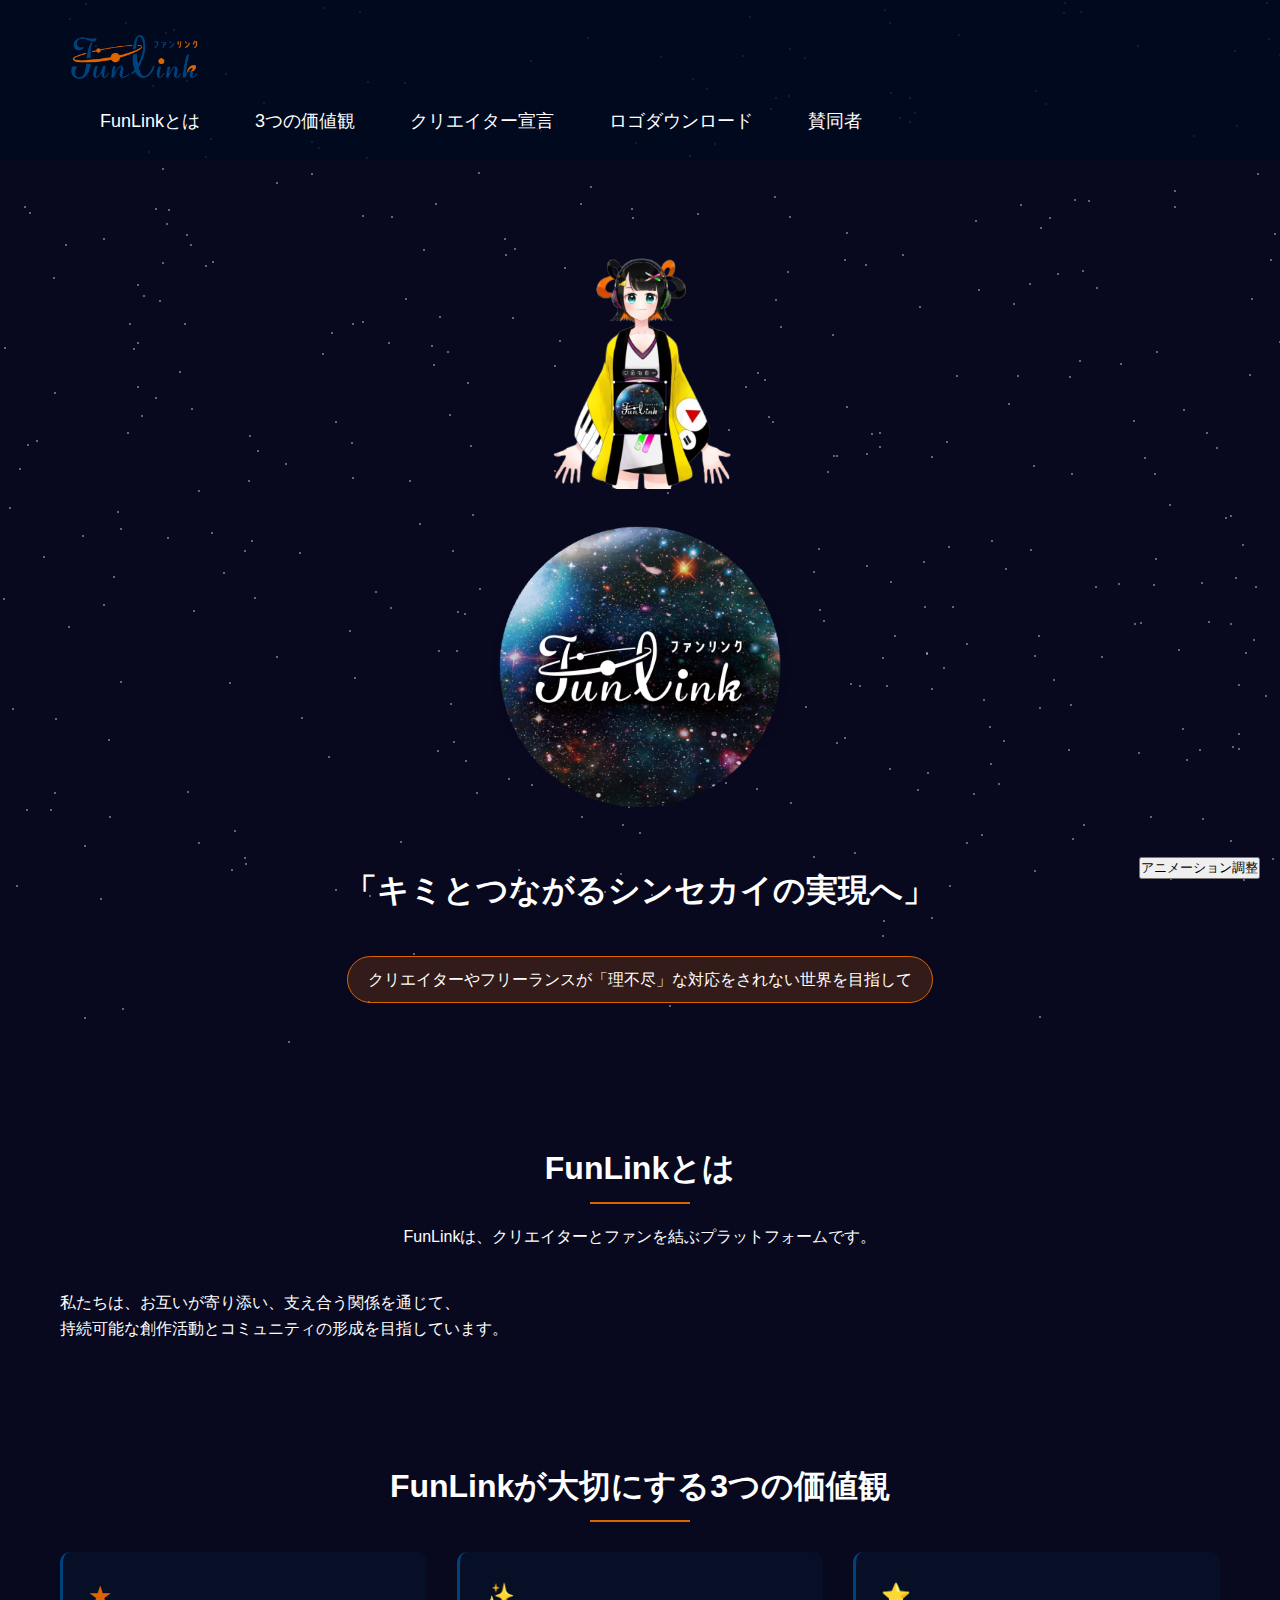
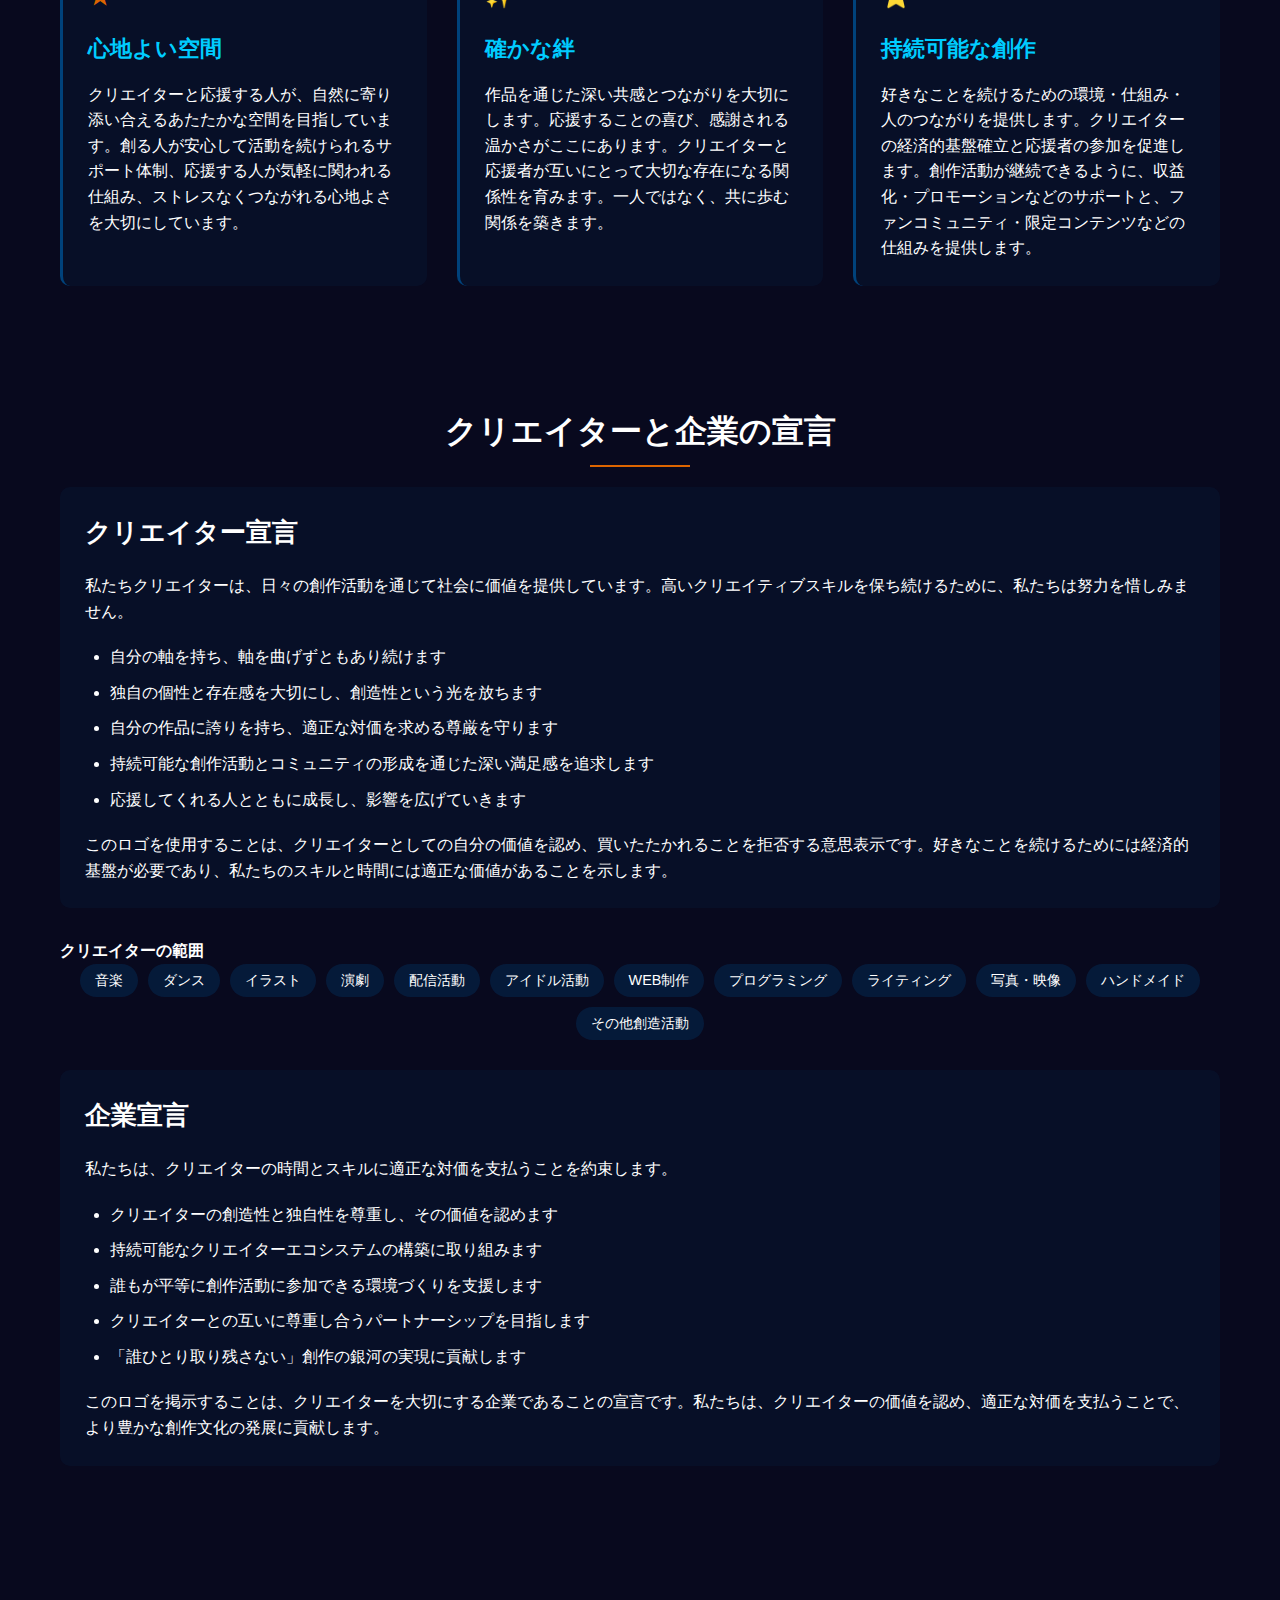
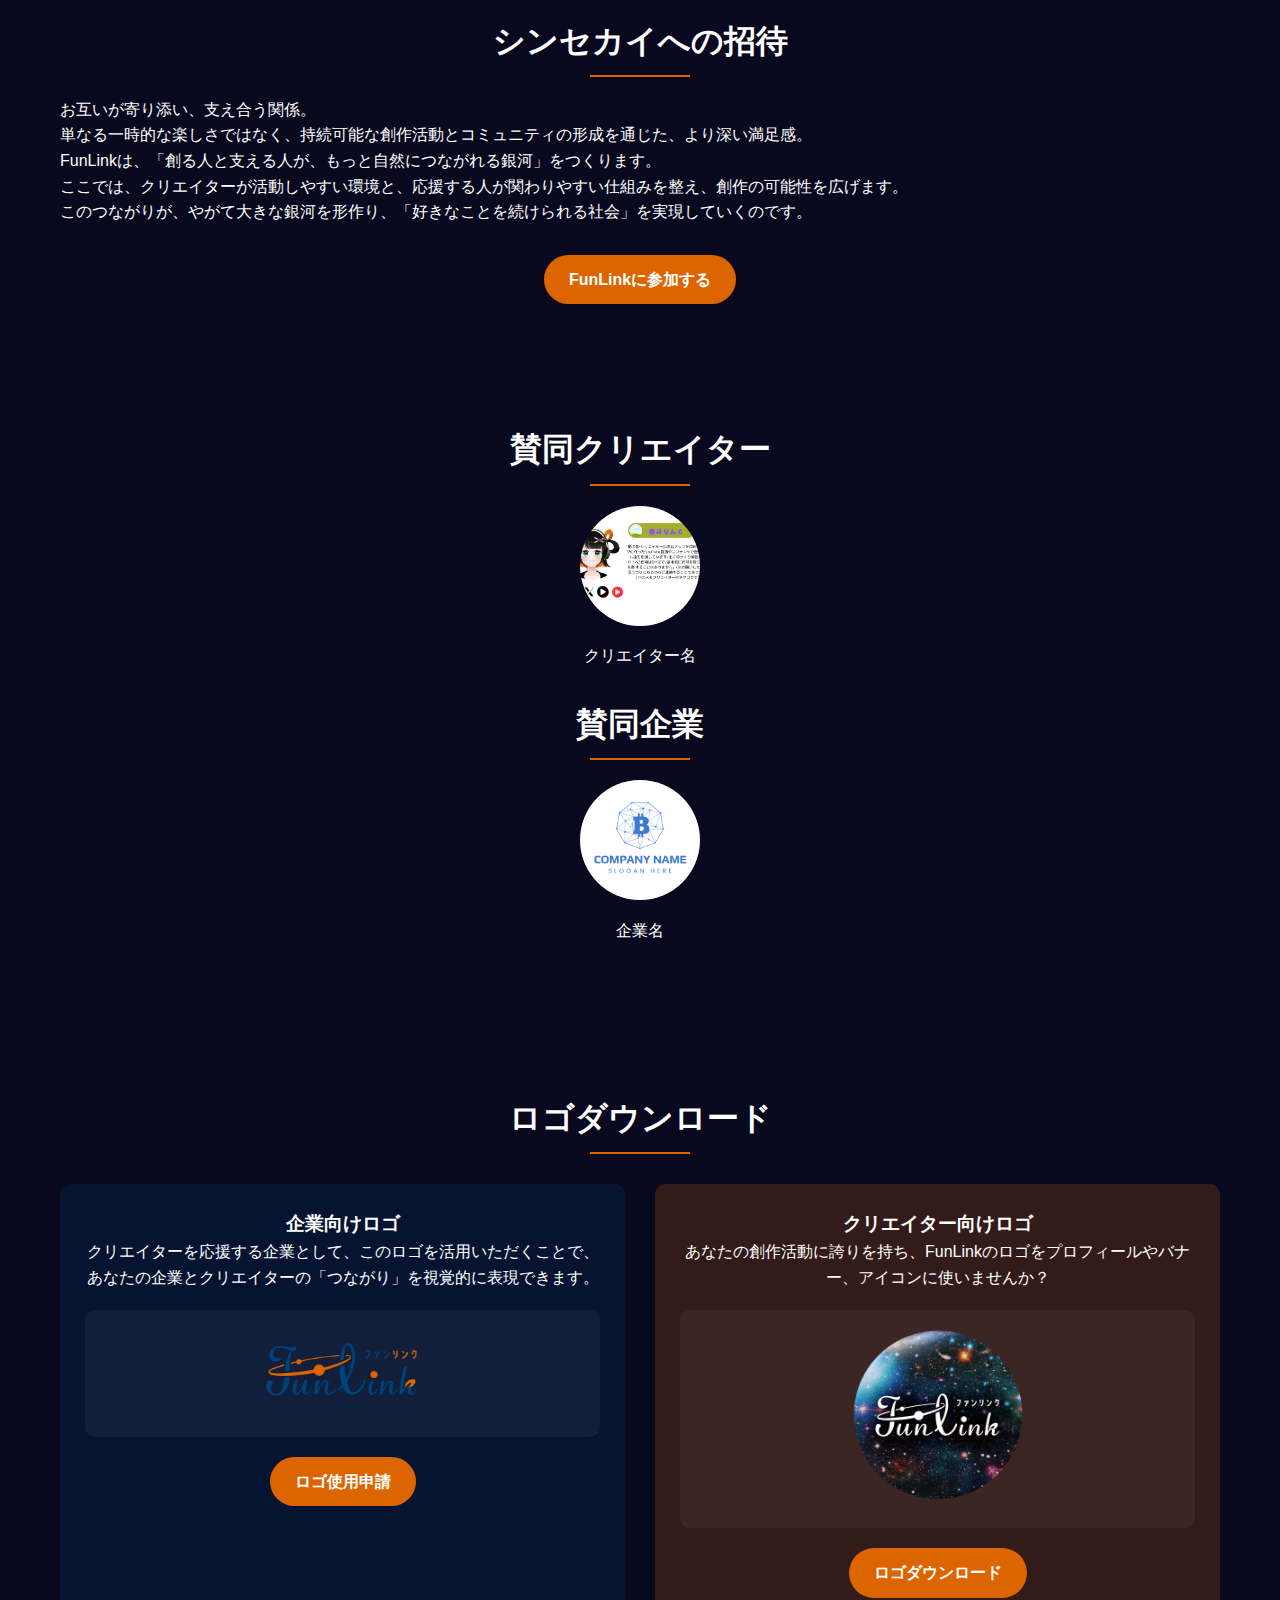
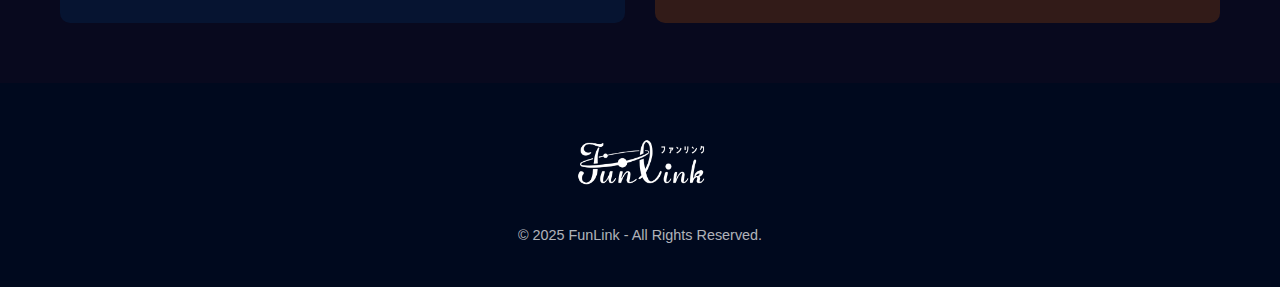
<file: index.html>
<!DOCTYPE html>
<html lang="ja">
<head>
    <meta charset="UTF-8">
    <meta name="viewport" content="width=device-width, initial-scale=1.0">
    <title>FunLink - クリエイターとファンをつなぐ確かな絆</title>
    <link rel="stylesheet" href="css/style.css">
<link rel="stylesheet" href="https://cdnjs.cloudflare.com/ajax/libs/font-awesome/6.0.0/css/all.min.css">
    <link rel="stylesheet" href="css/menu.css">
    <link rel="stylesheet" href="https://cdnjs.cloudflare.com/ajax/libs/font-awesome/6.0.0/css/all.min.css">
    <link rel="stylesheet" href="css/menu.css">
    <link rel="stylesheet" href="css/responsive.css">
</head>
<body>
<header class="site-header">
  <div class="container">
    <div class="logo">
      <img src="images/brand/logo/color/logo_funlink_RGB_color.png" alt="FunLink" width="150">
    </div>
    <div class="menu-toggle" id="menu-toggle">
      <i class="fas fa-bars"></i>
    </div>
    <nav class="main-nav" id="main-nav">
      <ul>
        <li><a href="#about">FunLinkとは</a></li>
        <li><a href="#values">3つの価値観</a></li>
        <li><a href="#manifesto">クリエイター宣言</a></li>
        <li><a href="#download">ロゴダウンロード</a></li>
        <li><a href="#supporters">賛同者</a></li>
      </ul>
    </nav>
  </div>
</header>
    
    <section class="hero">
        <div class="container">
            <div class="hero-content">
                <div class="hero-image">
                    <img src="images/creator/character.png" alt="FunLinkキャラクター" class="character">
                    <div class="orbit-circle">
                        <img src="images/brand/logo/color/logo_funlink_RGB_maru_ginga.png" alt="FunLinkロゴ" class="planet-logo">
                    </div>
                </div>
                <div class="hero-text">
                    <h2>「キミとつながるシンセカイの実現へ」</h2>
                    <p class="tagline">クリエイターやフリーランスが「理不尽」な対応をされない世界を目指して</p>
                </div>
            </div>
        </div>
    </section>

    <section class="about">
        <div class="container">
            <h2 class="section-title">FunLinkとは</h2>
            <p class="section-desc">FunLinkは、クリエイターとファンを結ぶプラットフォームです。</p>
            <p>私たちは、お互いが寄り添い、支え合う関係を通じて、<br>持続可能な創作活動とコミュニティの形成を目指しています。</p>
        </div>
    </section>
    
    <section class="values">
        <div class="container">
            <h2 class="section-title">FunLinkが大切にする3つの価値観</h2>
            <div class="value-cards">
                <div class="value-card">
                    <div class="icon">★</div>
                    <h3>心地よい空間</h3>
                    <p>クリエイターと応援する人が、自然に寄り添い合えるあたたかな空間を目指しています。創る人が安心して活動を続けられるサポート体制、応援する人が気軽に関われる仕組み、ストレスなくつながれる心地よさを大切にしています。</p>
                </div>
                <div class="value-card">
                    <div class="icon">✨</div>
                    <h3>確かな絆</h3>
                    <p>作品を通じた深い共感とつながりを大切にします。応援することの喜び、感謝される温かさがここにあります。クリエイターと応援者が互いにとって大切な存在になる関係性を育みます。一人ではなく、共に歩む関係を築きます。</p>
                </div>
                <div class="value-card">
                    <div class="icon">⭐</div>
                    <h3>持続可能な創作</h3>
                    <p>好きなことを続けるための環境・仕組み・人のつながりを提供します。クリエイターの経済的基盤確立と応援者の参加を促進します。創作活動が継続できるように、収益化・プロモーションなどのサポートと、ファンコミュニティ・限定コンテンツなどの仕組みを提供します。</p>
                </div>
            </div>
        </div>
    </section>
    
    <section class="manifesto">
        <div class="container">
            <h2 class="section-title">クリエイターと企業の宣言</h2>
            
            <div class="declaration creator-declaration">
                <h3>クリエイター宣言</h3>
                <p>私たちクリエイターは、日々の創作活動を通じて社会に価値を提供しています。高いクリエイティブスキルを保ち続けるために、私たちは努力を惜しみません。</p>
                <ul>
                    <li>自分の軸を持ち、軸を曲げずともあり続けます</li>
                    <li>独自の個性と存在感を大切にし、創造性という光を放ちます</li>
                    <li>自分の作品に誇りを持ち、適正な対価を求める尊厳を守ります</li>
                    <li>持続可能な創作活動とコミュニティの形成を通じた深い満足感を追求します</li>
                    <li>応援してくれる人とともに成長し、影響を広げていきます</li>
                </ul>
                <p class="note">このロゴを使用することは、クリエイターとしての自分の価値を認め、買いたたかれることを拒否する意思表示です。好きなことを続けるためには経済的基盤が必要であり、私たちのスキルと時間には適正な価値があることを示します。</p>
            </div>
            
            <div class="creator-types">
                <h4>クリエイターの範囲</h4>
                <div class="types-list">
                    <span class="type-tag">音楽</span>
                    <span class="type-tag">ダンス</span>
                    <span class="type-tag">イラスト</span>
                    <span class="type-tag">演劇</span>
                    <span class="type-tag">配信活動</span>
                    <span class="type-tag">アイドル活動</span>
                    <span class="type-tag">WEB制作</span>
                    <span class="type-tag">プログラミング</span>
                    <span class="type-tag">ライティング</span>
                    <span class="type-tag">写真・映像</span>
                    <span class="type-tag">ハンドメイド</span>
                    <span class="type-tag">その他創造活動</span>
                </div>
            </div>
            
            <div class="declaration company-declaration">
                <h3>企業宣言</h3>
                <p>私たちは、クリエイターの時間とスキルに適正な対価を支払うことを約束します。</p>
                <ul>
                    <li>クリエイターの創造性と独自性を尊重し、その価値を認めます</li>
                    <li>持続可能なクリエイターエコシステムの構築に取り組みます</li>
                    <li>誰もが平等に創作活動に参加できる環境づくりを支援します</li>
                    <li>クリエイターとの互いに尊重し合うパートナーシップを目指します</li>
                    <li>「誰ひとり取り残さない」創作の銀河の実現に貢献します</li>
                </ul>
                <p class="note">このロゴを掲示することは、クリエイターを大切にする企業であることの宣言です。私たちは、クリエイターの価値を認め、適正な対価を支払うことで、より豊かな創作文化の発展に貢献します。</p>
            </div>
        </div>
    </section>
    
    <section id="about" class="invitation">
        <div class="container">
            <h2 class="section-title">シンセカイへの招待</h2>
            <p>お互いが寄り添い、支え合う関係。<br>
            単なる一時的な楽しさではなく、持続可能な創作活動とコミュニティの形成を通じた、より深い満足感。</p>
            <p>FunLinkは、「創る人と支える人が、もっと自然につながれる銀河」をつくります。<br>
            ここでは、クリエイターが活動しやすい環境と、応援する人が関わりやすい仕組みを整え、創作の可能性を広げます。</p>
            <p>このつながりが、やがて大きな銀河を形作り、「好きなことを続けられる社会」を実現していくのです。</p>
            <div class="cta-button">
                <a href="#" class="button">FunLinkに参加する</a>
            </div>
        </div>
    </section>

    <section id="values" class="supporters">
        <div class="container">
            <h2 class="section-title">賛同クリエイター</h2>
            <div class="creator-list">
                <!-- クリエイター一覧（サンプル） -->
                <div class="creator-item">
                    <img src="images/creator/sample-creator.png" alt="クリエイター" class="creator-avatar">
                    <p class="creator-name">クリエイター名</p>
                </div>
                <!-- さらに複数のクリエイターを追加 -->
            </div>
            
            <h2 class="section-title">賛同企業</h2>
            <div class="company-list">
                <!-- 企業一覧（サンプル） -->
                <div class="company-item">
                    <img src="images/company/sample-company.png" alt="企業名" class="company-logo">
                    <p class="company-name">企業名</p>
                </div>
                <!-- さらに複数の企業を追加 -->
            </div>
        </div>
    </section>
    
    <section id="manifest" class="download">
        <div class="container">
            <h2 class="section-title">ロゴダウンロード</h2>
            <div class="download-options">
                <div class="download-option">
                    <h3>企業向けロゴ</h3>
                    <p>クリエイターを応援する企業として、このロゴを活用いただくことで、あなたの企業とクリエイターの「つながり」を視覚的に表現できます。</p>
                    <div class="logo-samples">
                        <img src="images/downloads/company/color/logo_funlink_RGB_color.png" alt="企業向けロゴ" class="logo-sample">
                    </div>
                    <a href="#" class="button">ロゴ使用申請</a>
                </div>
                <div class="download-option">
                    <h3>クリエイター向けロゴ</h3>
                    <p>あなたの創作活動に誇りを持ち、FunLinkのロゴをプロフィールやバナー、アイコンに使いませんか？</p>
                    <div class="logo-samples">
                        <img src="images/downloads/creator/color/logo_funlink_RGB_maru_ginga.png" alt="クリエイター向けロゴ" class="logo-sample">
                    </div>
                    <a href="#" class="button">ロゴダウンロード</a>
                </div>
            </div>
        </div>
    </section>
    
    <footer class="site-footer">
        <div class="container">
            <div class="footer-logo">
                <img src="images/brand/logo/white/logo_funlink_white_RGB_black.png" alt="FunLink" width="150">
            </div>
            <p class="copyright">&copy; 2025 FunLink - All Rights Reserved.</p>
        </div>
    </footer>

    <script src="js/smooth-animations.js"></script>
    <script src="js/smooth-scroll.js"></script>
    <script src="js/float-animation.js"></script>
    <script src="js/stars.js"></script>
<script src="js/menu.js"></script>
</body>
</html>
</file>
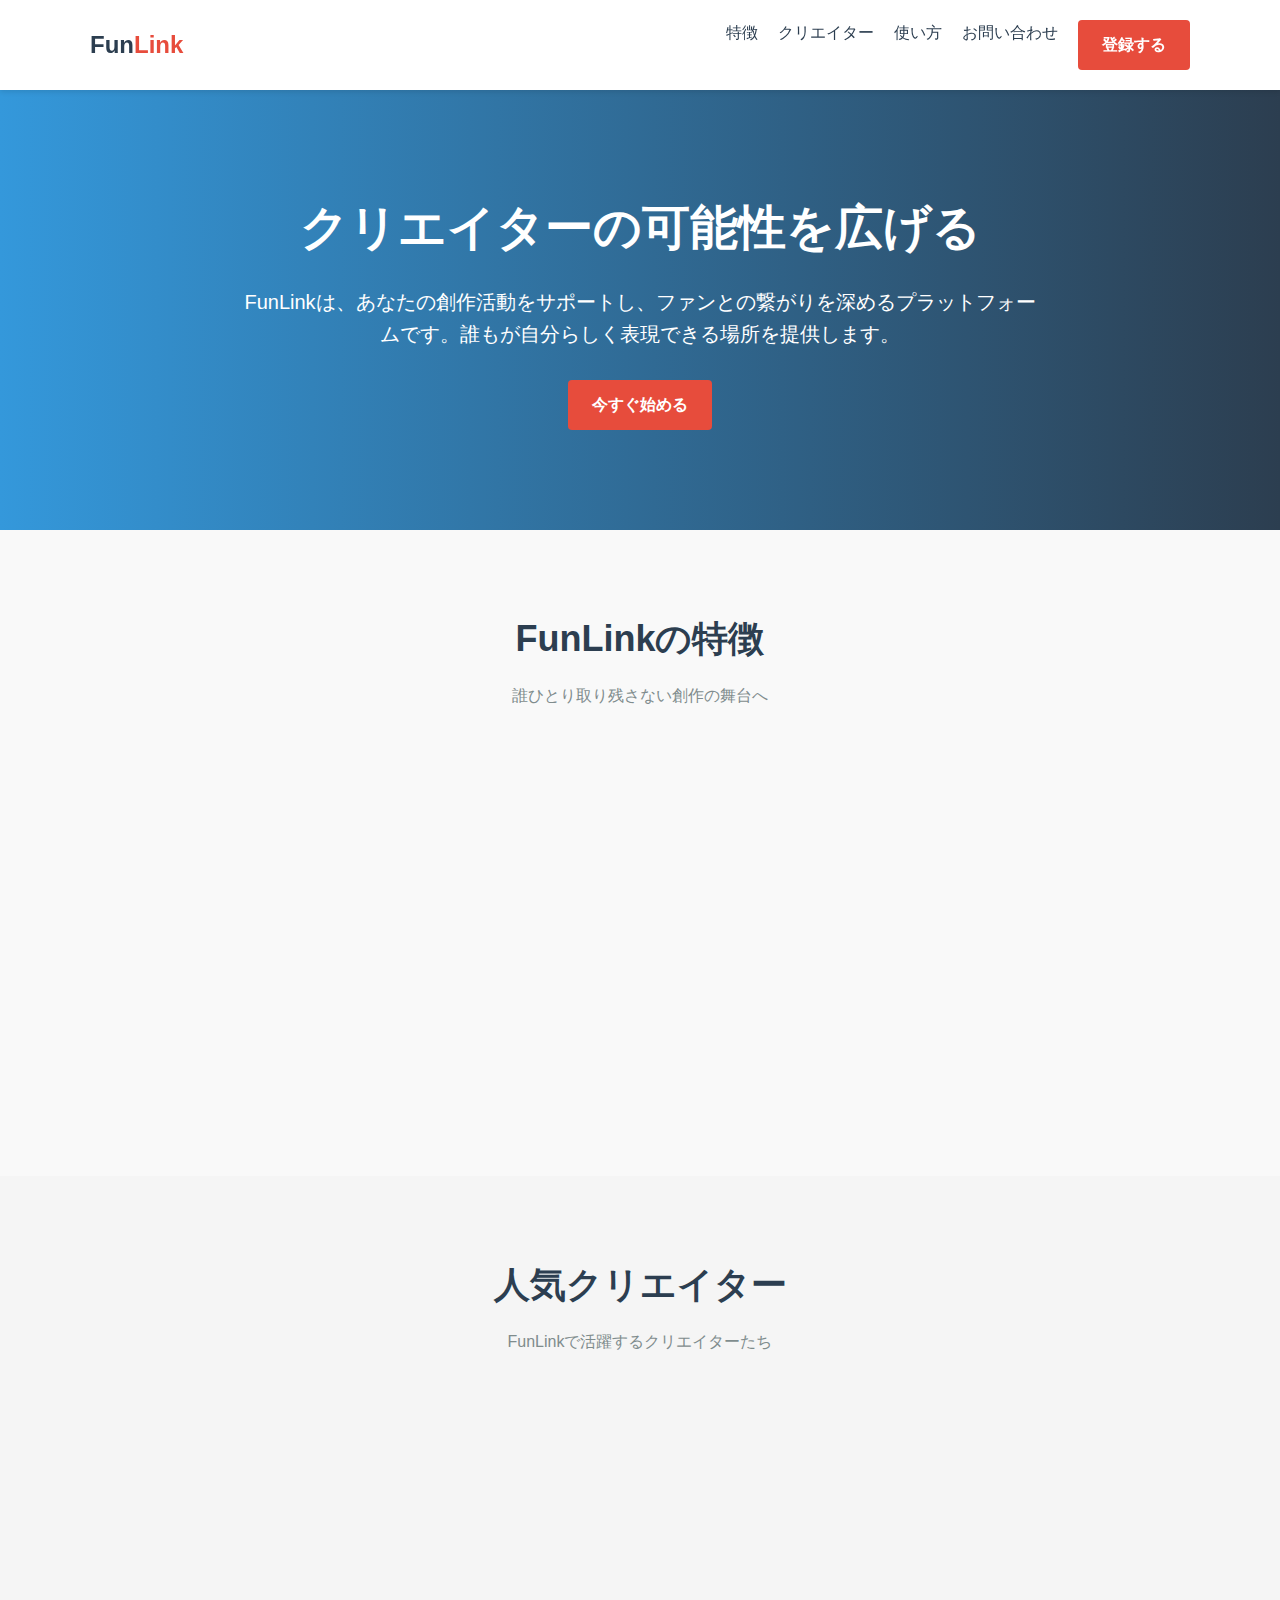
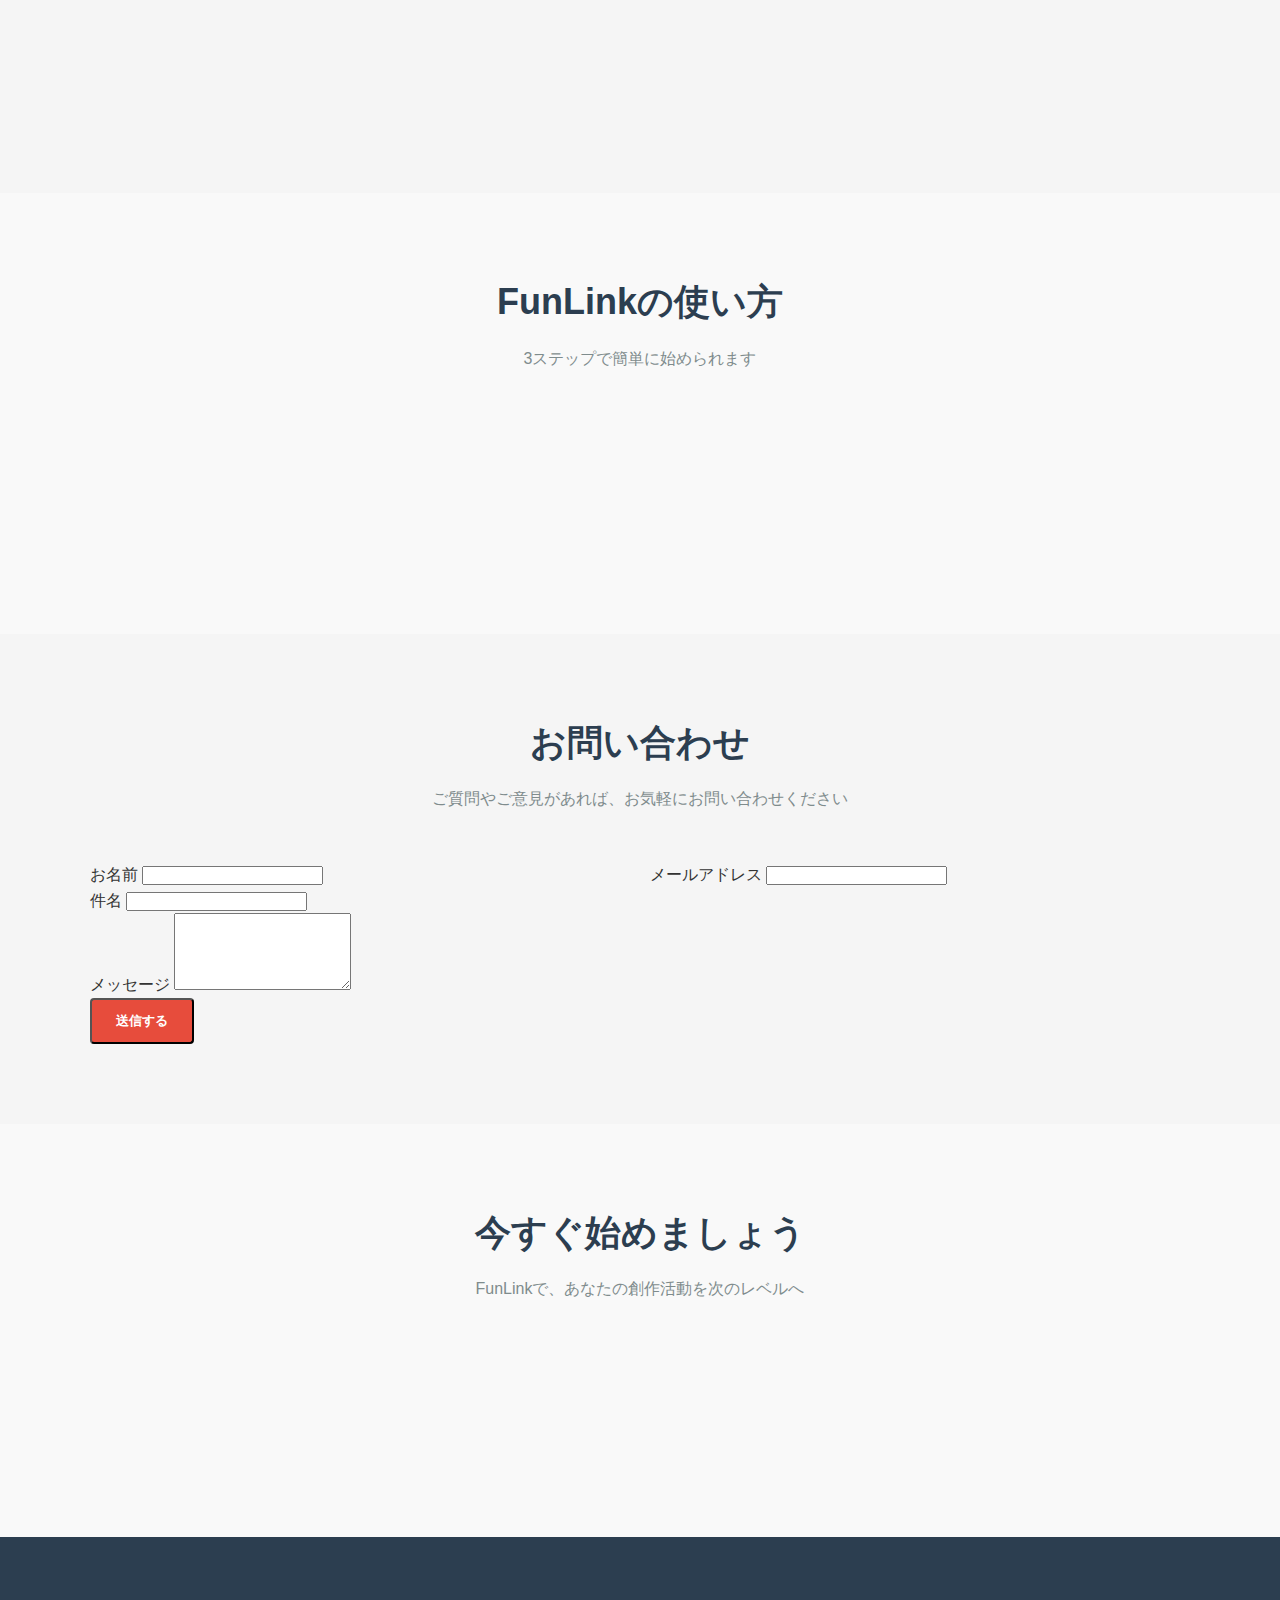
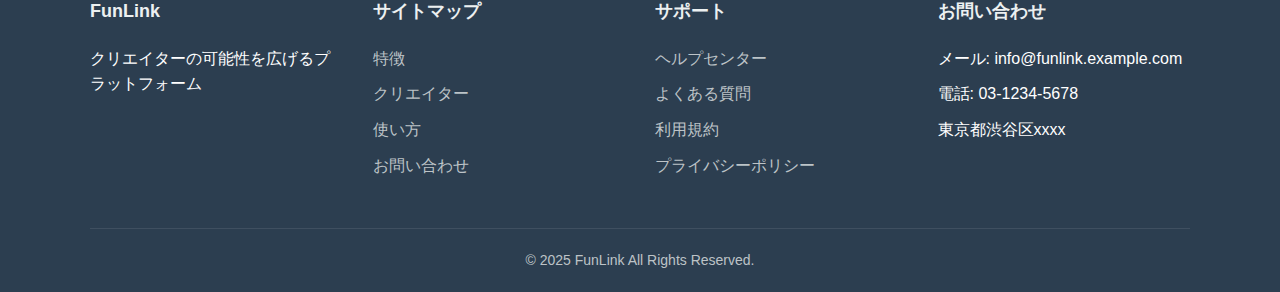
<file: FunLink-new/index.html>
<!DOCTYPE html>
<html lang="ja">
<head>
  <meta charset="UTF-8">
  <meta name="viewport" content="width=device-width, initial-scale=1.0">
  <title>FunLink - クリエイター支援プラットフォーム</title>
  <meta name="description" content="FunLinkは、クリエイターの活動を支援するプラットフォームです。誰でも簡単に作品を共有し、ファンとつながることができます。">
  
  <!-- スタイルシート -->
  <link rel="stylesheet" href="css/style.css">
  <link rel="stylesheet" href="css/animations.css">
  <link rel="stylesheet" href="css/responsive.css">
  
  <!-- Favicon -->
  <link rel="icon" href="images/icons/favicon.ico" type="image/x-icon">
</head>
<body>
  <!-- ヘッダー -->
  <header>
    <div class="container">
      <div class="header-inner">
        <div class="logo">Fun<span>Link</span></div>
        
        <!-- モバイルメニュートグル -->
        <div class="mobile-menu-toggle" aria-expanded="false" aria-label="メニュー">&#9776;</div>
        
        <!-- ナビゲーション -->
        <nav>
          <ul>
            <li><a href="#features">特徴</a></li>
            <li><a href="#creators">クリエイター</a></li>
            <li><a href="#how-it-works">使い方</a></li>
            <li><a href="#contact">お問い合わせ</a></li>
            <li><a href="#signup" class="btn">登録する</a></li>
          </ul>
        </nav>
      </div>
    </div>
  </header>
  
  <!-- ヒーローセクション -->
  <section class="hero">
    <div class="container">
      <h1 class="animated fade-in">クリエイターの可能性を広げる</h1>
      <p class="animated fade-in delay-200">FunLinkは、あなたの創作活動をサポートし、ファンとの繋がりを深めるプラットフォームです。誰もが自分らしく表現できる場所を提供します。</p>
      <a href="#signup" class="btn animated fade-in delay-400">今すぐ始める</a>
    </div>
  </section>
  
  <!-- 特徴セクション -->
  <section id="features" class="section">
    <div class="container">
      <div class="section-title">
        <h2>FunLinkの特徴</h2>
        <p>誰ひとり取り残さない創作の舞台へ</p>
      </div>
      
      <div class="features">
        <div class="feature-card animate-on-scroll" data-animation="slide-up">
          <div class="feature-icon">🎨</div>
          <h3>作品共有</h3>
          <p>イラスト、音楽、小説など、あらゆるジャンルの作品を簡単に共有できます。直感的なインターフェースで、作品のアップロードからプロフィール作成まで簡単に行えます。</p>
        </div>
        
        <div class="feature-card animate-on-scroll" data-animation="slide-up" data-delay="0.2">
          <div class="feature-icon">👥</div>
          <h3>コミュニティ</h3>
          <p>同じ趣味や興味を持つクリエイターやファンとつながりましょう。コメント、いいね、シェア機能で交流を深め、創作の輪を広げることができます。</p>
        </div>
        
        <div class="feature-card animate-on-scroll" data-animation="slide-up" data-delay="0.4">
          <div class="feature-icon">💡</div>
          <h3>成長支援</h3>
          <p>詳細な分析ツールで作品の反響を確認。ファンからのフィードバックを受け取り、クリエイターとしてのスキルアップをサポートします。</p>
        </div>
      </div>
    </div>
  </section>
  
  <!-- クリエイターショーケース -->
  <section id="creators" class="section" style="background-color: #f5f5f5;">
    <div class="container">
      <div class="section-title">
        <h2>人気クリエイター</h2>
        <p>FunLinkで活躍するクリエイターたち</p>
      </div>
      
      <div class="creators-showcase">
        <div class="creator-card animate-on-scroll" data-animation="fade">
          <img src="images/creator/sample-creator.png" alt="クリエイター1" class="creator-image">
          <div class="creator-info">
            <h3>山田太郎</h3>
            <p>イラストレーター</p>
          </div>
        </div>
        
        <div class="creator-card animate-on-scroll" data-animation="fade" data-delay="0.1">
          <img src="images/creator/sample-creator.png" alt="クリエイター2" class="creator-image">
          <div class="creator-info">
            <h3>佐藤花子</h3>
            <p>音楽家</p>
          </div>
        </div>
        
        <div class="creator-card animate-on-scroll" data-animation="fade" data-delay="0.2">
          <img src="images/creator/sample-creator.png" alt="クリエイター3" class="creator-image">
          <div class="creator-info">
            <h3>鈴木一郎</h3>
            <p>小説家</p>
          </div>
        </div>
        
        <div class="creator-card animate-on-scroll" data-animation="fade" data-delay="0.3">
          <img src="images/creator/sample-creator.png" alt="クリエイター4" class="creator-image">
          <div class="creator-info">
            <h3>高橋みき</h3>
            <p>写真家</p>
          </div>
        </div>
      </div>
    </div>
  </section>
  
  <!-- 使い方セクション -->
  <section id="how-it-works" class="section">
    <div class="container">
      <div class="section-title">
        <h2>FunLinkの使い方</h2>
        <p>3ステップで簡単に始められます</p>
      </div>
      
      <div class="grid grid-3">
        <div class="step animate-on-scroll" data-animation="slide-right">
          <div class="step-number">1</div>
          <h3>アカウント作成</h3>
          <p>簡単な登録フォームに必要事項を入力するだけで、すぐに始められます。メールアドレスとパスワードだけで登録完了です。</p>
        </div>
        
        <div class="step animate-on-scroll" data-animation="slide-right" data-delay="0.2">
          <div class="step-number">2</div>
          <h3>プロフィール設定</h3>
          <p>あなたの創作活動を紹介するプロフィールを作成しましょう。プロフィール画像、カバー画像、自己紹介文を設定できます。</p>
        </div>
        
        <div class="step animate-on-scroll" data-animation="slide-right" data-delay="0.4">
          <div class="step-number">3</div>
          <h3>作品投稿</h3>
          <p>イラスト、音楽、小説など、あなたの作品をアップロードしましょう。タグ付けやカテゴリ分けで、より多くの人に見つけてもらえます。</p>
        </div>
      </div>
    </div>
  </section>
  
  <!-- お問い合わせセクション -->
  <section id="contact" class="section" style="background-color: #f5f5f5;">
    <div class="container">
      <div class="section-title">
        <h2>お問い合わせ</h2>
        <p>ご質問やご意見があれば、お気軽にお問い合わせください</p>
      </div>
      
      <form action="#" method="POST" data-validate>
        <div class="grid grid-2">
          <div class="form-group">
            <label for="name">お名前</label>
            <input type="text" id="name" name="name" required data-error-message="お名前を入力してください">
          </div>
          
          <div class="form-group">
            <label for="email">メールアドレス</label>
            <input type="email" id="email" name="email" required data-error-message="有効なメールアドレスを入力してください">
          </div>
        </div>
        
        <div class="form-group">
          <label for="subject">件名</label>
          <input type="text" id="subject" name="subject" required data-error-message="件名を入力してください">
        </div>
        
        <div class="form-group">
          <label for="message">メッセージ</label>
          <textarea id="message" name="message" rows="5" required data-error-message="メッセージを入力してください"></textarea>
        </div>
        
        <button type="submit" class="btn">送信する</button>
      </form>
    </div>
  </section>
  
  <!-- 登録セクション -->
  <section id="signup" class="section">
    <div class="container">
      <div class="section-title">
        <h2>今すぐ始めましょう</h2>
        <p>FunLinkで、あなたの創作活動を次のレベルへ</p>
      </div>
      
      <div class="cta-box animate-on-scroll" data-animation="scale">
        <h3>無料登録で、全ての機能を利用できます</h3>
        <p>クリエイターとしての可能性を最大限に引き出しましょう。今すぐFunLinkに参加して、あなたの作品を世界に発信しませんか？</p>
        <a href="#" class="btn">無料で登録する</a>
      </div>
    </div>
  </section>
  
  <!-- フッター -->
  <footer>
    <div class="container">
      <div class="footer-content">
        <div class="footer-column">
          <h3>FunLink</h3>
          <p>クリエイターの可能性を広げるプラットフォーム</p>
        </div>
        
        <div class="footer-column">
          <h3>サイトマップ</h3>
          <ul>
            <li><a href="#features">特徴</a></li>
            <li><a href="#creators">クリエイター</a></li>
            <li><a href="#how-it-works">使い方</a></li>
            <li><a href="#contact">お問い合わせ</a></li>
          </ul>
        </div>
        
        <div class="footer-column">
          <h3>サポート</h3>
          <ul>
            <li><a href="#">ヘルプセンター</a></li>
            <li><a href="#">よくある質問</a></li>
            <li><a href="#">利用規約</a></li>
            <li><a href="#">プライバシーポリシー</a></li>
          </ul>
        </div>
        
        <div class="footer-column">
          <h3>お問い合わせ</h3>
          <ul>
            <li>メール: info@funlink.example.com</li>
            <li>電話: 03-1234-5678</li>
            <li>東京都渋谷区xxxx</li>
          </ul>
        </div>
      </div>
      
      <div class="footer-bottom">
        <p>&copy; 2025 FunLink All Rights Reserved.</p>
      </div>
    </div>
  </footer>
  
  <!-- JavaScript -->
  <script src="js/script.js"></script>
</body>
</html>
</file>
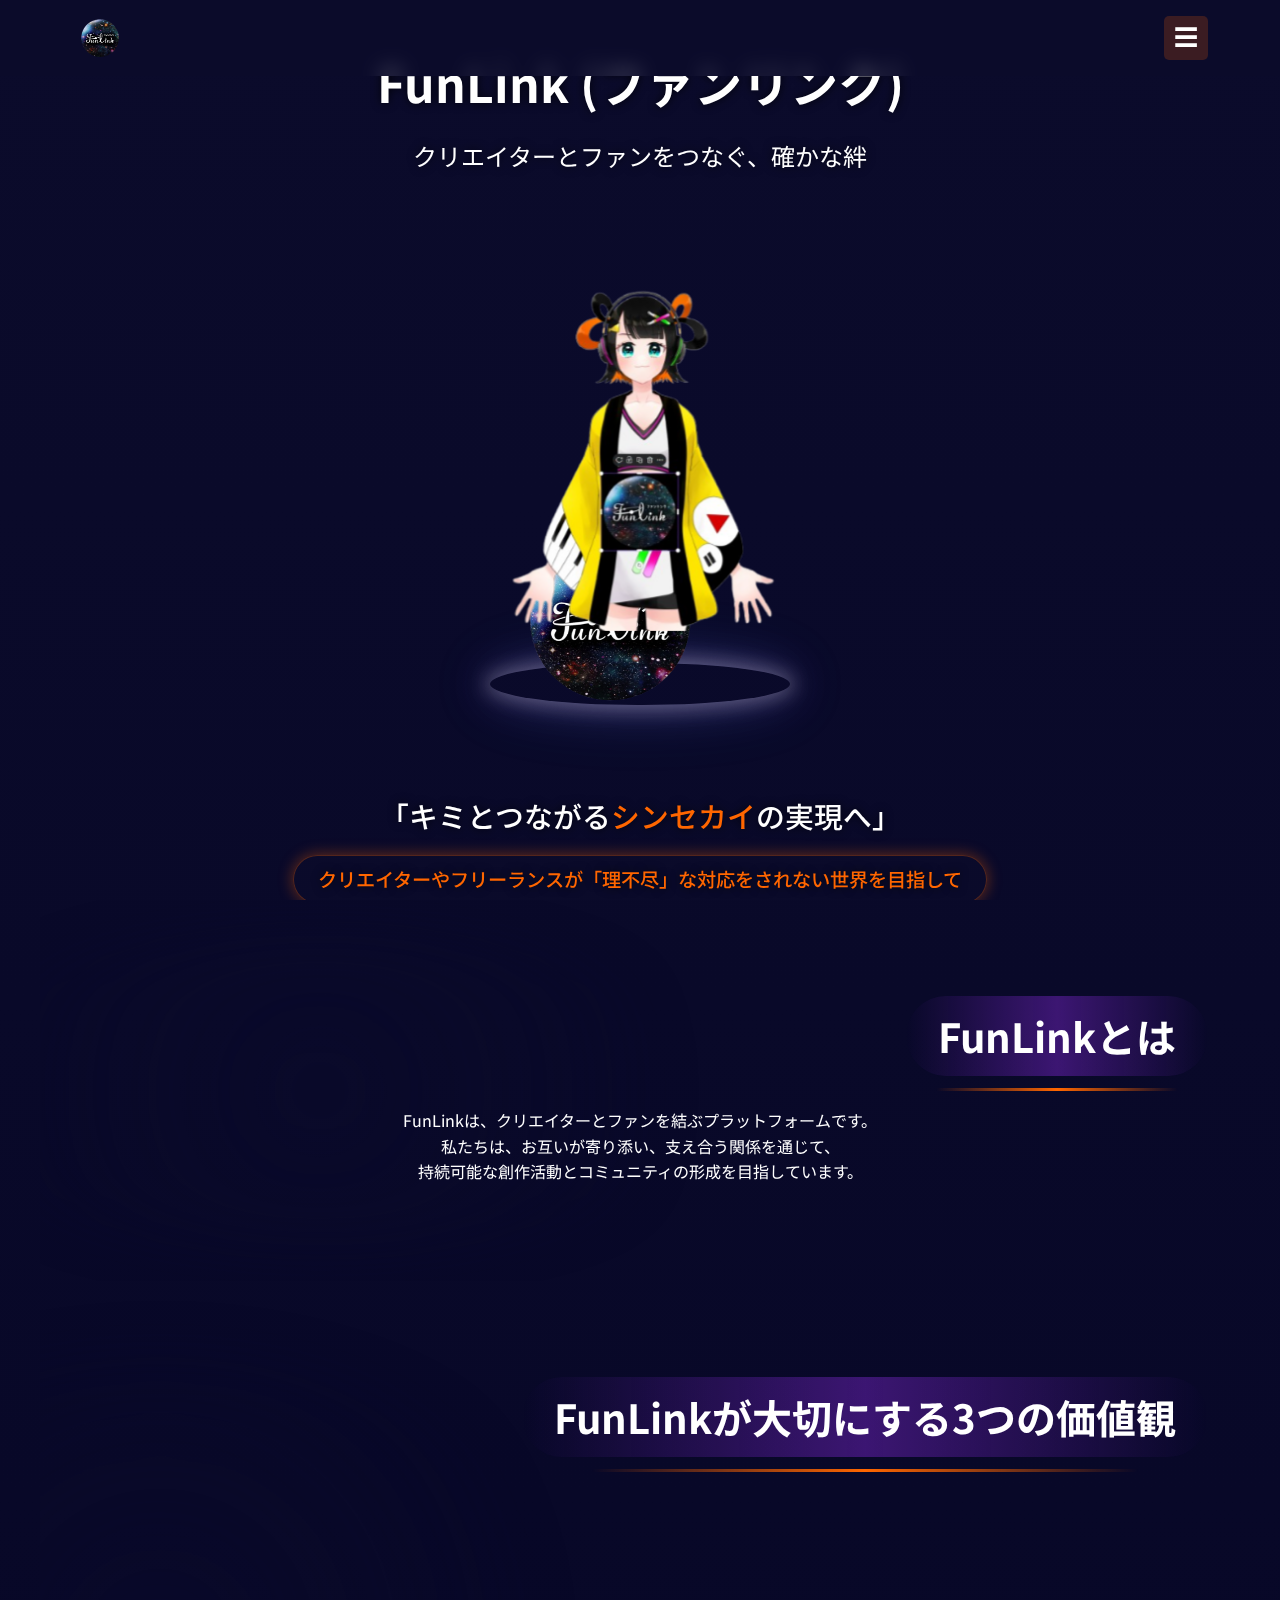
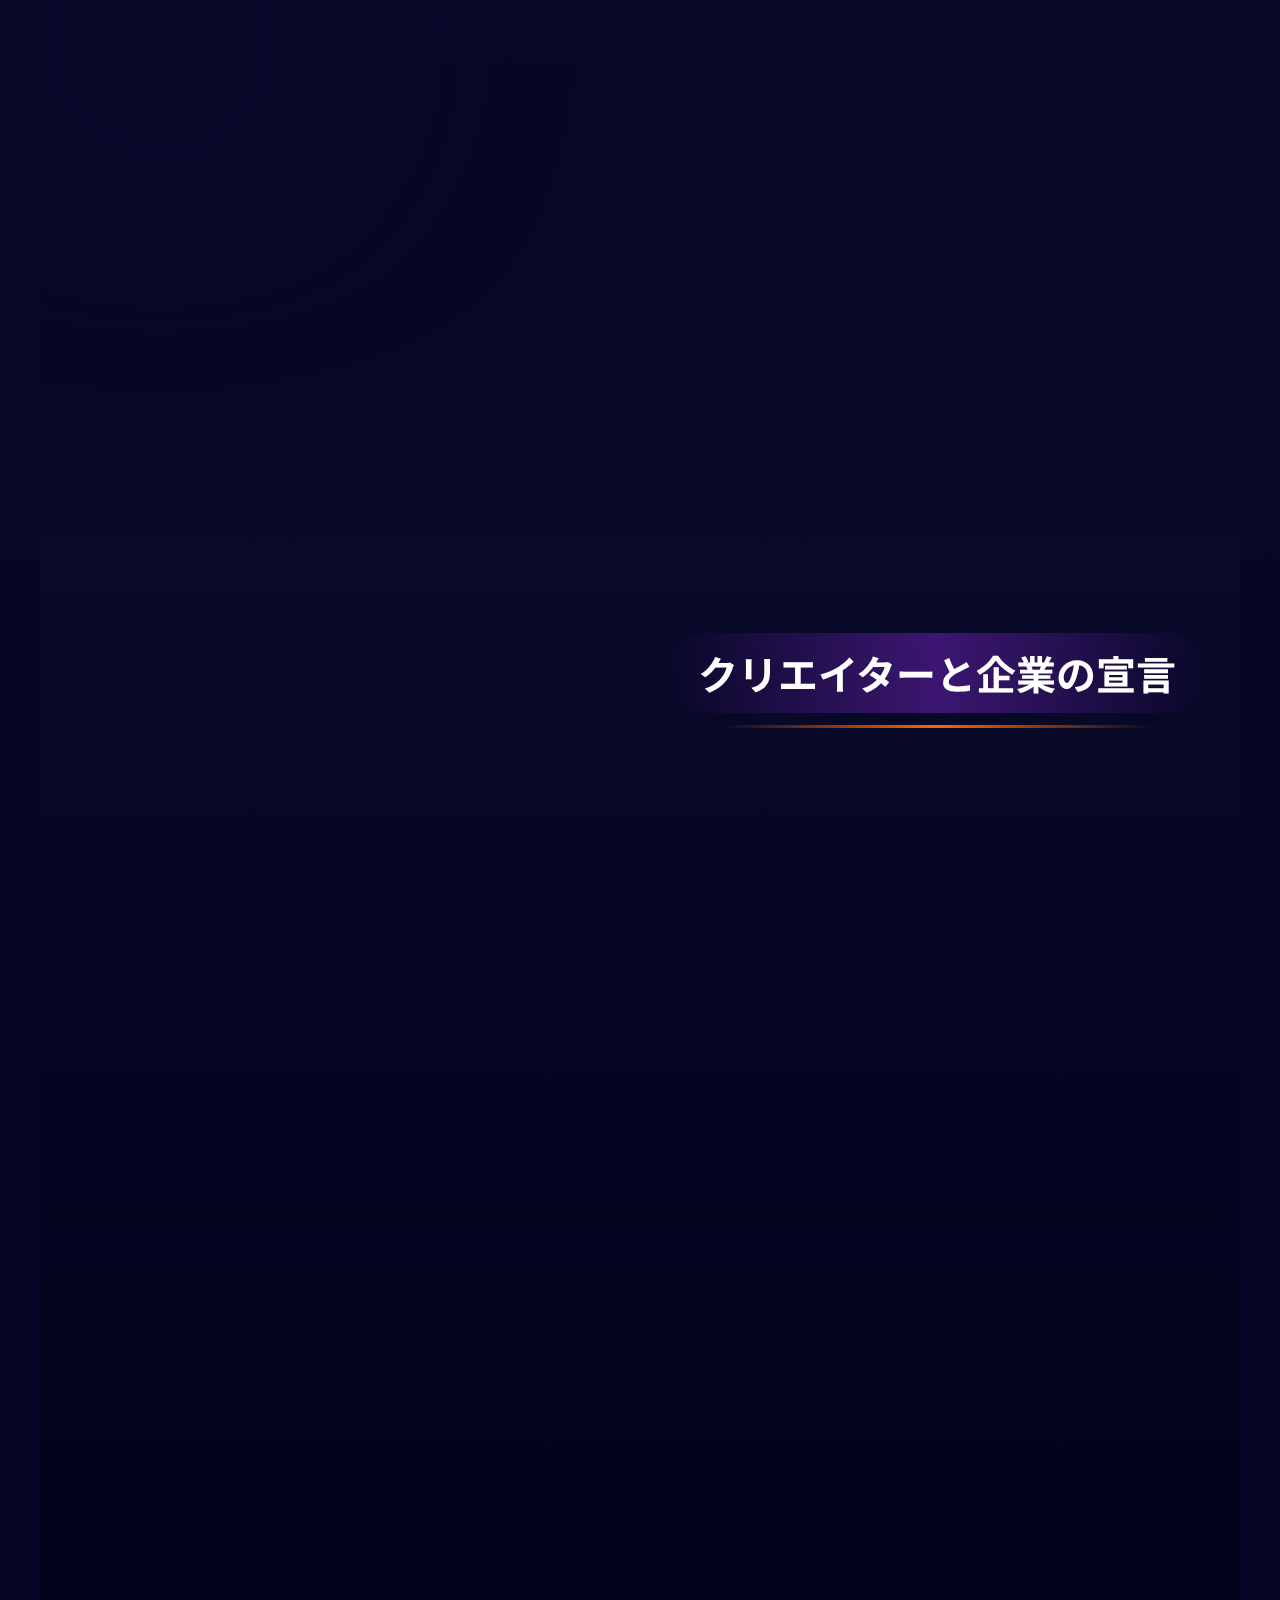
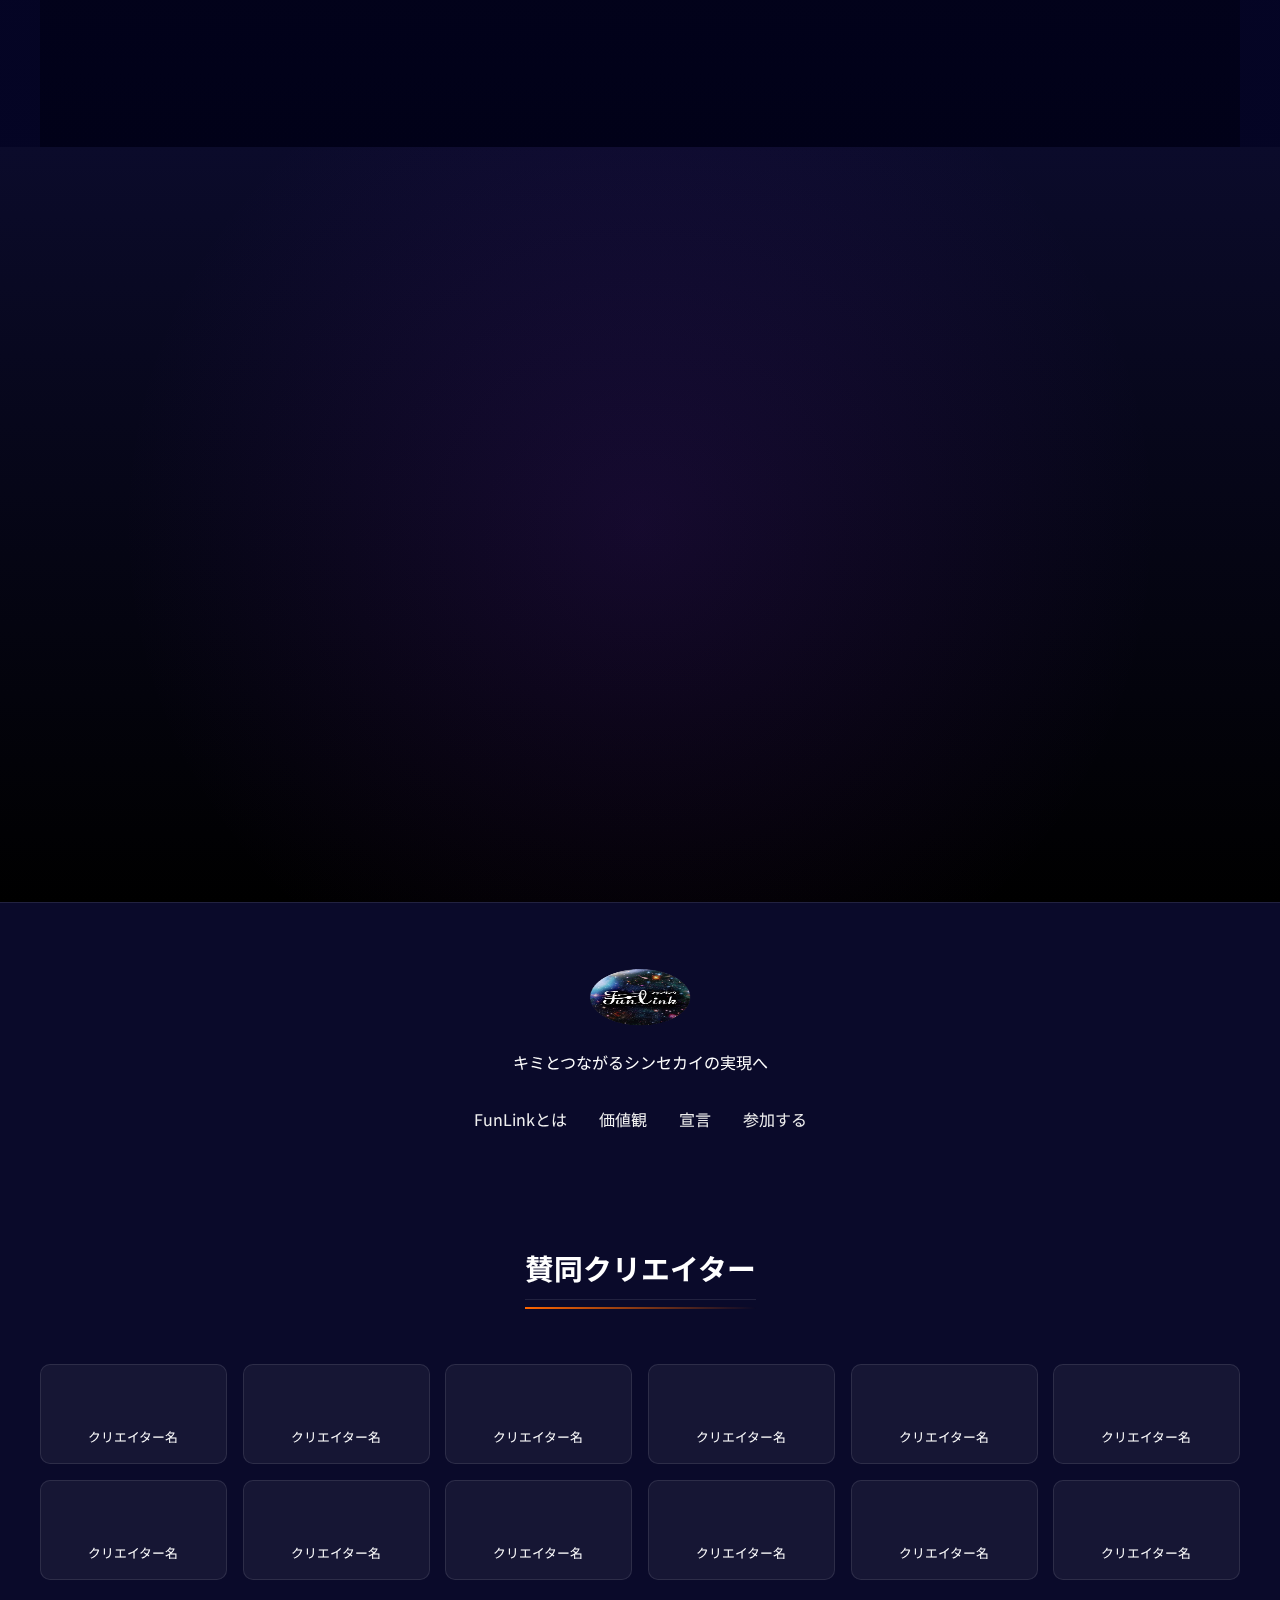
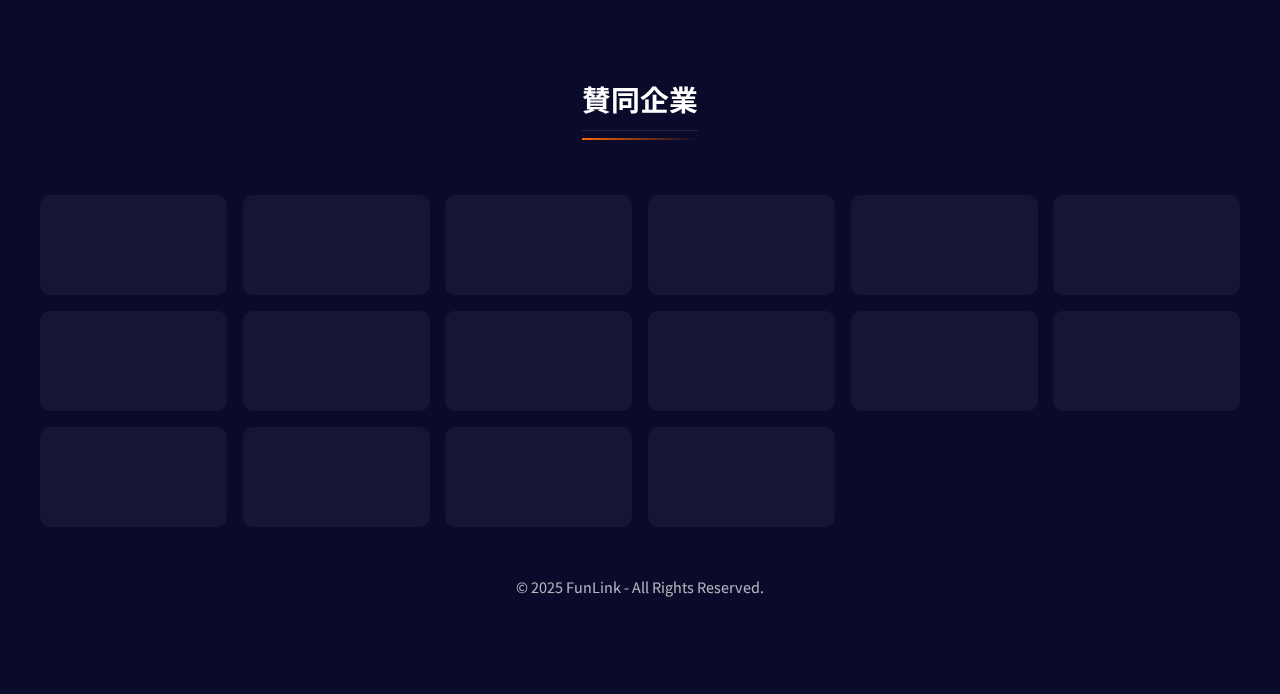
<file: sub.fun-link.online/index.html>
<!DOCTYPE html>
<html lang="ja">
<head>
    <meta charset="UTF-8">
    <meta name="viewport" content="width=device-width, initial-scale=1.0, maximum-scale=1.0, user-scalable=no">
    <title>fun-link-キミとつながるシンセカイの実現へ</title>
    <link rel="preconnect" href="https://fonts.googleapis.com">
    <link rel="preconnect" href="https://fonts.gstatic.com" crossorigin>
    <link href="https://fonts.googleapis.com/css2?family=Noto+Sans+JP:wght@400;500;700&display=swap" rel="stylesheet">

    <!-- メインスタイルシート -->
    <link rel="stylesheet" href="css/style.css">
    <link rel="stylesheet" href="css/animations.css">
    <link rel="stylesheet" href="css/sections.css">
    <link rel="stylesheet" href="css/responsive.css">

    <!-- 緊急修正用インラインスタイル -->
    <style>
			/* 緊急メニュー修正 */
.nav-menu {
  display: flex !important;
  position: fixed !important;
  top: 70px !important;
  right: -100% !important;
  background-color: rgba(11, 11, 43, 0.95) !important;
  z-index: 9999 !important;
  transition: right 0.3s ease !important;
  width: 100% !important;
  padding: 2rem 0 !important;
  flex-direction: column !important;
}

.nav-menu.active {
  right: 0 !important;
  display: flex !important;
}

.menu-overlay {
  z-index: 9000 !important;
}

.mobile-menu-btn {
  display: block !important;
  z-index: 9999 !important;
  background-color: rgba(255, 102, 0, 0.2) !important;
  padding: 5px !important;
  border-radius: 5px !important;
  cursor: pointer !important;
}
			/* 見出しの中央寄せ修正 */
.main-title, .tagline, .main-slogan {
    width: 100% !important;
    text-align: center !important;
    left: 0 !important;
    transform: none !important;
    margin-left: auto !important;
    margin-right: auto !important;
}
        /* 要素表示強制 */
        .main-title, .tagline, .main-slogan, .vision-statement, .character, .logo {
            display: block !important;
            visibility: visible !important;
            opacity: 1 !important;
            position: relative;
            z-index: 20 !important;
            text-shadow: 0 0 10px rgba(0, 0, 0, 0.8);
        }

        /* キャラクターとロゴ修正 */
        .character-container {
            position: relative;
            width: 100%;
            height: 70vh;
            display: flex;
            flex-direction: column;
            justify-content: center;
            align-items: center;
            z-index: 2;
            margin-top: 2rem;
            margin-bottom: 2rem;
        }

        .character {
            height: auto;
            width: 80%;
            max-width: 500px;
            max-height: 75%;
            object-fit: contain;
            z-index: 3;
        }

        .logo {
            width: 80%;
            max-width: 300px;
            z-index: 4;
        }

        /* ヘッダー部分の構造修正 */
        .header {
            padding-top: 80px; /* ナビゲーションバーの下に適切なスペース */
            display: flex;
            flex-direction: column;
            align-items: center;
        }

        /* メニュー修正 */
        .menu-overlay {
            display: block;
            position: fixed;
            top: 0;
            left: 0;
            width: 100%;
            height: 100%;
            background: rgba(0, 0, 0, 0.7);
            z-index: 90;
            opacity: 0;
            visibility: hidden;
            transition: opacity 0.3s ease;
        }

        .menu-overlay.active {
            opacity: 1;
            visibility: visible;
        }

        /* モバイルメニュー改善 */
        .nav-menu {
            transition: right 0.3s ease-in-out;
        }

        .nav-menu.active {
            right: 0 !important;
            display: flex !important;
        }

      /* ハンバーガーメニュー修正 */
.mobile-menu-btn {
    display: block !important;
    z-index: 2000 !important;
}  /* この閉じ括弧が抜けています */


        /* 流れ星アニメーション */
        @keyframes shooting-star {
            0% {
                transform: translateX(0) translateY(0) rotate(45deg);
                opacity: 0;
            }
            10% { opacity: 1; }
            70% { opacity: 1; }
            100% {
                transform: translateX(100vw) translateY(100vh) rotate(45deg);
                opacity: 0;
            }
        }

     /* 流れ星アニメーション調整 */
.shooting-star {
    position: fixed !important;
    z-index: 9999 !important;
}

        /* スマホ表示調整 */
        @media (max-width: 768px) {
            .nav-menu {
                position: fixed;
                top: 70px;
                right: -100%;
                flex-direction: column;
                background-color: rgba(11, 11, 43, 0.95);
                backdrop-filter: blur(10px);
                -webkit-backdrop-filter: blur(10px);
                width: 100%;
                text-align: center;
                transition: right 0.3s ease;
                box-shadow: 0 10px 20px rgba(0, 0, 0, 0.2);
                padding: 3rem 0 2rem;
                gap: 1.5rem;
                z-index: 999;
                height: auto;
                max-height: 80vh;
                overflow-y: auto;
            }

            .nav-menu.active {
                right: 0;
                display: flex;
            }

            .character-container {
                height: 60vh;
            }

            .main-title {
                font-size: 1.8rem;
                margin-top: 2rem;
            }

            .tagline {
                font-size: 1.1rem;
            }

            .main-slogan {
                font-size: 1.3rem;
                margin-top: 1rem;
            }
        }

        @media (max-width: 480px) {
            .character-container {
                height: 50vh;
            }

            .character {
                width: 85%;
                max-width: 350px;
            }

            .logo {
                width: 85%;
                margin-top: -5rem;
                max-width: 220px;
            }

            .main-title {
                font-size: 1.5rem;
                margin-top: 1rem;
            }
        }
    </style>
</head>
<body class="fixed-container">
    <!-- Star Background -->
    <div class="stars-container" id="stars-container"></div>

    <!-- Navigation -->
    <nav class="nav" id="navbar">
        <div class="nav-container">
            <img src="images/company/logo.png" alt="FunLink ロゴ" class="nav-logo">
            <div class="nav-menu" id="nav-menu">
                <a href="#about" class="nav-link">FunLinkとは</a>
                <a href="#values" class="nav-link">価値観</a>
                <a href="#declarations" class="nav-link">宣言</a>
                <a href="#join" class="nav-link">参加する</a>
            </div>
            <button class="mobile-menu-btn" id="mobile-menu-btn" aria-label="メニュー">☰</button>
        </div>
    </nav>

    <!-- Hero Section -->
    <header class="header" id="home">
        <h1 class="main-title">FunLink (ファンリンク)</h1>
        <p class="tagline">クリエイターとファンをつなぐ、確かな絆</p>

        <div class="character-container">
            <img src="images/creator/character.png" alt="FunLink キャラクター" class="character">
            <div class="logo-container">
                <div class="logo-glow"></div>
                <img src="images/company/logo.png" alt="FunLink ロゴ" class="logo">
            </div>
        </div>

        <h2 class="main-slogan">「キミとつながる<span class="highlight">シンセカイ</span>の実現へ」</h2>
        <p class="vision-statement">クリエイターやフリーランスが「理不尽」な対応をされない世界を目指して</p>
        <div class="scroll-down" id="scroll-down" role="button" tabindex="0">↓</div>
    </header>

    <!-- About Section -->
    <section class="section" id="about">
        <div class="galaxy-circle galaxy-circle-1"></div>
        <h2 class="section-title">FunLinkとは</h2>
        <p style="text-align: center; max-width: 800px; margin: 0 auto;">
            FunLinkは、クリエイターとファンを結ぶプラットフォームです。<br>
            私たちは、お互いが寄り添い、支え合う関係を通じて、<br>
            持続可能な創作活動とコミュニティの形成を目指しています。
        </p>
    </section>

    <!-- Values Section -->
    <section class="section" id="values">
        <div class="galaxy-circle galaxy-circle-2"></div>
        <h2 class="section-title">FunLinkが大切にする3つの価値観</h2>
        <div class="values-container">
            <div class="value-card" data-delay="0">
                <span class="value-icon">★</span>
                <h3 class="value-title">心地よい空間</h3>
                <p>クリエイターと応援する人が、自然に寄り添い合えるあたたかな空間を目指しています。創る人が安心して活動を続けられるサポート体制、応援する人が気軽に関われる仕組み、ストレスなくつながれる心地よさを大切にしています。</p>
            </div>

            <div class="value-card" data-delay="200">
                <span class="value-icon">✨</span>
                <h3 class="value-title">確かな絆</h3>
                <p>作品を通じた深い共感とつながりを大切にします。応援することの喜び、感謝される温かさがここにあります。クリエイターと応援者が互いにとって大切な存在になる関係性を育みます。一人ではなく、共に歩む関係を築きます。</p>
            </div>

            <div class="value-card" data-delay="400">
                <span class="value-icon">⭐</span>
                <h3 class="value-title">持続可能な創作</h3>
                <p>好きなことを続けるための環境・仕組み・人のつながりを提供します。クリエイターの経済的基盤確立と応援者の参加を促進します。創作活動が継続できるように、収益化・プロモーションなどのサポートと、ファンコミュニティ・限定コンテンツなどの仕組みを提供します。</p>
            </div>
        </div>
    </section>

    <!-- Declarations Section -->
    <section class="section declarations" id="declarations">
        <h2 class="section-title">クリエイターと企業の宣言</h2>
        <div class="creator-enterprise-container">
            <div class="declaration-card creator-card" data-delay="0">
                <h3>クリエイター宣言</h3>
                <p class="declaration-intro">私たちクリエイターは、日々の創作活動を通じて社会に価値を提供しています。高いクリエイティブスキルを保ち続けるために、私たちは努力を惜しみません。</p>

                <ul class="declaration-list">
                    <li>自分の軸を持ち、輝きを放つ存在であり続けます</li>
                    <li>独自の個性と存在感を大切にし、創造性という光を放ちます</li>
                    <li>自分の作品に誇りを持ち、適正な対価を求める尊厳を守ります</li>
                    <li>持続可能な創作活動とコミュニティの形成を通じた深い満足感を追求します</li>
                    <li>応援してくれる人とともに成長し、影響を広げていきます</li>
                </ul>

                <p class="declaration-footer">このロゴを使用することは、クリエイターとしての自分の価値を認め、買いたたかれることを拒否する意思表示です。好きなことを続けるためには経済的基盤が必要であり、私たちのスキルと時間には適正な価値があることを示します。</p>

                <h4 style="margin-top: 2rem;">クリエイターの範囲</h4>
                <div class="creator-types">
                    <span class="creator-type">音楽</span>
                    <span class="creator-type">ダンス</span>
                    <span class="creator-type">イラスト</span>
                    <span class="creator-type">漫画</span>
                    <span class="creator-type">配信活動</span>
                    <span class="creator-type">アイドル活動</span>
                    <span class="creator-type">WEB制作</span>
                    <span class="creator-type">プログラミング</span>
                    <span class="creator-type">ライティング</span>
                    <span class="creator-type">写真・映像</span>
                    <span class="creator-type">ハンドメイド</span>
                    <span class="creator-type">その他創造活動</span>
                </div>
            </div>

            <div class="declaration-card enterprise-card" data-delay="200">
                <h3>企業宣言</h3>
                <p class="declaration-intro">私たちは、クリエイターの時間とスキルに適正な対価を支払うことを約束します。</p>

                <ul class="declaration-list enterprise-list">
                    <li>クリエイターの創造性と独自性を尊重し、その価値を認めます</li>
                    <li>持続可能なクリエイターエコシステムの構築に取り組みます</li>
                    <li>誰もが平等に創作活動に参加できる環境づくりを支援します</li>
                    <li>クリエイターとの互いに尊重し合うパートナーシップを目指します</li>
                    <li>「誰ひとり取り残さない」創作の銀河の実現に貢献します</li>
                </ul>

                <p class="declaration-footer">このロゴを掲示することは、クリエイターを大切にする企業であることの宣言です。私たちは、クリエイターの価値を認め、適正な対価を支払うことで、より豊かな創作文化の発展に貢献します。</p>
            </div>
        </div>
    </section>

     <!-- CTA Section -->
     <section class="cta-section" id="join">
        <div class="cta-galaxy-bg"></div>
        <div class="cta-content">
            <h2 class="section-title">シンセカイへの招待</h2>
            <p>お互いが寄り添い、支え合う関係。<br>単なる一時的な楽しさではなく、持続可能な創作活動とコミュニティの形成を通じた、より深い満足感。</p>
            <p>FunLinkは、「創る人と支える人が、もっと自然につながれる銀河」をつくります。<br>ここでは、クリエイターが活動しやすい環境と、応援する人が関わりやすい仕組みを整え、創作の可能性を広げます。</p>
            <p>このつながりが、やがて大きな銀河を形作り、「好きなことを続けられる社会」を実現していくのです。</p>
            <button class="cta-button">FunLinkに参加する</button>
        </div>
    </section>

    <!-- Footer -->
    <footer class="footer">
        <img src="images/company/logo.png" alt="FunLink ロゴ" class="footer-logo">
        <p>キミとつながるシンセカイの実現へ</p>

        <div class="footer-nav">
            <a href="#about" class="footer-link">FunLinkとは</a>
            <a href="#values" class="footer-link">価値観</a>
            <a href="#declarations" class="footer-link">宣言</a>
            <a href="#join" class="footer-link">参加する</a>
        </div>

        <!-- サポートクリエイター＆企業セクション -->
        <div class="supporters-section">
            <h3 class="supporters-title">賛同クリエイター</h3>

            <div class="creators-grid">
                <!-- クリエイターサンプル -->
                <div class="creator-item">
                    <img src="images/creator/sample-creator.png" alt="サンプルクリエイター" loading="lazy">
                    <span class="creator-name">クリエイター名</span>
                </div>
                <div class="creator-item">
                    <img src="images/creator/sample-creator.png" alt="サンプルクリエイター" loading="lazy">
                    <span class="creator-name">クリエイター名</span>
                </div>
                <div class="creator-item">
                    <img src="images/creator/sample-creator.png" alt="サンプルクリエイター" loading="lazy">
                    <span class="creator-name">クリエイター名</span>
                </div>
                <div class="creator-item">
                    <img src="images/creator/sample-creator.png" alt="サンプルクリエイター" loading="lazy">
                    <span class="creator-name">クリエイター名</span>
                </div>
                <div class="creator-item">
                    <img src="images/creator/sample-creator.png" alt="サンプルクリエイター" loading="lazy">
                    <span class="creator-name">クリエイター名</span>
                </div>
                <div class="creator-item">
                    <img src="images/creator/sample-creator.png" alt="サンプルクリエイター" loading="lazy">
                    <span class="creator-name">クリエイター名</span>
                </div>
                <div class="creator-item">
                    <img src="images/creator/sample-creator.png" alt="サンプルクリエイター" loading="lazy">
                    <span class="creator-name">クリエイター名</span>
                </div>
                <div class="creator-item">
                    <img src="images/creator/sample-creator.png" alt="サンプルクリエイター" loading="lazy">
                    <span class="creator-name">クリエイター名</span>
                </div>
                <div class="creator-item">
                    <img src="images/creator/sample-creator.png" alt="サンプルクリエイター" loading="lazy">
                    <span class="creator-name">クリエイター名</span>
                </div>
                <div class="creator-item">
                    <img src="images/creator/sample-creator.png" alt="サンプルクリエイター" loading="lazy">
                    <span class="creator-name">クリエイター名</span>
                </div>
                <div class="creator-item">
                    <img src="images/creator/sample-creator.png" alt="サンプルクリエイター" loading="lazy">
                    <span class="creator-name">クリエイター名</span>
                </div>
                <div class="creator-item">
                    <img src="images/creator/sample-creator.png" alt="サンプルクリエイター" loading="lazy">
                    <span class="creator-name">クリエイター名</span>
                </div>
            </div>

            <h3 class="supporters-title">賛同企業</h3>

            <div class="companies-grid">
                <!-- 企業サンプル -->
                <div class="company-item">
                    <img src="images/company/sample-company.png" alt="サンプル企業" loading="lazy">
                </div>
                <div class="company-item">
                    <img src="images/company/sample-company.png" alt="サンプル企業" loading="lazy">
                </div>
                <div class="company-item">
                    <img src="images/company/sample-company.png" alt="サンプル企業" loading="lazy">
                </div>
                <div class="company-item">
                    <img src="images/company/sample-company.png" alt="サンプル企業" loading="lazy">
                </div>
                <div class="company-item">
                    <img src="images/company/sample-company.png" alt="サンプル企業" loading="lazy">
                </div>
                <div class="company-item">
                    <img src="images/company/sample-company.png" alt="サンプル企業" loading="lazy">
                </div>
                <div class="company-item">
                    <img src="images/company/sample-company.png" alt="サンプル企業" loading="lazy">
                </div>
                <div class="company-item">
                    <img src="images/company/sample-company.png" alt="サンプル企業" loading="lazy">
                </div>
                <!-- 2行目 -->
                <div class="company-item">
                    <img src="images/company/sample-company.png" alt="サンプル企業" loading="lazy">
                </div>
                <div class="company-item">
                    <img src="images/company/sample-company.png" alt="サンプル企業" loading="lazy">
                </div>
                <div class="company-item">
                    <img src="images/company/sample-company.png" alt="サンプル企業" loading="lazy">
                </div>
                <div class="company-item">
                    <img src="images/company/sample-company.png" alt="サンプル企業" loading="lazy">
                </div>
                <div class="company-item">
                    <img src="images/company/sample-company.png" alt="サンプル企業" loading="lazy">
                </div>
                <div class="company-item">
                    <img src="images/company/sample-company.png" alt="サンプル企業" loading="lazy">
                </div>
                <div class="company-item">
                    <img src="images/company/sample-company.png" alt="サンプル企業" loading="lazy">
                </div>
                <div class="company-item">
                    <img src="images/company/sample-company.png" alt="サンプル企業" loading="lazy">
                </div>
            </div>
        </div>

        <p class="copyright">© 2025 FunLink - All Rights Reserved.</p>
    </footer>

    <!-- JavaScript -->
    <script src="js/script.js"></script>
</body>
</html>
</file>
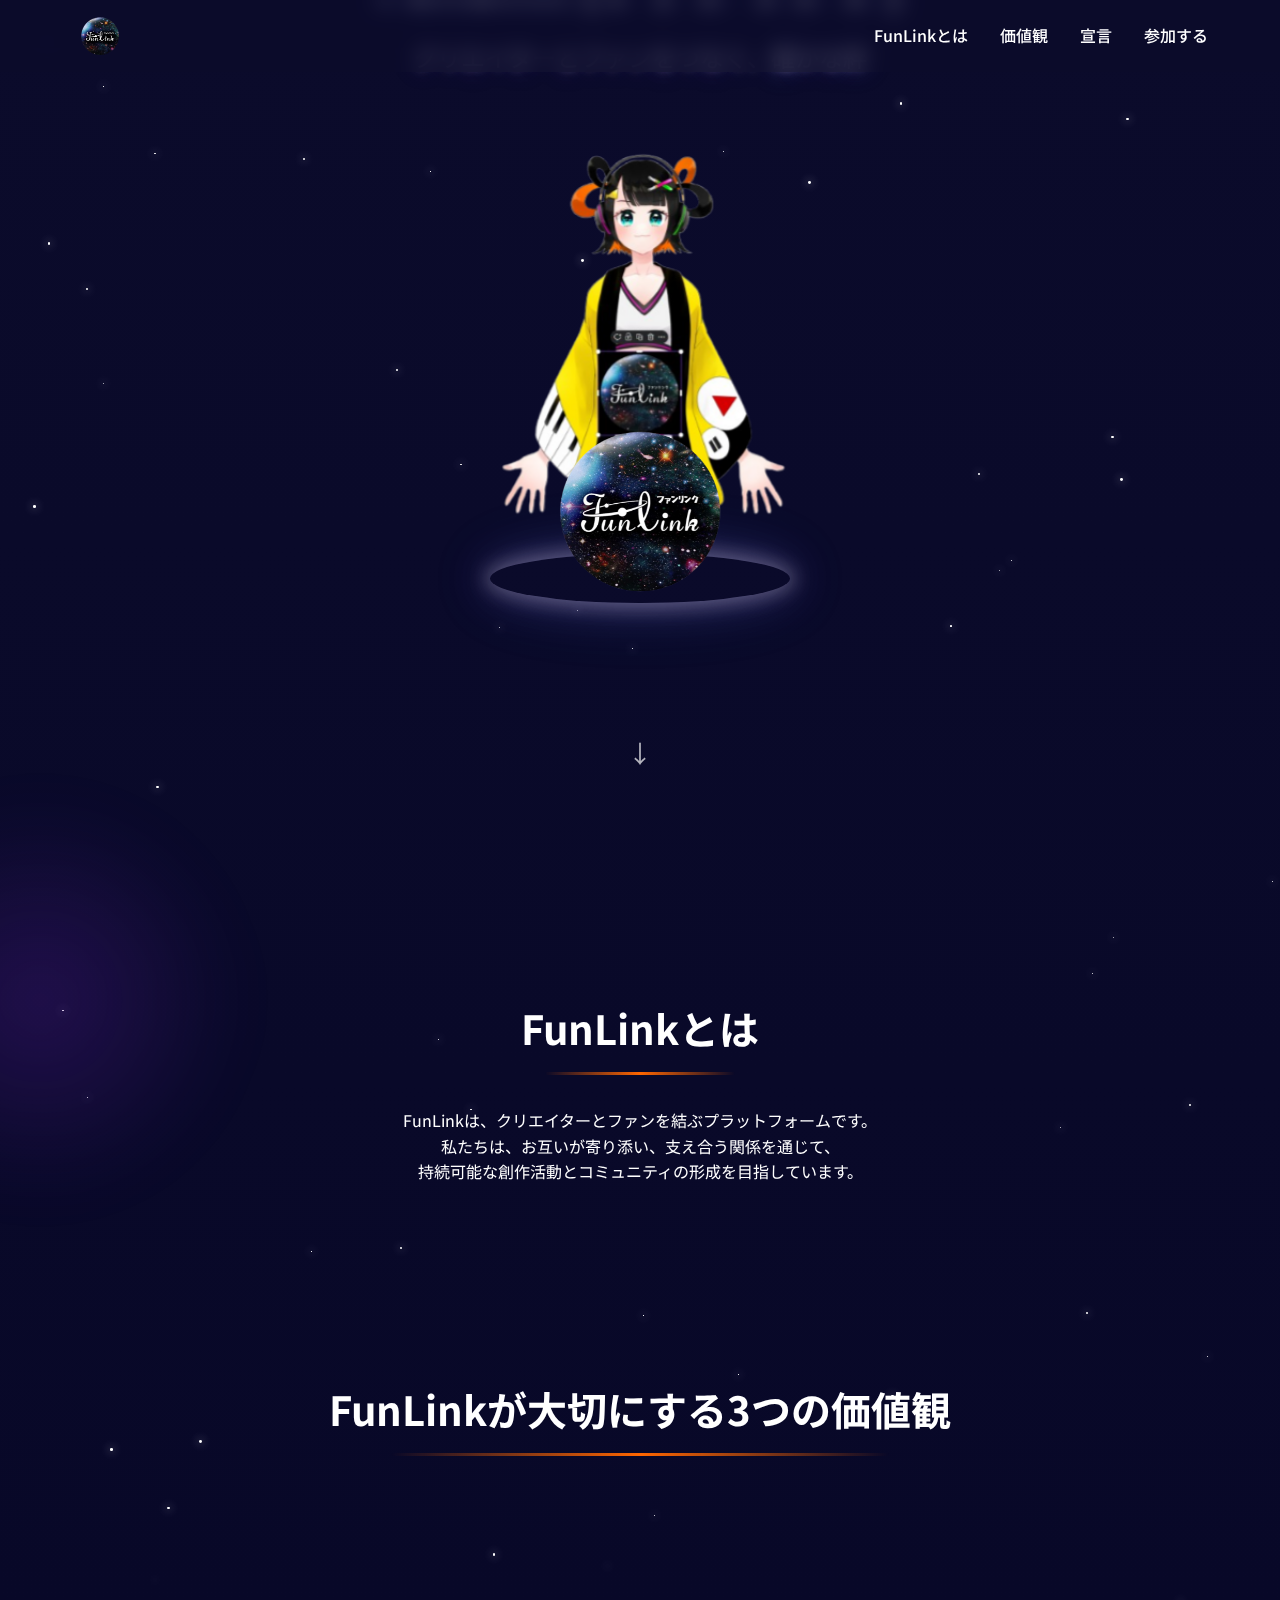
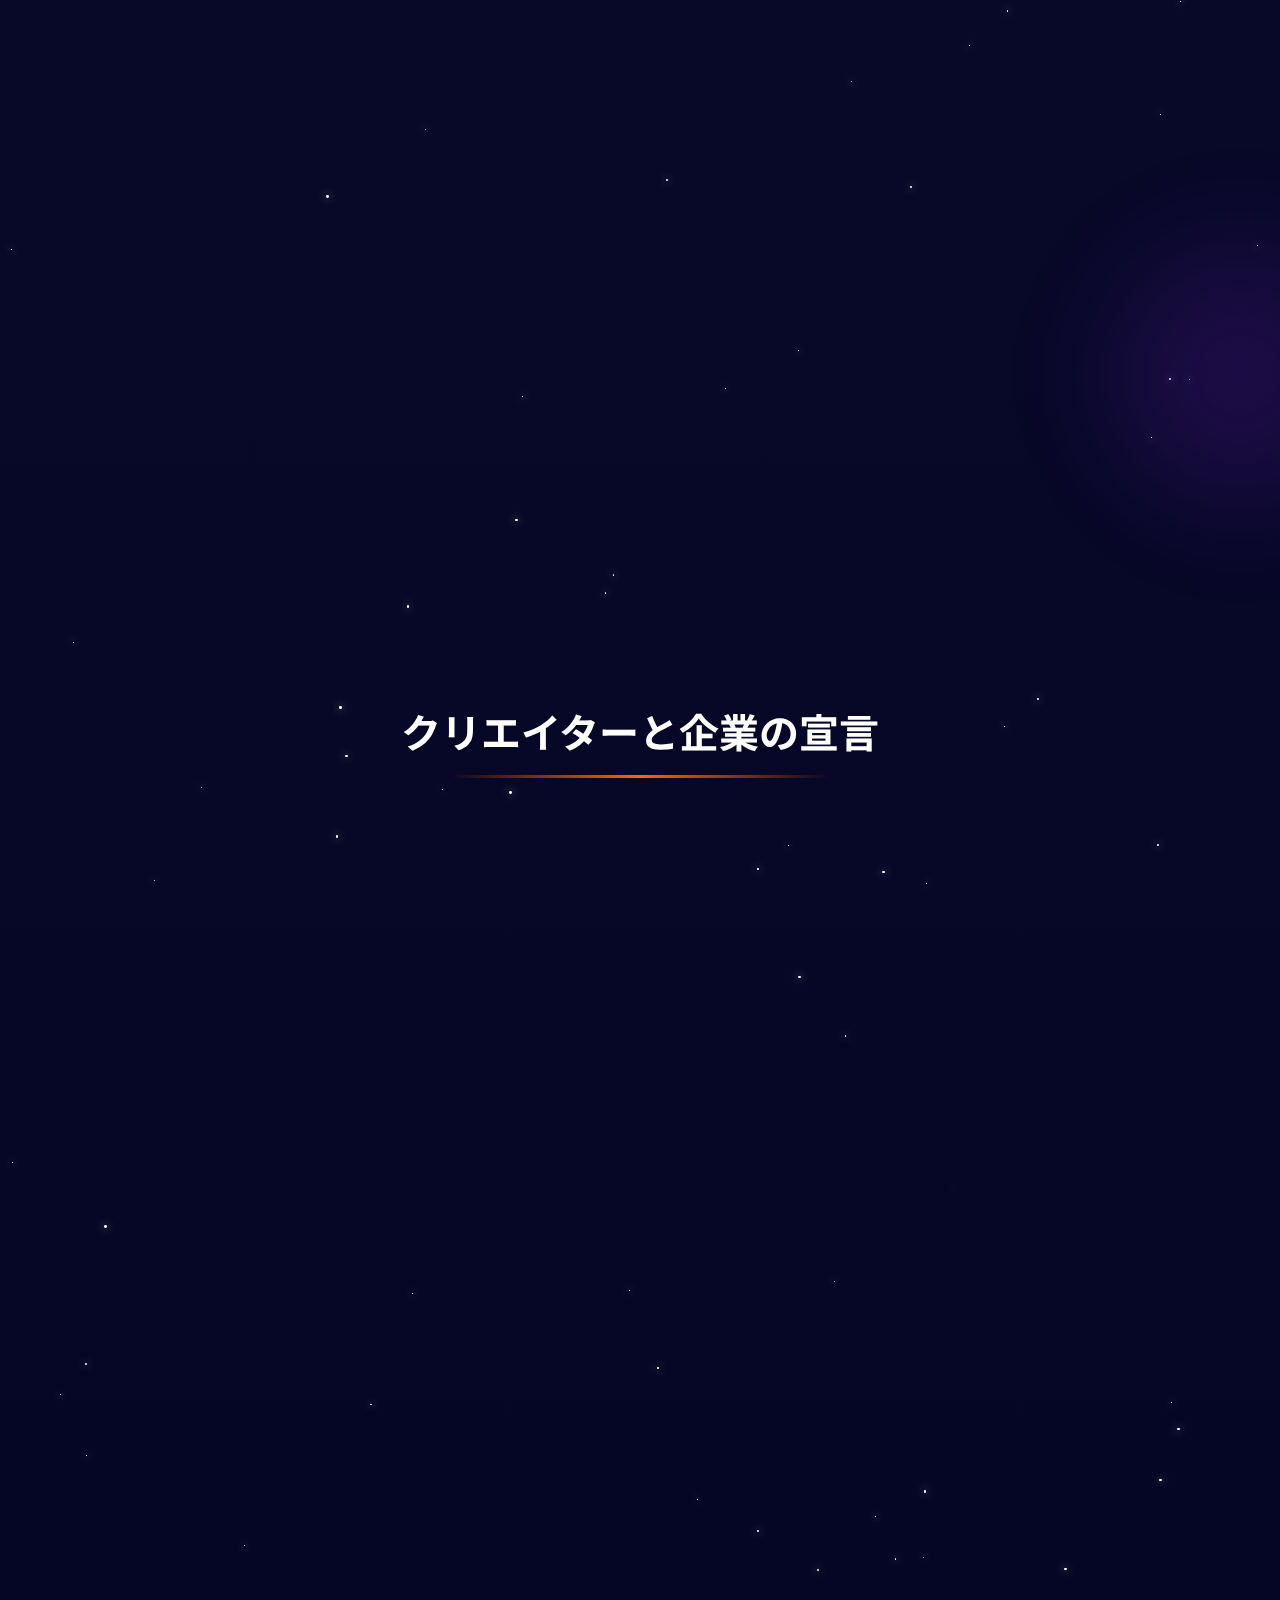
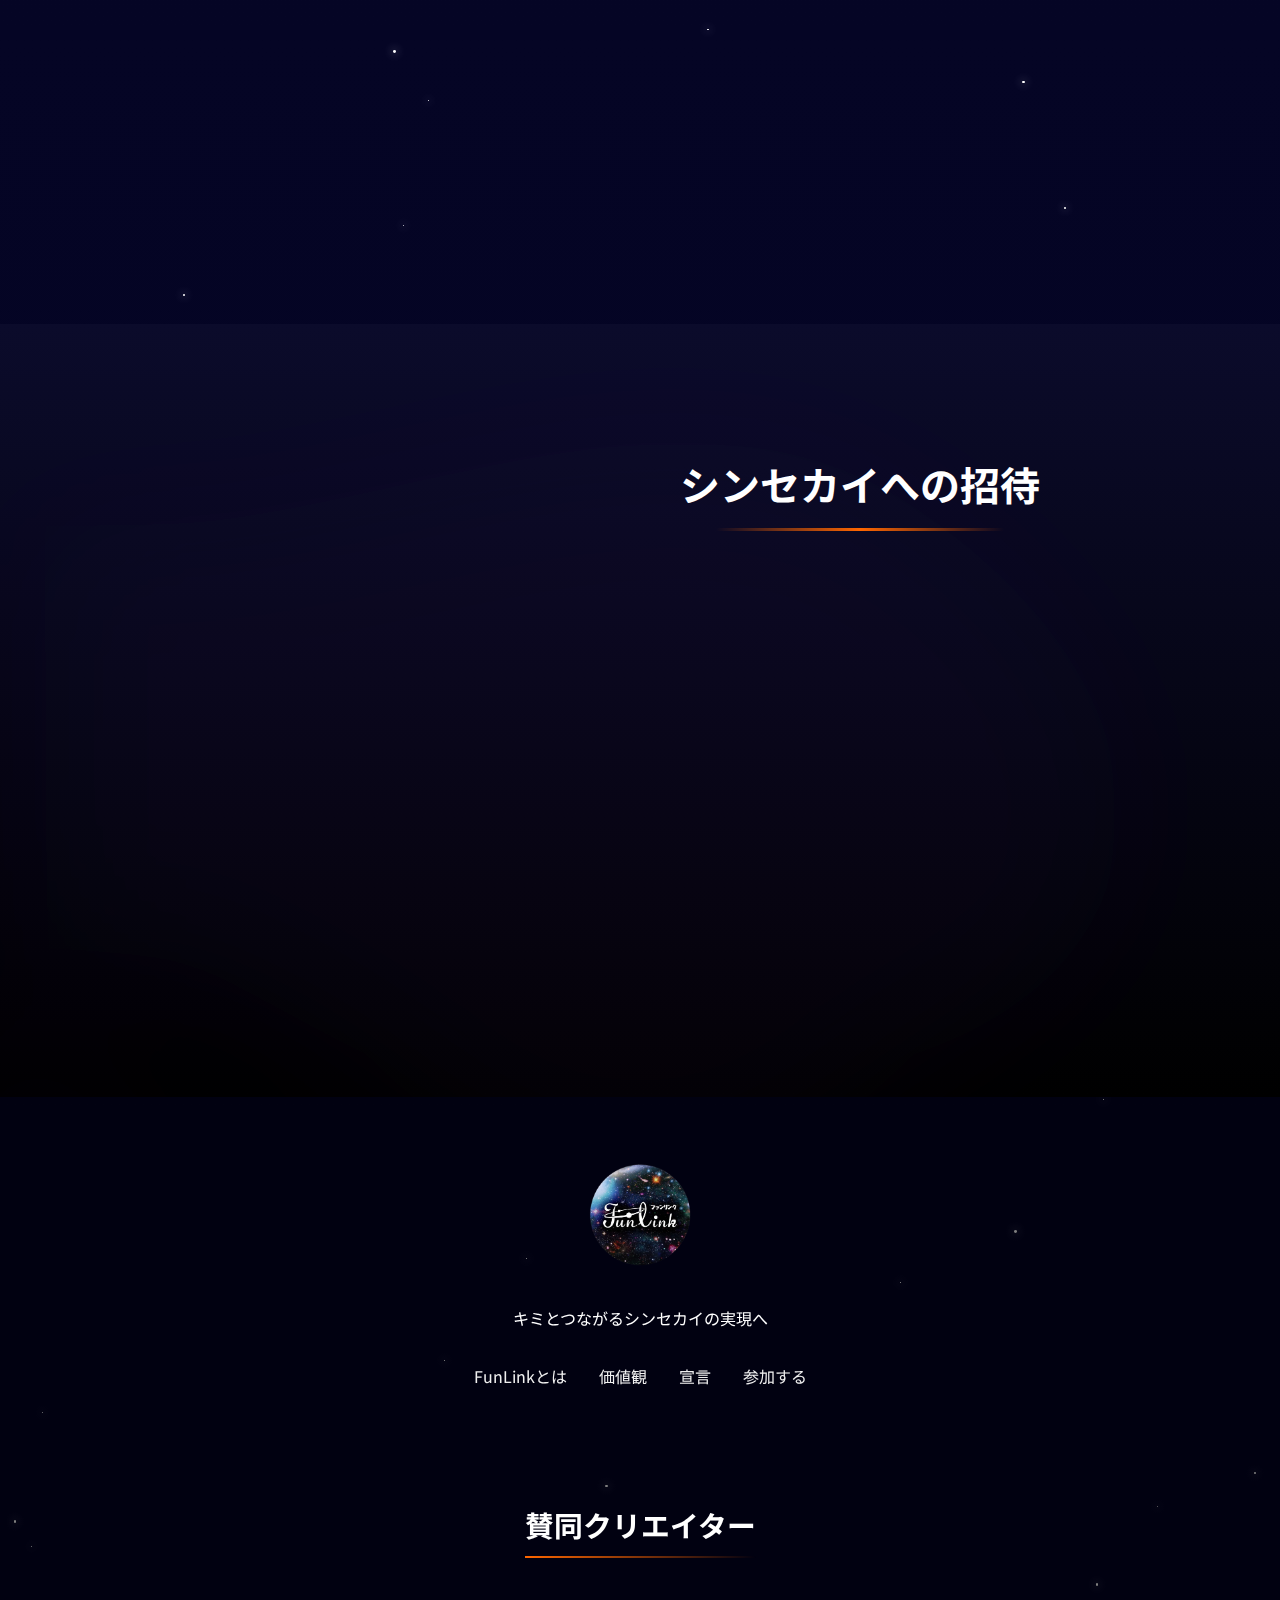
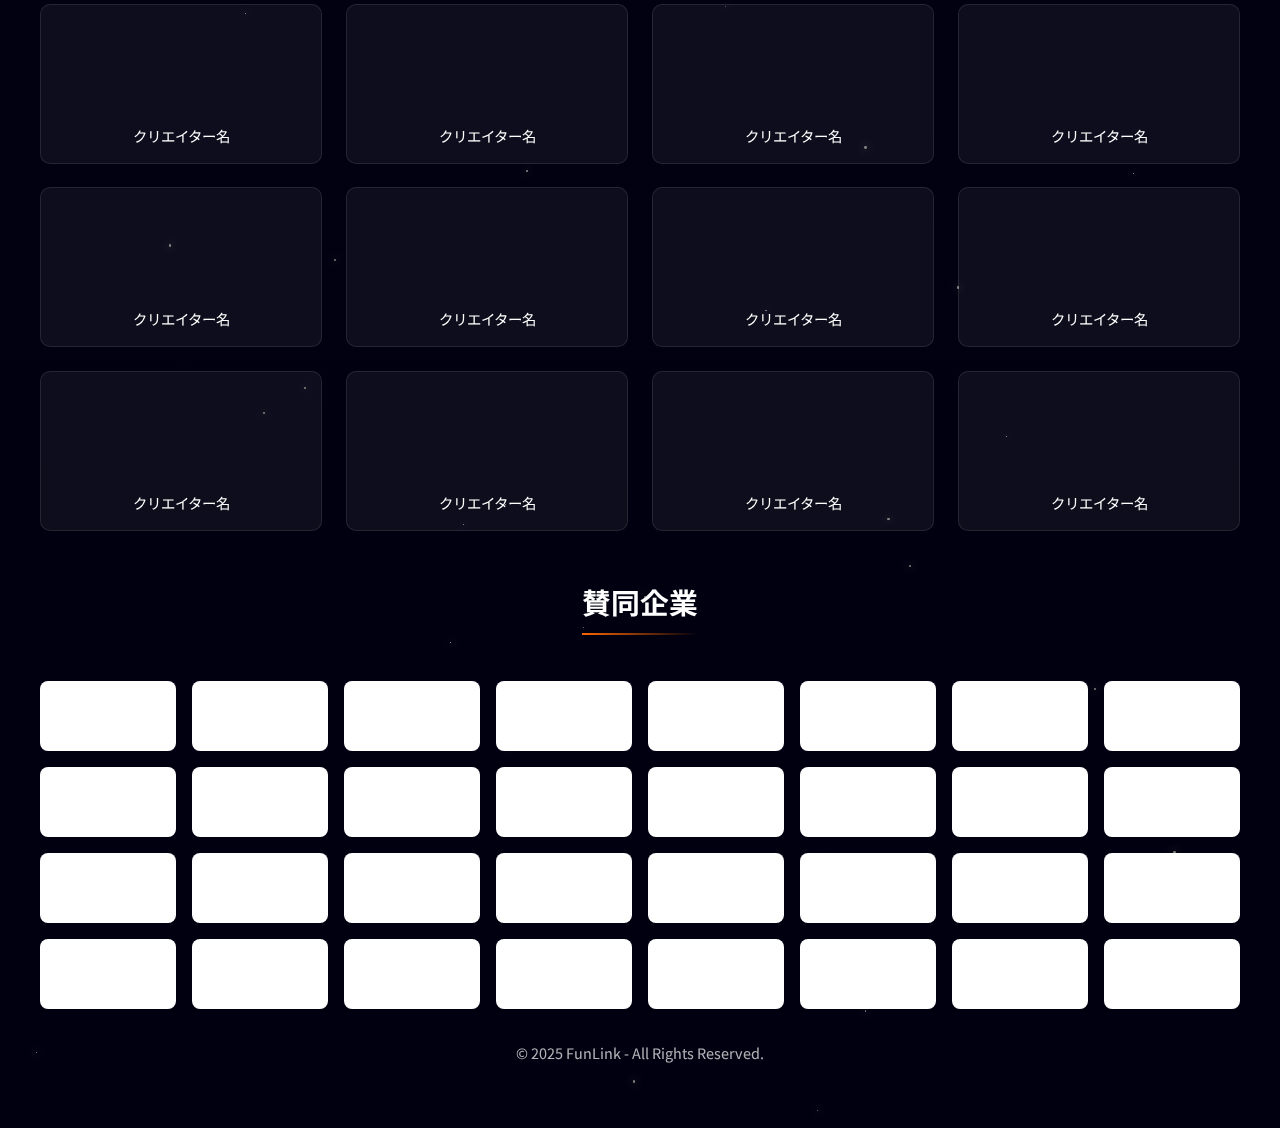
<file: archive.fun-link.online/20250307/index.html>
<!DOCTYPE html>
<html lang="ja">
<head>
    <meta charset="UTF-8">
    <meta name="viewport" content="width=device-width, initial-scale=1.0, maximum-scale=1.0, user-scalable=no">
    <title>fun-link-キミとつながるシンセカイの実現へ</title>
    <link rel="preconnect" href="https://fonts.googleapis.com">
    <link rel="preconnect" href="https://fonts.gstatic.com" crossorigin>
    <link href="https://fonts.googleapis.com/css2?family=Noto+Sans+JP:wght@400;500;700&display=swap" rel="stylesheet">
    <link rel="stylesheet" href="css/style.css">
    <!-- Prevent tap highlight on iOS -->
    <style>
        * {
            -webkit-tap-highlight-color: transparent;
        }
/* タイトルテキストの輝きエフェクト */
.main-title, .tagline {
        text-shadow: 0 0 10px rgba(255, 255, 255, 0.8),
                     0 0 20px rgba(138, 43, 226, 0.6),
                     0 0 30px rgba(0, 206, 209, 0.4);
        animation: text-glow 3s infinite alternate ease-in-out;
        position: relative;
        z-index: 10; /* 高い重なり順位で確実に表示されるように */
        display: block !important; /* 常に表示されるように強制 */
        visibility: visible !important; /* 常に可視状態を強制 */
        opacity: 1 !important; /* 常に不透明度100%を強制 */
    }
/* メディアクエリを修正 - すべての画面サイズで適用 */
@media (min-width: 0px) {
        .main-title, .tagline {
            display: block !important;
            visibility: visible !important;
            opacity: 1 !important;
        }
        /* スマホグリッドの安定化 */
        @media (max-width: 768px) {
					.main-title, .tagline {
            display: block !important;
            visibility: visible !important;
            opacity: 1 !important;
            position: relative;
            z-index: 10;
            margin-top: 70px; /* ナビゲーションの下に確実に表示 */
            text-shadow: 0 0 10px rgba(255, 255, 255, 1),
                         0 0 20px rgba(138, 43, 226, 0.8),
                         0 0 30px rgba(0, 206, 209, 0.6);
        }

        .character-container {
            margin-top: 20px; /* タイトルとの間隔を確保 */
            max-height: 50vh; /* 高さを制限してキャラクターが大きくなりすぎないように */
        }
            .creators-grid, .companies-grid {
                display: grid;
                grid-template-columns: repeat(auto-fill, minmax(100px, 1fr));
                grid-auto-rows: auto;
                contain: layout style;
            }
            .creator-item, .company-item {
                contain: layout style;
                height: auto;
                transition: transform 0.2s ease;
                transform: translate3d(0,0,0);
            }
        }

      /* シンセカイのテキストのためのスタイル追加 */
 /* シンセカイのテキストのためのスタイル追加 */
.main-slogan {
    margin-top: 12rem;  /* 8remからさらに増加 */
    margin-bottom: 3rem; /* 8remから減少させて上下バランスを調整 */
    position: relative;
    z-index: 5;
}

		.main-slogan .highlight {
        position: relative;
        color: #fff;
        font-weight: 700;
        text-shadow: 0 0 15px rgba(255, 255, 255, 1),
                    0 0 30px rgba(138, 43, 226, 0.9),
                    0 0 45px rgba(0, 206, 209, 0.8);
        animation: text-glow 3s infinite alternate ease-in-out;
    }
/* キラキラエフェクトのアニメーション強化 */
@keyframes text-glow {
        0% {
            text-shadow: 0 0 10px rgba(255, 255, 255, 0.8),
                         0 0 20px rgba(138, 43, 226, 0.6),
                         0 0 30px rgba(0, 206, 209, 0.4);
        }
        50% {
            text-shadow: 0 0 15px rgba(255, 255, 255, 1),
                         0 0 30px rgba(138, 43, 226, 0.9),
                         0 0 45px rgba(0, 206, 209, 0.7);
        }
        100% {
            text-shadow: 0 0 10px rgba(255, 255, 255, 0.8),
                         0 0 20px rgba(138, 43, 226, 0.6),
                         0 0 30px rgba(0, 206, 209, 0.4);
        }
    }
 /* キラキラスターエフェクト追加 */
 .title-star {
        position: absolute;
        width: 20px;
        height: 20px;
        background-image: url("data:image/svg+xml;utf8,<svg xmlns='http://www.w3.org/2000/svg' viewBox='0 0 24 24' fill='white'><path d='M12 17.27L18.18 21l-1.64-7.03L22 9.24l-7.19-.61L12 2 9.19 8.63 2 9.24l5.46 4.73L5.82 21z'/></svg>");
        background-size: contain;
        opacity: 0;
        pointer-events: none;
        z-index: 9;
        animation: star-twinkle 3s infinite ease-in-out;
    }
		@keyframes star-twinkle {
        0% { opacity: 0; transform: scale(0.5); }
        50% { opacity: 0.9; transform: scale(1.2); }
        100% { opacity: 0; transform: scale(0.5); }
    }
        /* キャラクターコンテナの高さ調整 */
        .character-container {
            height: 65vh;
        }

        @media (max-width: 768px) {
            .character-container {
                height: 60vh;
            }

            .main-slogan {
                font-size: 1.3rem;
            }
        }

        @media (max-height: 700px) {
            .character-container {
                height: 55vh;
            }
        }
 /* ヘッダー調整を追加 */
 .header {
        padding-top: 5rem; /* 上部の余白を増加 */
    }
    </style>
</head>
<body class="fixed-container">
    <!-- Star Background -->
    <div class="stars-container" id="stars-container"></div>

    <!-- Navigation -->
		<nav class="nav" id="navbar">
			<div class="nav-container"> <!-- 新しく追加するdiv -->
					<img src="images/company/logo.png" alt="FunLink ロゴ" class="nav-logo">
					<div class="nav-menu" id="nav-menu">
							<a href="#about" class="nav-link">FunLinkとは</a>
							<a href="#values" class="nav-link">価値観</a>
							<a href="#declarations" class="nav-link">宣言</a>
							<a href="#join" class="nav-link">参加する</a>
					</div>
					<button class="mobile-menu-btn" id="mobile-menu-btn" aria-label="メニュー">☰</button>
			</div>
	</nav>

    <!-- Hero Section -->
    <header class="header" id="home">
        <h1 class="main-title">FunLink (ファンリンク)</h1>
        <p class="tagline">クリエイターとファンをつなぐ、確かな絆</p>

        <div class="character-container">
            <img src="images/creator/character.png" alt="FunLink キャラクター" class="character">
            <div class="logo-container">
                <div class="logo-glow"></div>
                <img src="images/company/logo.png" alt="FunLink ロゴ" class="logo">
                <!-- キラキラエフェクト用の要素 (スクリプトで動的に生成) -->
            </div>
        </div>

        <h2 class="main-slogan">「キミとつながる<span class="highlight">シンセカイ</span>の実現へ」</h2>
				<!-- 以下を追加 -->
    <p class="vision-statement">クリエイターやフリーランスが「理不尽」な対応をされない世界を目指して</p>
    <!-- 追加ここまで -->
        <div class="scroll-down" id="scroll-down" role="button" tabindex="0">↓</div>
    </header>

    <!-- About Section -->
    <section class="section" id="about">
        <div class="galaxy-circle galaxy-circle-1"></div>
        <h2 class="section-title">FunLinkとは</h2>
        <p style="text-align: center; max-width: 800px; margin: 0 auto;">
            FunLinkは、クリエイターとファンを結ぶプラットフォームです。<br>
            私たちは、お互いが寄り添い、支え合う関係を通じて、<br>
            持続可能な創作活動とコミュニティの形成を目指しています。
        </p>
    </section>

    <!-- Values Section -->
    <section class="section" id="values">
        <div class="galaxy-circle galaxy-circle-2"></div>
        <h2 class="section-title">FunLinkが大切にする3つの価値観</h2>
        <div class="values-container">
            <div class="value-card" data-delay="0">
                <span class="value-icon">★</span>
                <h3 class="value-title">心地よい空間</h3>
                <p>クリエイターと応援する人が、自然に寄り添い合えるあたたかな空間を目指しています。創る人が安心して活動を続けられるサポート体制、応援する人が気軽に関われる仕組み、ストレスなくつながれる心地よさを大切にしています。</p>
            </div>

            <div class="value-card" data-delay="200">
                <span class="value-icon">✨</span>
                <h3 class="value-title">確かな絆</h3>
                <p>作品を通じた深い共感とつながりを大切にします。応援することの喜び、感謝される温かさがここにあります。クリエイターと応援者が互いにとって大切な存在になる関係性を育みます。一人ではなく、共に歩む関係を築きます。</p>
            </div>

            <div class="value-card" data-delay="400">
                <span class="value-icon">⭐</span>
                <h3 class="value-title">持続可能な創作</h3>
                <p>好きなことを続けるための環境・仕組み・人のつながりを提供します。クリエイターの経済的基盤確立と応援者の参加を促進します。創作活動が継続できるように、収益化・プロモーションなどのサポートと、ファンコミュニティ・限定コンテンツなどの仕組みを提供します。</p>
            </div>
        </div>
    </section>

    <!-- Declarations Section -->
    <section class="section declarations" id="declarations">
        <h2 class="section-title">クリエイターと企業の宣言</h2>
        <div class="creator-enterprise-container">
            <div class="declaration-card creator-card" data-delay="0">
                <h3>クリエイター宣言</h3>
                <p class="declaration-intro">私たちクリエイターは、日々の創作活動を通じて社会に価値を提供しています。高いクリエイティブスキルを保ち続けるために、私たちは努力を惜しみません。</p>

                <ul class="declaration-list">
                    <li>自分の軸を持ち、輝きを放つ存在であり続けます</li>
                    <li>独自の個性と存在感を大切にし、創造性という光を放ちます</li>
                    <li>自分の作品に誇りを持ち、適正な対価を求める尊厳を守ります</li>
                    <li>持続可能な創作活動とコミュニティの形成を通じた深い満足感を追求します</li>
                    <li>応援してくれる人とともに成長し、影響を広げていきます</li>
                </ul>

                <p class="declaration-footer">このロゴを使用することは、クリエイターとしての自分の価値を認め、買いたたかれることを拒否する意思表示です。好きなことを続けるためには経済的基盤が必要であり、私たちのスキルと時間には適正な価値があることを示します。</p>

                <h4 style="margin-top: 2rem;">クリエイターの範囲</h4>
                <div class="creator-types">
                    <span class="creator-type">音楽</span>
                    <span class="creator-type">ダンス</span>
                    <span class="creator-type">イラスト</span>
                    <span class="creator-type">漫画</span>
                    <span class="creator-type">配信活動</span>
                    <span class="creator-type">アイドル活動</span>
                    <span class="creator-type">WEB制作</span>
                    <span class="creator-type">プログラミング</span>
                    <span class="creator-type">ライティング</span>
                    <span class="creator-type">写真・映像</span>
                    <span class="creator-type">ハンドメイド</span>
                    <span class="creator-type">その他創造活動</span>
                </div>
            </div>

            <div class="declaration-card enterprise-card" data-delay="200">
                <h3>企業宣言</h3>
                <p class="declaration-intro">私たちは、クリエイターの時間とスキルに適正な対価を支払うことを約束します。</p>

                <ul class="declaration-list enterprise-list">
                    <li>クリエイターの創造性と独自性を尊重し、その価値を認めます</li>
                    <li>持続可能なクリエイターエコシステムの構築に取り組みます</li>
                    <li>誰もが平等に創作活動に参加できる環境づくりを支援します</li>
                    <li>クリエイターとの互いに尊重し合うパートナーシップを目指します</li>
                    <li>「誰ひとり取り残さない」創作の銀河の実現に貢献します</li>
                </ul>

                <p class="declaration-footer">このロゴを掲示することは、クリエイターを大切にする企業であることの宣言です。私たちは、クリエイターの価値を認め、適正な対価を支払うことで、より豊かな創作文化の発展に貢献します。</p>
            </div>
        </div>
    </section>

     <!-- CTA Section - テキスト中央配置修正 -->
		 <section class="cta-section" id="join">
			<div class="cta-galaxy-bg"></div>
			<div class="cta-content">
					<h2 class="section-title">シンセカイへの招待</h2>
					<p>お互いが寄り添い、支え合う関係。<br>単なる一時的な楽しさではなく、持続可能な創作活動とコミュニティの形成を通じた、より深い満足感。</p>
					<p>FunLinkは、「創る人と支える人が、もっと自然につながれる銀河」をつくります。<br>ここでは、クリエイターが活動しやすい環境と、応援する人が関わりやすい仕組みを整え、創作の可能性を広げます。</p>
					<p>このつながりが、やがて大きな銀河を形作り、「好きなことを続けられる社会」を実現していくのです。</p>
					<button class="cta-button">FunLinkに参加する</button>
			</div>
	</section>

    <!-- Footer -->
    <footer class="footer">
        <img src="images/company/logo.png" alt="FunLink ロゴ" class="footer-logo">
        <p>キミとつながるシンセカイの実現へ</p>

        <div class="footer-nav">
            <a href="#about" class="footer-link">FunLinkとは</a>
            <a href="#values" class="footer-link">価値観</a>
            <a href="#declarations" class="footer-link">宣言</a>
            <a href="#join" class="footer-link">参加する</a>
        </div>

        <!-- サポートクリエイター＆企業セクション - スマホ表示最適化 -->
        <div class="supporters-section">
            <h3 class="supporters-title">賛同クリエイター</h3>

            <!-- 固定サイズのグリッド（タップ時の安定性向上） -->
            <div class="creators-grid">
                <!-- クリエイターサンプル 4x3 - 固定高さのコンテナ -->
                <div class="creator-item">
                    <img src="images/creator/sample-creator.png" alt="サンプルクリエイター" loading="lazy">
                    <span class="creator-name">クリエイター名</span>
                </div>
                <div class="creator-item">
                    <img src="images/creator/sample-creator.png" alt="サンプルクリエイター" loading="lazy">
                    <span class="creator-name">クリエイター名</span>
                </div>
                <div class="creator-item">
                    <img src="images/creator/sample-creator.png" alt="サンプルクリエイター" loading="lazy">
                    <span class="creator-name">クリエイター名</span>
                </div>
                <div class="creator-item">
                    <img src="images/creator/sample-creator.png" alt="サンプルクリエイター" loading="lazy">
                    <span class="creator-name">クリエイター名</span>
                </div>
                <div class="creator-item">
                    <img src="images/creator/sample-creator.png" alt="サンプルクリエイター" loading="lazy">
                    <span class="creator-name">クリエイター名</span>
                </div>
                <div class="creator-item">
                    <img src="images/creator/sample-creator.png" alt="サンプルクリエイター" loading="lazy">
                    <span class="creator-name">クリエイター名</span>
                </div>
                <div class="creator-item">
                    <img src="images/creator/sample-creator.png" alt="サンプルクリエイター" loading="lazy">
                    <span class="creator-name">クリエイター名</span>
                </div>
                <div class="creator-item">
                    <img src="images/creator/sample-creator.png" alt="サンプルクリエイター" loading="lazy">
                    <span class="creator-name">クリエイター名</span>
                </div>
                <div class="creator-item">
                    <img src="images/creator/sample-creator.png" alt="サンプルクリエイター" loading="lazy">
                    <span class="creator-name">クリエイター名</span>
                </div>
                <div class="creator-item">
                    <img src="images/creator/sample-creator.png" alt="サンプルクリエイター" loading="lazy">
                    <span class="creator-name">クリエイター名</span>
                </div>
                <div class="creator-item">
                    <img src="images/creator/sample-creator.png" alt="サンプルクリエイター" loading="lazy">
                    <span class="creator-name">クリエイター名</span>
                </div>
                <div class="creator-item">
                    <img src="images/creator/sample-creator.png" alt="サンプルクリエイター" loading="lazy">
                    <span class="creator-name">クリエイター名</span>
                </div>
            </div>

            <h3 class="supporters-title">賛同企業</h3>

            <!-- 企業グリッド - 固定サイズで安定性向上 -->
            <div class="companies-grid">
                <!-- 企業サンプルを固定サイズ化 -->
                <!-- 最初の行 -->
                <div class="company-item">
                    <img src="images/company/sample-company.png" alt="サンプル企業" loading="lazy">
                </div>
                <div class="company-item">
                    <img src="images/company/sample-company.png" alt="サンプル企業" loading="lazy">
                </div>
                <div class="company-item">
                    <img src="images/company/sample-company.png" alt="サンプル企業" loading="lazy">
                </div>
                <div class="company-item">
                    <img src="images/company/sample-company.png" alt="サンプル企業" loading="lazy">
                </div>
                <div class="company-item">
                    <img src="images/company/sample-company.png" alt="サンプル企業" loading="lazy">
                </div>
                <div class="company-item">
                    <img src="images/company/sample-company.png" alt="サンプル企業" loading="lazy">
                </div>
                <div class="company-item">
                    <img src="images/company/sample-company.png" alt="サンプル企業" loading="lazy">
                </div>
                <div class="company-item">
                    <img src="images/company/sample-company.png" alt="サンプル企業" loading="lazy">
                </div>

                <!-- 残りの企業アイテム - 同様に追加 -->
                <!-- 2行目 -->
                <div class="company-item">
                    <img src="images/company/sample-company.png" alt="サンプル企業" loading="lazy">
                </div>
                <div class="company-item">
                    <img src="images/company/sample-company.png" alt="サンプル企業" loading="lazy">
                </div>
                <div class="company-item">
                    <img src="images/company/sample-company.png" alt="サンプル企業" loading="lazy">
                </div>
                <div class="company-item">
                    <img src="images/company/sample-company.png" alt="サンプル企業" loading="lazy">
                </div>
                <div class="company-item">
                    <img src="images/company/sample-company.png" alt="サンプル企業" loading="lazy">
                </div>
                <div class="company-item">
                    <img src="images/company/sample-company.png" alt="サンプル企業" loading="lazy">
                </div>
                <div class="company-item">
                    <img src="images/company/sample-company.png" alt="サンプル企業" loading="lazy">
                </div>
                <div class="company-item">
                    <img src="images/company/sample-company.png" alt="サンプル企業" loading="lazy">
                </div>

                <!-- 3行目 -->
                <div class="company-item">
                    <img src="images/company/sample-company.png" alt="サンプル企業" loading="lazy">
                </div>
                <div class="company-item">
                    <img src="images/company/sample-company.png" alt="サンプル企業" loading="lazy">
                </div>
                <div class="company-item">
                    <img src="images/company/sample-company.png" alt="サンプル企業" loading="lazy">
                </div>
                <div class="company-item">
                    <img src="images/company/sample-company.png" alt="サンプル企業" loading="lazy">
                </div>
                <div class="company-item">
                    <img src="images/company/sample-company.png" alt="サンプル企業" loading="lazy">
                </div>
                <div class="company-item">
                    <img src="images/company/sample-company.png" alt="サンプル企業" loading="lazy">
                </div>
                <div class="company-item">
                    <img src="images/company/sample-company.png" alt="サンプル企業" loading="lazy">
                </div>
                <div class="company-item">
                    <img src="images/company/sample-company.png" alt="サンプル企業" loading="lazy">
                </div>

                <!-- 4行目 -->
                <div class="company-item">
                    <img src="images/company/sample-company.png" alt="サンプル企業" loading="lazy">
                </div>
                <div class="company-item">
                    <img src="images/company/sample-company.png" alt="サンプル企業" loading="lazy">
                </div>
                <div class="company-item">
                    <img src="images/company/sample-company.png" alt="サンプル企業" loading="lazy">
                </div>
                <div class="company-item">
                    <img src="images/company/sample-company.png" alt="サンプル企業" loading="lazy">
                </div>
                <div class="company-item">
                    <img src="images/company/sample-company.png" alt="サンプル企業" loading="lazy">
                </div>
                <div class="company-item">
                    <img src="images/company/sample-company.png" alt="サンプル企業" loading="lazy">
                </div>
                <div class="company-item">
                    <img src="images/company/sample-company.png" alt="サンプル企業" loading="lazy">
                </div>
                <div class="company-item">
                    <img src="images/company/sample-company.png" alt="サンプル企業" loading="lazy">
                </div>
            </div>
        </div>

        <p class="copyright">© 2025 FunLink - All Rights Reserved.</p>
    </footer>

    <!-- JavaScript -->
    <script src="js/script.js"></script>
		<script>
			// キラキラ星エフェクトを追加する関数
			function addTitleStars() {
					const titleContainer = document.querySelector('.main-title');
					const taglineContainer = document.querySelector('.tagline');

					if (!titleContainer || !taglineContainer) return;

					// 既存の星を削除（再実行時のため）
					document.querySelectorAll('.title-star').forEach(star => star.remove());

					// タイトル周りに星を追加
					addStarsAround(titleContainer, 5);
					addStarsAround(taglineContainer, 3);
			}

			// 指定要素の周りにランダムな星を配置
			function addStarsAround(element, count) {
					const rect = element.getBoundingClientRect();
					const parentRect = element.offsetParent.getBoundingClientRect();

					// 要素の相対的な位置
					const offsetTop = rect.top - parentRect.top;
					const offsetLeft = rect.left - parentRect.left;

					for (let i = 0; i < count; i++) {
							const star = document.createElement('div');
							star.classList.add('title-star');

							// 要素の周りにランダムな位置
							const posX = offsetLeft + (Math.random() * (rect.width + 100)) - 50;
							const posY = offsetTop + (Math.random() * (rect.height + 60)) - 30;

							star.style.left = `${posX}px`;
							star.style.top = `${posY}px`;

							// アニメーションの遅延をランダムに
							star.style.animationDelay = `${Math.random() * 3}s`;

							// サイズもランダムに
							const size = 10 + Math.random() * 15;
							star.style.width = `${size}px`;
							star.style.height = `${size}px`;

							element.offsetParent.appendChild(star);
					}
			}

			// DOMロード時に実行
			document.addEventListener('DOMContentLoaded', function() {
					// 既存の初期化コードの後に追加
					setTimeout(addTitleStars, 1000); // 1秒後に実行（他の要素の初期化後）

					// 画面サイズが変わったら再配置
					window.addEventListener('resize', function() {
							setTimeout(addTitleStars, 500);
					});
			});
			</script>
</body>
</html>
</file>
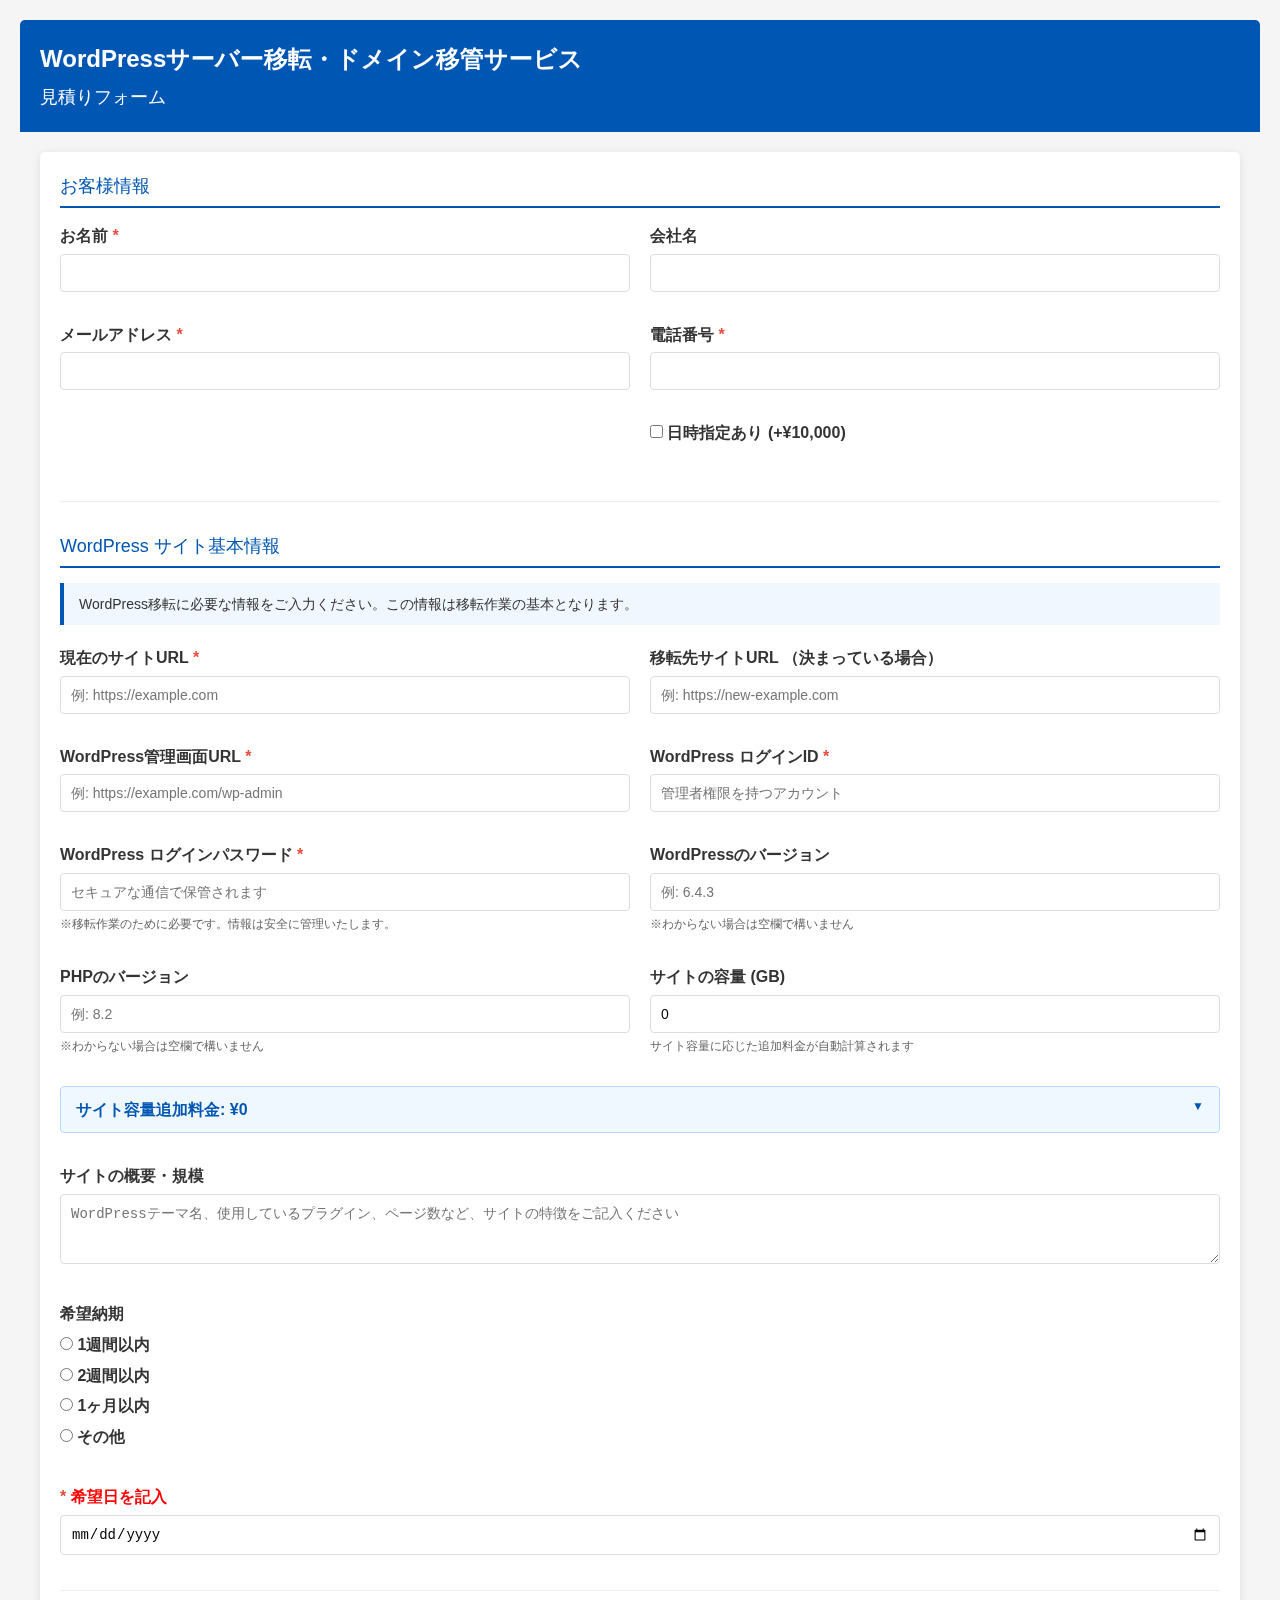
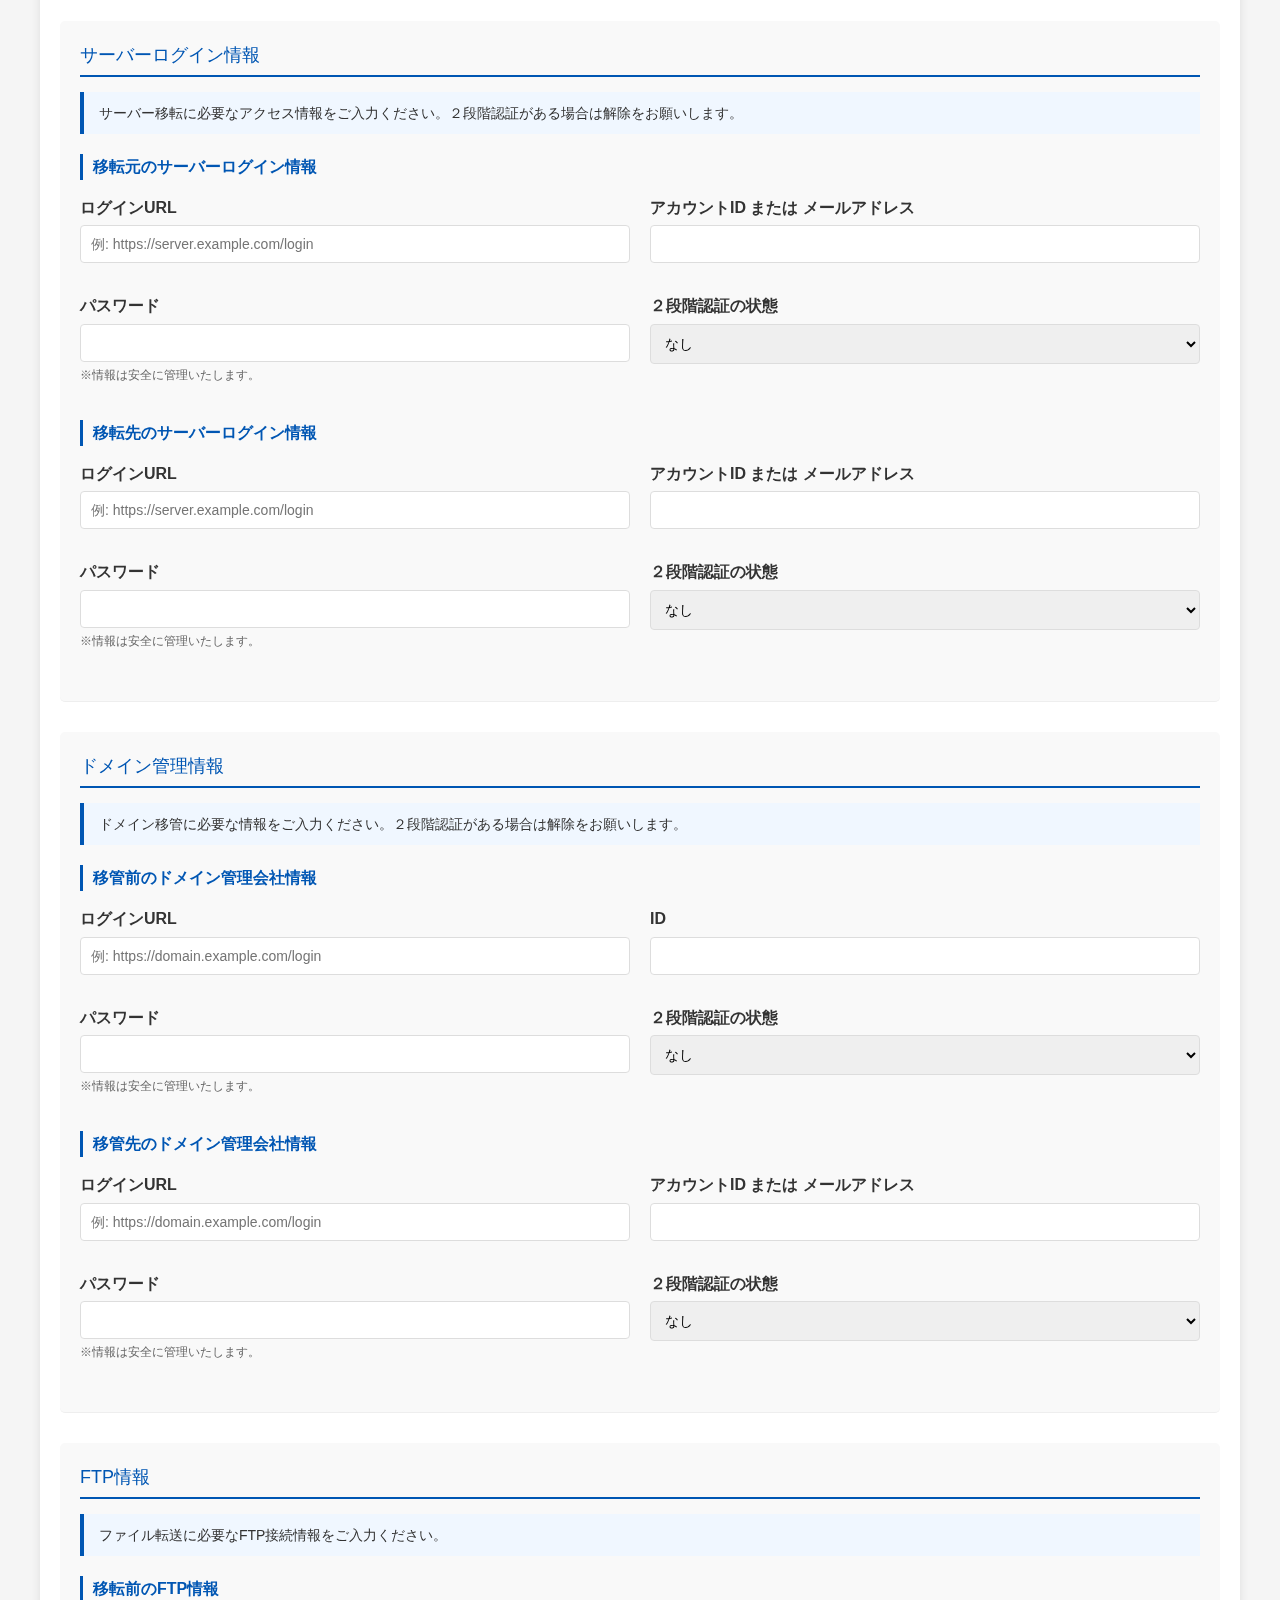
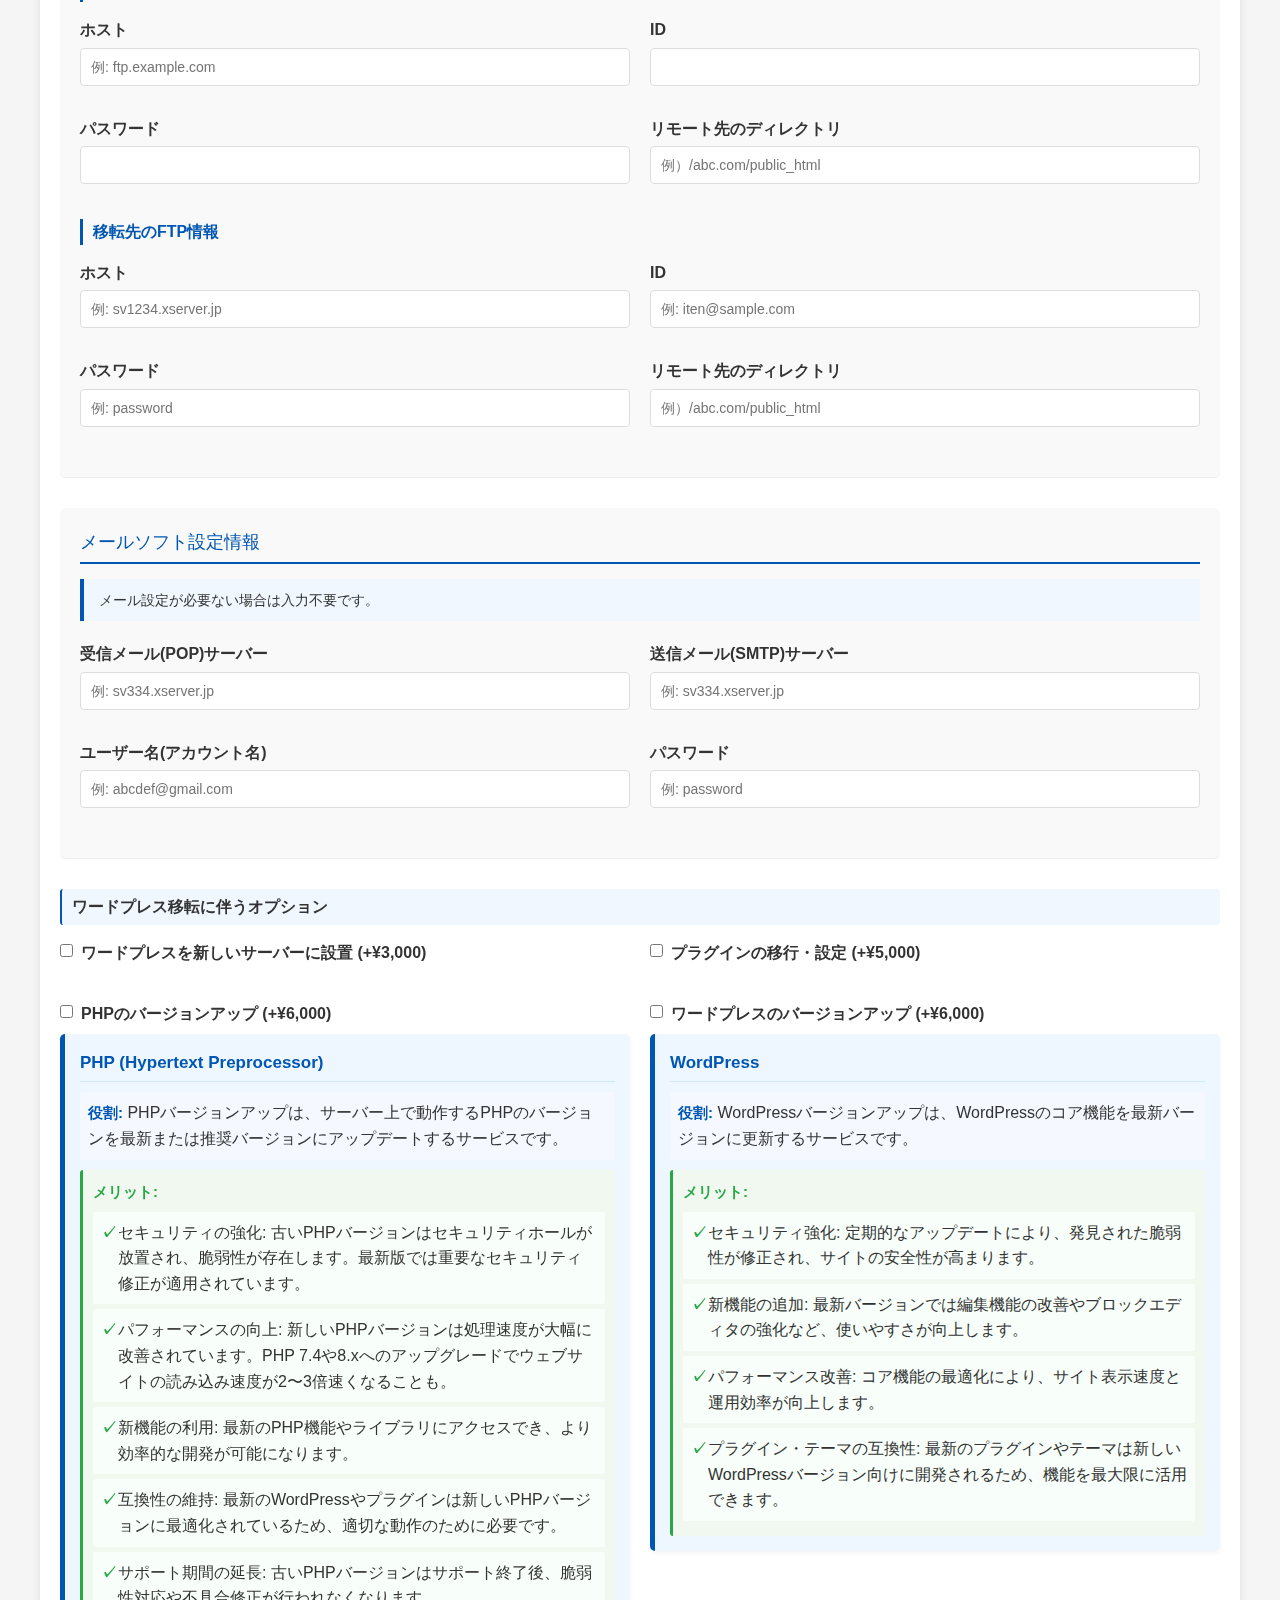
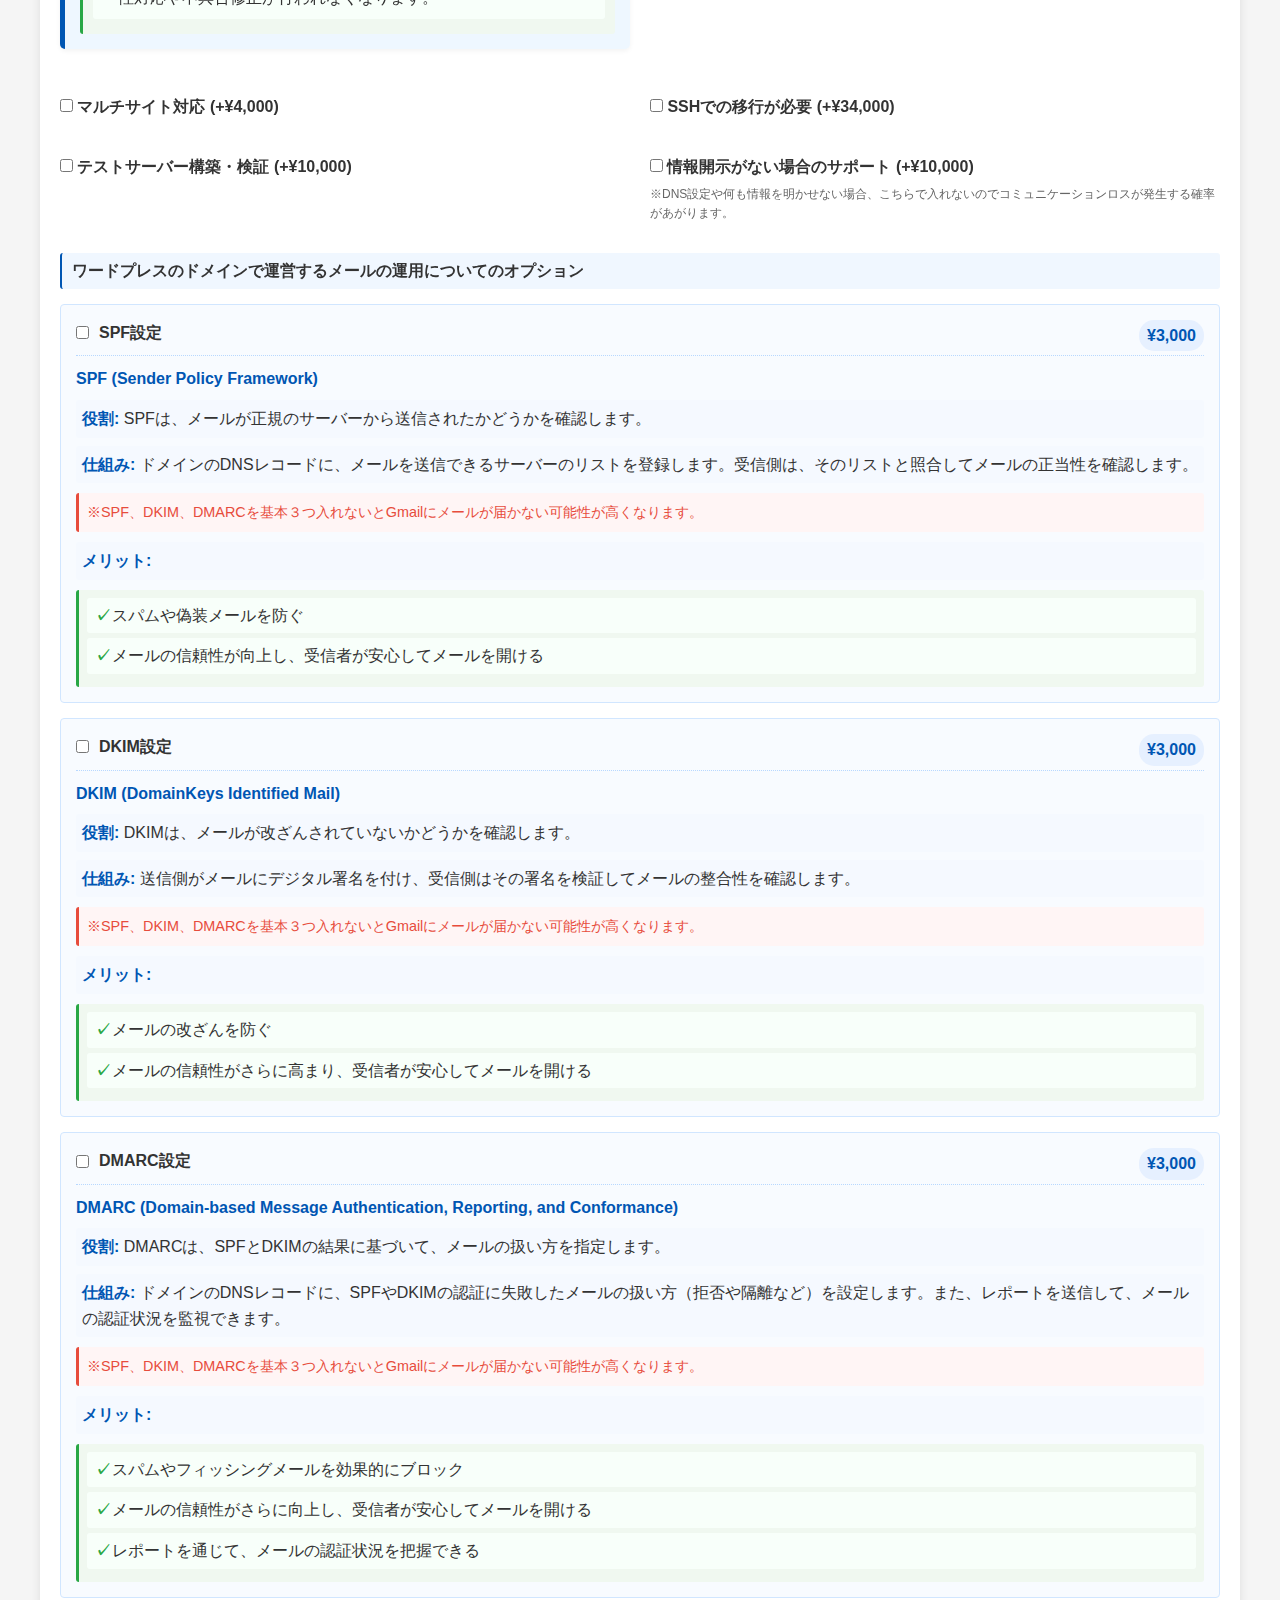
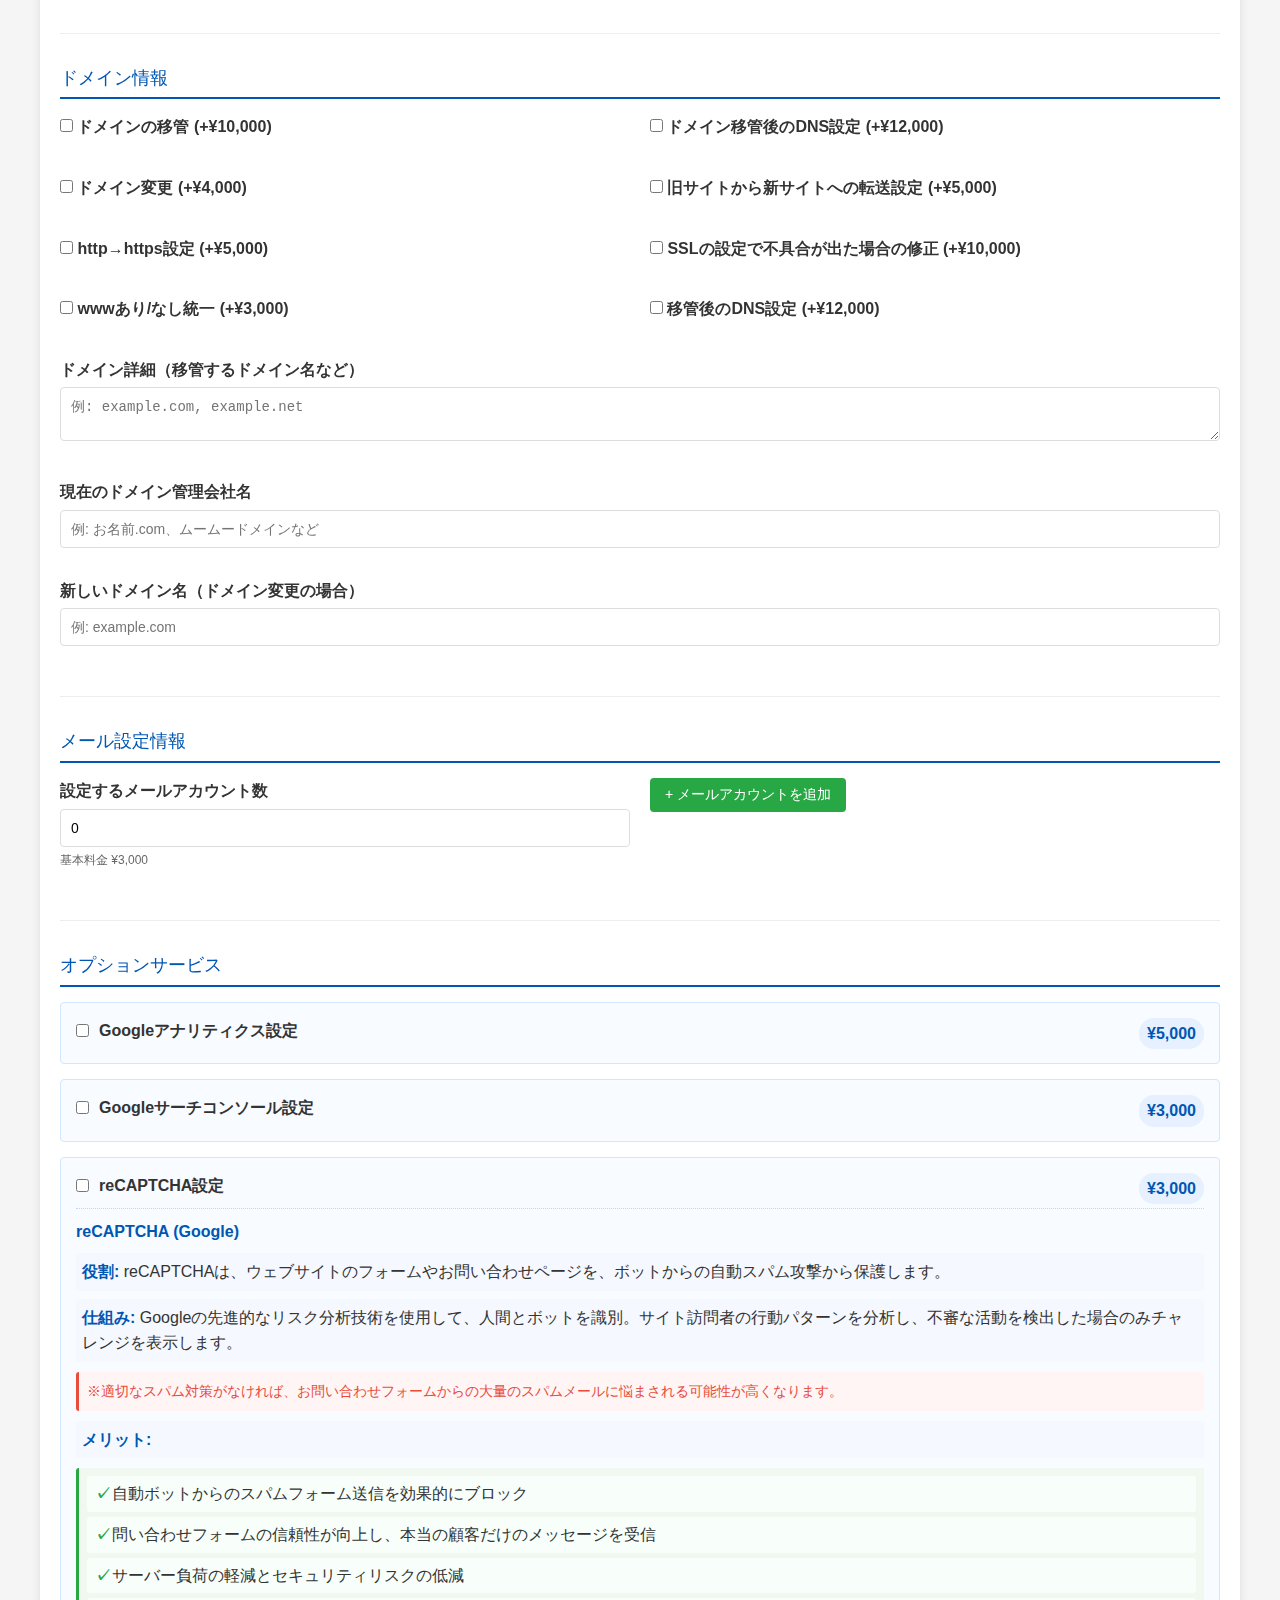
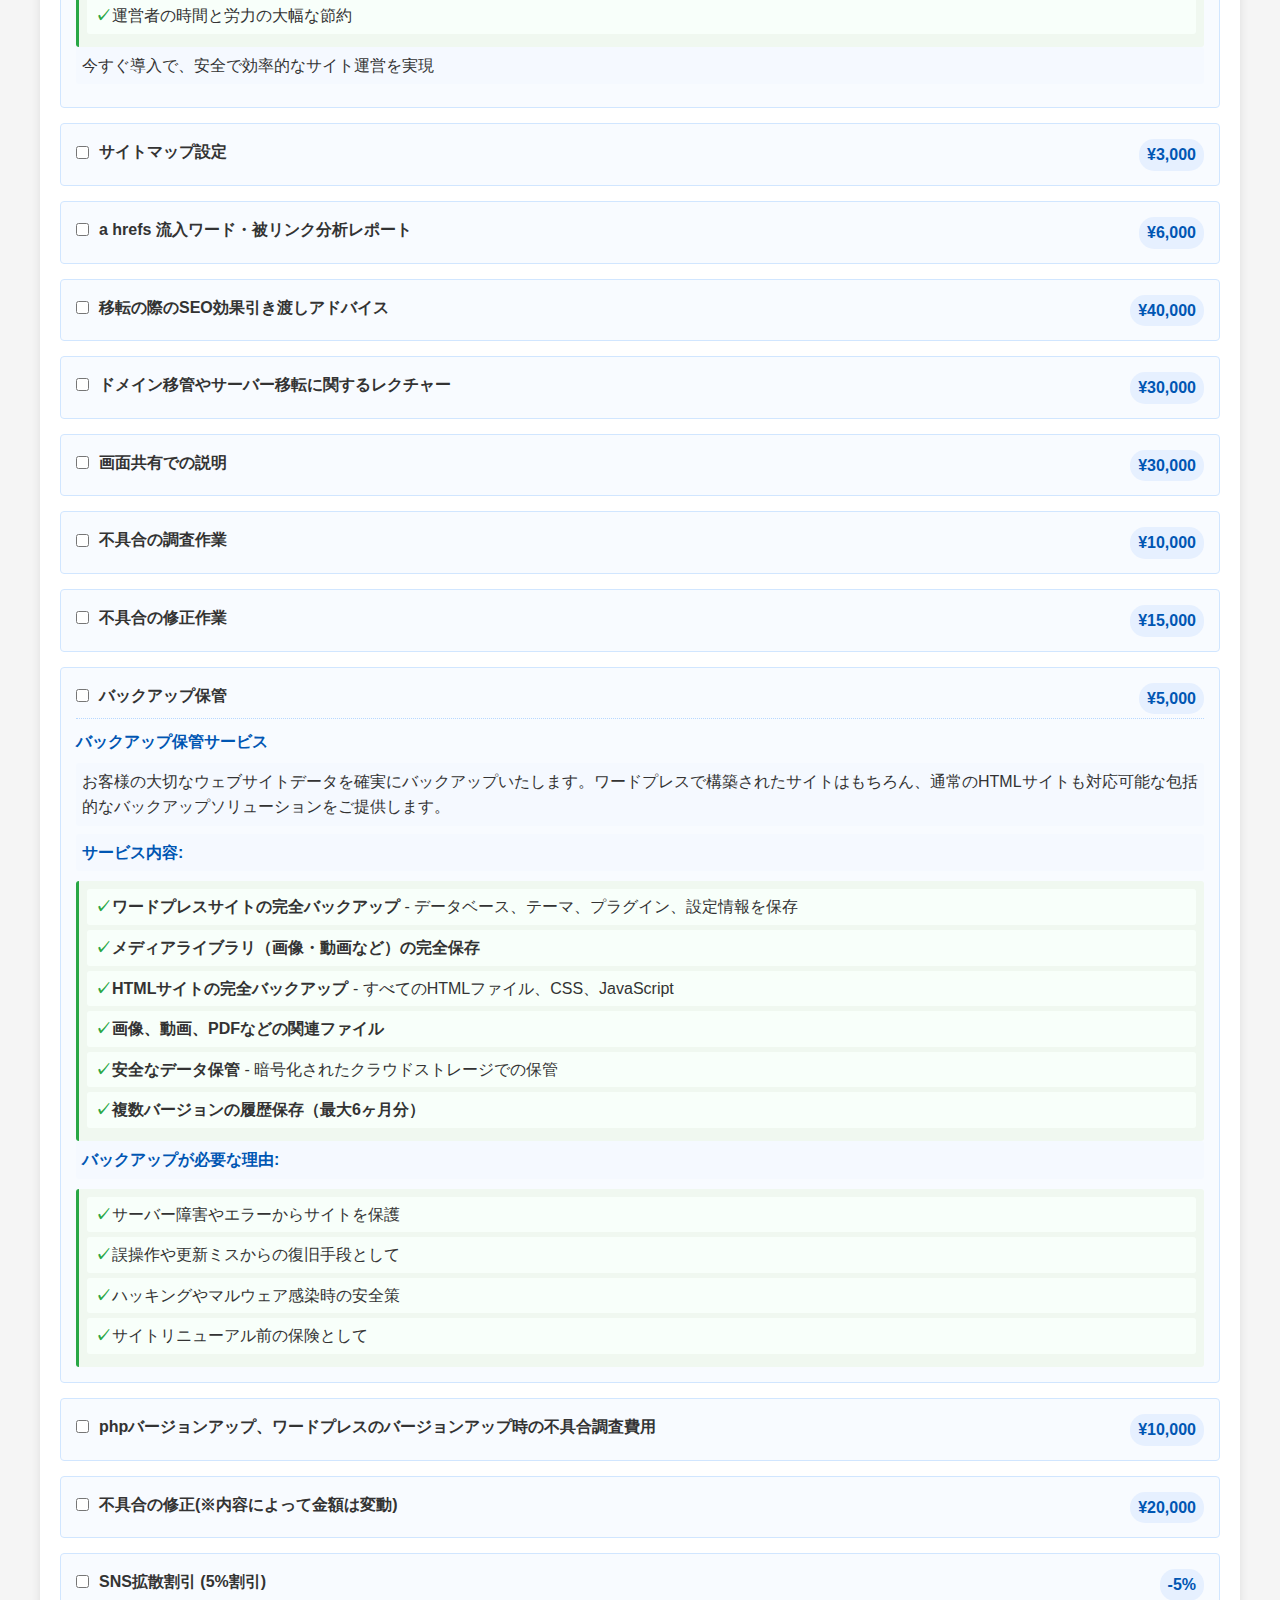
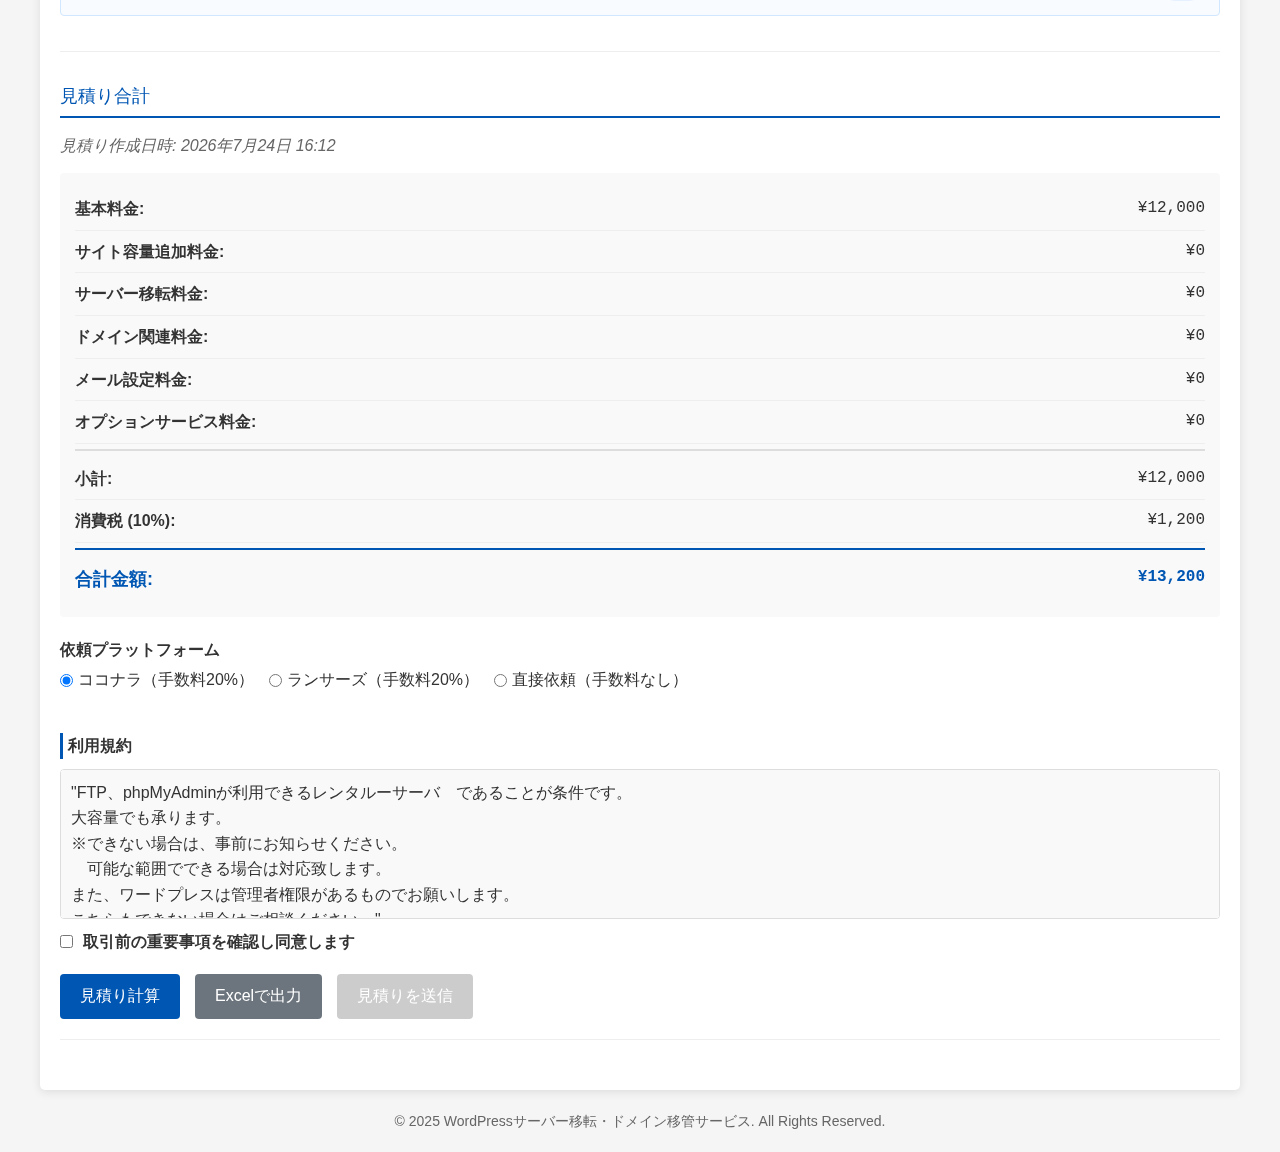
<file: wordpress-estimate/202503112331/index.html>
<!DOCTYPE html>
<html lang="ja">
<head>
    <meta charset="UTF-8">
    <meta name="viewport" content="width=device-width, initial-scale=1.0">
    <meta http-equiv="Cache-Control" content="no-store, no-cache, must-revalidate, max-age=0">
    <meta http-equiv="Pragma" content="no-cache">
    <meta http-equiv="Expires" content="0">
    <title>WordPressサーバー移転・ドメイン移管サービス 見積りフォーム</title>
    <link href="css/style.css?v=1.1" rel="stylesheet">
</head>
<body>
    <header>
        <div class="header-container">
            <h1>WordPressサーバー移転・ドメイン移管サービス</h1>
            <h2>見積りフォーム</h2>
        </div>
    </header>

    <form id="estimate-form">
        <!-- 顧客情報セクション -->
        <section id="customer-info" class="form-section">
            <h2>お客様情報</h2>
            <div class="form-row">
                <div class="form-group">
                    <label for="customer_name">お名前 <span class="required">*</span></label>
                    <input type="text" id="customer_name" name="customer_name" required>
                </div>
                <div class="form-group">
                    <label for="company_name">会社名</label>
                    <input type="text" id="company_name" name="company_name">
                </div>
            </div>
            <div class="form-row">
                <div class="form-group">
                    <label for="email">メールアドレス <span class="required">*</span></label>
                    <input type="email" id="email" name="email" required>
                </div>
                <div class="form-group">
                    <label for="phone">電話番号 <span class="required">*</span></label>
                    <input type="tel" id="phone" name="phone" required>
                </div>
            </div>
            <div class="form-row">
                <div class="form-group">
                    <!-- チェックボックスとラベルを完全に削除しました -->
                </div>
                <div class="form-group">
                    <label>
                        <input type="checkbox" name="date_specification" id="date_specification">
                        日時指定あり (+¥10,000)
                    </label>
                </div>
            </div>
        </section>

        <!-- 基本情報セクション -->
        <section id="basic-info" class="form-section">
            <h2>WordPress サイト基本情報</h2>
            <div class="wp-info-note">
                <p>WordPress移転に必要な情報をご入力ください。この情報は移転作業の基本となります。</p>
            </div>
            <div class="form-row">
                <div class="form-group">
                    <label for="current_url">現在のサイトURL <span class="required">*</span></label>
                    <input type="url" id="current_url" name="current_url" placeholder="例: https://example.com" required>
                </div>
                <div class="form-group">
                    <label for="target_url">移転先サイトURL （決まっている場合）</label>
                    <input type="url" id="target_url" name="target_url" placeholder="例: https://new-example.com">
                </div>
            </div>
            <div class="form-row">
                <div class="form-group">
                    <label for="wp_admin_url">WordPress管理画面URL <span class="required">*</span></label>
                    <input type="url" id="wp_admin_url" name="wp_admin_url" placeholder="例: https://example.com/wp-admin" required>
                </div>
                <div class="form-group">
                    <label for="wp_login_id">WordPress ログインID <span class="required">*</span></label>
                    <input type="text" id="wp_login_id" name="wp_login_id" placeholder="管理者権限を持つアカウント" required>
                </div>
            </div>
            <div class="form-row">
                <div class="form-group">
                    <label for="wp_login_password">WordPress ログインパスワード <span class="required">*</span></label>
                    <input type="password" id="wp_login_password" name="wp_login_password" placeholder="セキュアな通信で保管されます" required>
                    <p class="help-text">※移転作業のために必要です。情報は安全に管理いたします。</p>
                </div>
                <div class="form-group">
                    <label for="wp_version">WordPressのバージョン</label>
                    <input type="text" id="wp_version" name="wp_version" placeholder="例: 6.4.3">
                    <p class="help-text">※わからない場合は空欄で構いません</p>
                </div>
            </div>
            <div class="form-row">
                <div class="form-group">
                    <label for="php_version">PHPのバージョン</label>
                    <input type="text" id="php_version" name="php_version" placeholder="例: 8.2">
                    <p class="help-text">※わからない場合は空欄で構いません</p>
                </div>
                <div class="form-group">
                    <label for="site_size">サイトの容量 (GB)</label>
                    <input type="number" id="site_size" name="site_size" min="0" step="0.1" value="0" placeholder="例: 1.5">
                    <p class="help-text" id="site-size-help">サイト容量に応じた追加料金が自動計算されます</p>
                </div>
            </div>
            <div class="form-row">
                <div class="form-group" id="site-size-price-container">
                    <div class="site-size-price-info">
                        <p id="site-size-price-text">サイト容量追加料金: ¥0</p>
                        <div id="site-size-price-details" class="hidden">
                            <p>・2GB未満：追加料金なし</p>
                            <p>・2GB以上10GB未満：+¥8,000</p>
                            <p>・10GB以上20GB未満：+¥13,000</p>
                            <p>・20GB以上30GB未満：+¥23,000</p>
                            <p>・30GB以上：+¥30,000</p>
                        </div>
                    </div>
                </div>
            </div>
            <div class="form-row">
                <div class="form-group full-width">
                    <label for="site_description">サイトの概要・規模</label>
                    <textarea id="site_description" name="site_description" rows="3" placeholder="WordPressテーマ名、使用しているプラグイン、ページ数など、サイトの特徴をご記入ください"></textarea>
                </div>
            </div>
            <div class="form-row">
                <div class="form-group">
                    <label>希望納期</label>
                    <div=class="radio-group">
                        <label>
                            <input type="radio" name="delivery_time" value="1week">
                            1週間以内
                        </label>
                        <label>
                            <input type="radio" name="delivery_time" value="2weeks">
                            2週間以内
                        </label>
                        <label>
                            <input type="radio" name="delivery_time" value="1month">
                            1ヶ月以内
                        </label>
                        <label>
                            <input type="radio" name="delivery_time" value="other">
                            その他
                        </label>
                    </div>
                    <input type="text" id="delivery_time_other" name="delivery_time_other" class="hidden" placeholder="希望納期を入力してください">
                </div>
                <div class="form-group">
                    <label for="desired_date"><span class="required">*</span> <span style="color: red; font-weight: bold;">希望日を記入</span></label>
                    <input type="date" id="desired_date" name="desired_date" required>
                </div>
            </div>
        </section>

        <!-- 移転元・移転先サーバーログイン情報セクション -->
        <section id="server-login-info" class="form-section">
            <h2>サーバーログイン情報</h2>
            <div class="wp-info-note">
                <p>サーバー移転に必要なアクセス情報をご入力ください。２段階認証がある場合は解除をお願いします。</p>
            </div>

            <!-- 移転元のサーバーログイン情報 -->
            <h3>移転元のサーバーログイン情報</h3>
            <div class="form-row">
                <div class="form-group">
                    <label for="source_server_login_url">ログインURL</label>
                    <input type="url" id="source_server_login_url" name="source_server_login_url" placeholder="例: https://server.example.com/login">
                </div>
                <div class="form-group">
                    <label for="source_server_login_id">アカウントID または メールアドレス</label>
                    <input type="text" id="source_server_login_id" name="source_server_login_id">
                </div>
            </div>
            <div class="form-row">
                <div class="form-group">
                    <label for="source_server_login_password">パスワード</label>
                    <input type="password" id="source_server_login_password" name="source_server_login_password">
                    <p class="help-text">※情報は安全に管理いたします。</p>
                </div>
                <div class="form-group">
                    <label for="source_server_2fa">２段階認証の状態</label>
                    <select id="source_server_2fa" name="source_server_2fa">
                        <option value="none">なし</option>
                        <option value="disabled">あるが解除済み</option>
                        <option value="enabled">あり（解除が必要）</option>
                    </select>
                </div>
            </div>

            <!-- 移転先のサーバーログイン情報 -->
            <h3>移転先のサーバーログイン情報</h3>
            <div class="form-row">
                <div class="form-group">
                    <label for="target_server_login_url">ログインURL</label>
                    <input type="url" id="target_server_login_url" name="target_server_login_url" placeholder="例: https://server.example.com/login">
                </div>
                <div class="form-group">
                    <label for="target_server_login_id">アカウントID または メールアドレス</label>
                    <input type="text" id="target_server_login_id" name="target_server_login_id">
                </div>
            </div>
            <div class="form-row">
                <div class="form-group">
                    <label for="target_server_login_password">パスワード</label>
                    <input type="password" id="target_server_login_password" name="target_server_login_password">
                    <p class="help-text">※情報は安全に管理いたします。</p>
                </div>
                <div class="form-group">
                    <label for="target_server_2fa">２段階認証の状態</label>
                    <select id="target_server_2fa" name="target_server_2fa">
                        <option value="none">なし</option>
                        <option value="disabled">あるが解除済み</option>
                        <option value="enabled">あり（解除が必要）</option>
                    </select>
                </div>
            </div>
        </section>

        <!-- ドメイン管理会社のログイン情報セクション -->
        <section id="domain-login-info" class="form-section">
            <h2>ドメイン管理情報</h2>
            <div class="wp-info-note">
                <p>ドメイン移管に必要な情報をご入力ください。２段階認証がある場合は解除をお願いします。</p>
            </div>

            <!-- 移管前のドメイン管理会社情報 -->
            <h3>移管前のドメイン管理会社情報</h3>
            <div class="form-row">
                <div class="form-group">
                    <label for="source_domain_login_url">ログインURL</label>
                    <input type="url" id="source_domain_login_url" name="source_domain_login_url" placeholder="例: https://domain.example.com/login">
                </div>
                <div class="form-group">
                    <label for="source_domain_login_id">ID</label>
                    <input type="text" id="source_domain_login_id" name="source_domain_login_id">
                </div>
            </div>
            <div class="form-row">
                <div class="form-group">
                    <label for="source_domain_login_password">パスワード</label>
                    <input type="password" id="source_domain_login_password" name="source_domain_login_password">
                    <p class="help-text">※情報は安全に管理いたします。</p>
                </div>
                <div class="form-group">
                    <label for="source_domain_2fa">２段階認証の状態</label>
                    <select id="source_domain_2fa" name="source_domain_2fa">
                        <option value="none">なし</option>
                        <option value="disabled">あるが解除済み</option>
                        <option value="enabled">あり（解除が必要）</option>
                    </select>
                </div>
            </div>

            <!-- 移管先のドメイン管理会社情報 -->
            <h3>移管先のドメイン管理会社情報</h3>
            <div class="form-row">
                <div class="form-group">
                    <label for="target_domain_login_url">ログインURL</label>
                    <input type="url" id="target_domain_login_url" name="target_domain_login_url" placeholder="例: https://domain.example.com/login">
                </div>
                <div class="form-group">
                    <label for="target_domain_login_id">アカウントID または メールアドレス</label>
                    <input type="text" id="target_domain_login_id" name="target_domain_login_id">
                </div>
            </div>
            <div class="form-row">
                <div class="form-group">
                    <label for="target_domain_login_password">パスワード</label>
                    <input type="password" id="target_domain_login_password" name="target_domain_login_password">
                    <p class="help-text">※情報は安全に管理いたします。</p>
                </div>
                <div class="form-group">
                    <label for="target_domain_2fa">２段階認証の状態</label>
                    <select id="target_domain_2fa" name="target_domain_2fa">
                        <option value="none">なし</option>
                        <option value="disabled">あるが解除済み</option>
                        <option value="enabled">あり（解除が必要）</option>
                    </select>
                </div>
            </div>
        </section>

        <!-- FTP情報セクション -->
        <section id="ftp-info" class="form-section">
            <h2>FTP情報</h2>
            <div class="wp-info-note">
                <p>ファイル転送に必要なFTP接続情報をご入力ください。</p>
            </div>

            <!-- 移転前のFTP情報 -->
            <h3>移転前のFTP情報</h3>
            <div class="form-row">
                <div class="form-group">
                    <label for="source_ftp_host">ホスト</label>
                    <input type="text" id="source_ftp_host" name="source_ftp_host" placeholder="例: ftp.example.com">
                </div>
                <div class="form-group">
                    <label for="source_ftp_id">ID</label>
                    <input type="text" id="source_ftp_id" name="source_ftp_id">
                </div>
            </div>
            <div class="form-row">
                <div class="form-group">
                    <label for="source_ftp_password">パスワード</label>
                    <input type="password" id="source_ftp_password" name="source_ftp_password">
                </div>
                <div class="form-group">
                    <label for="source_ftp_directory">リモート先のディレクトリ</label>
                    <input type="text" id="source_ftp_directory" name="source_ftp_directory" placeholder="例）/abc.com/public_html">
                </div>
            </div>

            <!-- 移転先のFTP情報 -->
            <h3>移転先のFTP情報</h3>
            <div class="form-row">
                <div class="form-group">
                    <label for="target_ftp_host">ホスト</label>
                    <input type="text" id="target_ftp_host" name="target_ftp_host" placeholder="例: sv1234.xserver.jp">
                </div>
                <div class="form-group">
                    <label for="target_ftp_id">ID</label>
                    <input type="text" id="target_ftp_id" name="target_ftp_id" placeholder="例: iten@sample.com">
                </div>
            </div>
            <div class="form-row">
                <div class="form-group">
                    <label for="target_ftp_password">パスワード</label>
                    <input type="password" id="target_ftp_password" name="target_ftp_password" placeholder="例: password">
                </div>
                <div class="form-group">
                    <label for="target_ftp_directory">リモート先のディレクトリ</label>
                    <input type="text" id="target_ftp_directory" name="target_ftp_directory" placeholder="例）/abc.com/public_html">
                </div>
            </div>
        </section>

        <!-- メールソフト設定情報セクション -->
        <section id="email-software-info" class="form-section">
            <h2>メールソフト設定情報</h2>
            <div class="wp-info-note">
                <p>メール設定が必要ない場合は入力不要です。</p>
            </div>
            <div class="form-row">
                <div class="form-group">
                    <label for="email_pop_server">受信メール(POP)サーバー</label>
                    <input type="text" id="email_pop_server" name="email_pop_server" placeholder="例: sv334.xserver.jp">
                </div>
                <div class="form-group">
                    <label for="email_smtp_server">送信メール(SMTP)サーバー</label>
                    <input type="text" id="email_smtp_server" name="email_smtp_server" placeholder="例: sv334.xserver.jp">
                </div>
            </div>
            <div class="form-row">
                <div class="form-group">
                    <label for="email_username">ユーザー名(アカウント名)</label>
                    <input type="text" id="email_username" name="email_username" placeholder="例: abcdef@gmail.com">
                </div>
                <div class="form-group">
                    <label for="email_password">パスワード</label>
                    <input type="password" id="email_password" name="email_password" placeholder="例: password">
                </div>
            </div>
        </section>

        <!-- サーバー情報セクション (見出しを削除) -->
        <section id="server-info" class="form-section">
            <p class="section-subtitle">ワードプレス移転に伴うオプション</p>
            <div class="form-row checkbox-row">
                <div class="form-group">
                    <label>
                        <input type="checkbox" name="wp_installation" id="wp_installation">
                        ワードプレスを新しいサーバーに設置 (+¥3,000)
                    </label>
                </div>
                <div class="form-group">
                    <label>
                        <input type="checkbox" name="plugin_migration" id="plugin_migration">
                        プラグインの移行・設定 (+¥5,000)
                    </label>
                </div>
            </div>
            <div class="form-row checkbox-row">
                <div class="form-group">
                    <label>
                        <input type="checkbox" name="php_update" id="php_update">
                        PHPのバージョンアップ (+¥6,000)
                    </label>
                    <div class="service-description">
                        <p class="service-title">PHP (Hypertext Preprocessor)</p>
                        <p class="service-role"><strong>役割:</strong> PHPバージョンアップは、サーバー上で動作するPHPのバージョンを最新または推奨バージョンにアップデートするサービスです。</p>
                        <div class="service-benefits">
                            <strong>メリット:</strong>
                            <ul class="benefits-list">
                                <li>セキュリティの強化: 古いPHPバージョンはセキュリティホールが放置され、脆弱性が存在します。最新版では重要なセキュリティ修正が適用されています。</li>
                                <li>パフォーマンスの向上: 新しいPHPバージョンは処理速度が大幅に改善されています。PHP 7.4や8.xへのアップグレードでウェブサイトの読み込み速度が2〜3倍速くなることも。</li>
                                <li>新機能の利用: 最新のPHP機能やライブラリにアクセスでき、より効率的な開発が可能になります。</li>
                                <li>互換性の維持: 最新のWordPressやプラグインは新しいPHPバージョンに最適化されているため、適切な動作のために必要です。</li>
                                <li>サポート期間の延長: 古いPHPバージョンはサポート終了後、脆弱性対応や不具合修正が行われなくなります。</li>
                            </ul>
                        </div>
                    </div>
                </div>
                <div class="form-group">
                    <label>
                        <input type="checkbox" name="wp_update" id="wp_update">
                        ワードプレスのバージョンアップ (+¥6,000)
                    </label>
                    <div class="service-description">
                        <p class="service-title">WordPress</p>
                        <p class="service-role"><strong>役割:</strong> WordPressバージョンアップは、WordPressのコア機能を最新バージョンに更新するサービスです。</p>
                        <div class="service-benefits">
                            <strong>メリット:</strong>
                            <ul class="benefits-list">
                                <li>セキュリティ強化: 定期的なアップデートにより、発見された脆弱性が修正され、サイトの安全性が高まります。</li>
                                <li>新機能の追加: 最新バージョンでは編集機能の改善やブロックエディタの強化など、使いやすさが向上します。</li>
                                <li>パフォーマンス改善: コア機能の最適化により、サイト表示速度と運用効率が向上します。</li>
                                <li>プラグイン・テーマの互換性: 最新のプラグインやテーマは新しいWordPressバージョン向けに開発されるため、機能を最大限に活用できます。</li>
                            </ul>
                        </div>
                    </div>
                </div>
            </div>

            <div class="form-row">
                <div class="form-group">
                    <label>
                        <input type="checkbox" name="multisite" id="multisite">
                        マルチサイト対応 (+¥4,000)
                    </label>
                </div>
                <div class="form-group">
                    <label>
                        <input type="checkbox" name="ssh_migration" id="ssh_migration">
                        SSHでの移行が必要 (+¥34,000)
                    </label>
                </div>
            </div>
            <div class="form-row">
                <div class="form-group">
                    <label>
                        <input type="checkbox" name="test_server" id="test_server">
                        テストサーバー構築・検証 (+¥10,000)
                    </label>
                </div>
                <div class="form-group">
                    <label>
                        <input type="checkbox" name="info_support_server" id="info_support_server">
                        情報開示がない場合のサポート (+¥10,000)
                    </label>
                    <p class="help-text">※DNS設定や何も情報を明かせない場合、こちらで入れないのでコミュニケーションロスが発生する確率があがります。</p>
                </div>
            </div>

            <p class="section-subtitle">ワードプレスのドメインで運営するメールの運用についてのオプション</p>

            <div class="option-item">
                <label>
                    <input type="checkbox" name="spf_settings" id="spf_settings" class="option-checkbox">
                    SPF設定
                </label>
                <div class="price">¥3,000</div>
                <div class="option-details">
                    <p class="option-title">SPF (Sender Policy Framework)</p>
                    <p class="option-description"><strong>役割:</strong> SPFは、メールが正規のサーバーから送信されたかどうかを確認します。</p>
                    <p class="option-description"><strong>仕組み:</strong> ドメインのDNSレコードに、メールを送信できるサーバーのリストを登録します。受信側は、そのリストと照合してメールの正当性を確認します。</p>
                    <p class="option-note">※SPF、DKIM、DMARCを基本３つ入れないとGmailにメールが届かない可能性が高くなります。</p>
                    <p class="option-description"><strong>メリット:</strong></p>
                    <ul class="option-benefits">
                        <li>スパムや偽装メールを防ぐ</li>
                        <li>メールの信頼性が向上し、受信者が安心してメールを開ける</li>
                    </ul>
                </div>
            </div>

            <div class="option-item">
                <label>
                    <input type="checkbox" name="dkim_settings" id="dkim_settings" class="option-checkbox">
                    DKIM設定
                </label>
                <div class="price">¥3,000</div>
                <div class="option-details">
                    <p class="option-title">DKIM (DomainKeys Identified Mail)</p>
                    <p class="option-description"><strong>役割:</strong> DKIMは、メールが改ざんされていないかどうかを確認します。</p>
                    <p class="option-description"><strong>仕組み:</strong> 送信側がメールにデジタル署名を付け、受信側はその署名を検証してメールの整合性を確認します。</p>
                    <p class="option-note">※SPF、DKIM、DMARCを基本３つ入れないとGmailにメールが届かない可能性が高くなります。</p>
                    <p class="option-description"><strong>メリット:</strong></p>
                    <ul class="option-benefits">
                        <li>メールの改ざんを防ぐ</li>
                        <li>メールの信頼性がさらに高まり、受信者が安心してメールを開ける</li>
                    </ul>
                </div>
            </div>

            <div class="option-item">
                <label>
                    <input type="checkbox" name="dmarc_settings" id="dmarc_settings" class="option-checkbox">
                    DMARC設定
                </label>
                <div class="price">¥3,000</div>
                <div class="option-details">
                    <p class="option-title">DMARC (Domain-based Message Authentication, Reporting, and Conformance)</p>
                    <p class="option-description"><strong>役割:</strong> DMARCは、SPFとDKIMの結果に基づいて、メールの扱い方を指定します。</p>
                    <p class="option-description"><strong>仕組み:</strong> ドメインのDNSレコードに、SPFやDKIMの認証に失敗したメールの扱い方（拒否や隔離など）を設定します。また、レポートを送信して、メールの認証状況を監視できます。</p>
                    <p class="option-note">※SPF、DKIM、DMARCを基本３つ入れないとGmailにメールが届かない可能性が高くなります。</p>
                    <p class="option-description"><strong>メリット:</strong></p>
                    <ul class="option-benefits">
                        <li>スパムやフィッシングメールを効果的にブロック</li>
                        <li>メールの信頼性がさらに向上し、受信者が安心してメールを開ける</li>
                        <li>レポートを通じて、メールの認証状況を把握できる</li>
                    </ul>
                </div>
            </div>
        </section>

        <!-- ドメイン情報セクション -->
        <section id="domain-info" class="form-section">
            <h2>ドメイン情報</h2>
            <div class="form-row">
                <div class="form-group">
                    <label>
                        <input type="checkbox" name="domain_transfer" id="domain_transfer">
                        ドメインの移管 (+¥10,000)
                    </label>
                </div>
                <div class="form-group">
                    <label>
                        <input type="checkbox" name="domain_dns" id="domain_dns">
                        ドメイン移管後のDNS設定 (+¥12,000)
                    </label>
                </div>
            </div>
            <div class="form-row">
                <div class="form-group">
                    <label>
                        <input type="checkbox" name="domain_change" id="domain_change">
                        ドメイン変更 (+¥4,000)
                    </label>
                </div>
                <div class="form-group">
                    <label>
                        <input type="checkbox" name="domain_redirect" id="domain_redirect">
                        旧サイトから新サイトへの転送設定 (+¥5,000)
                    </label>
                </div>
            </div>
            <div class="form-row">
                <div class="form-group">
                    <label>
                        <input type="checkbox" name="ssl_setup" id="ssl_setup">
                        http→https設定 (+¥5,000)
                    </label>
                </div>
                <div class="form-group">
                    <label>
                        <input type="checkbox" name="ssl_fix" id="ssl_fix">
                        SSLの設定で不具合が出た場合の修正 (+¥10,000)
                    </label>
                </div>
            </div>
            <div class="form-row">
                <div class="form-group">
                    <label>
                        <input type="checkbox" name="www_unification" id="www_unification">
                        wwwあり/なし統一 (+¥3,000)
                    </label>
                </div>
                <div class="form-group">
                    <label>
                        <input type="checkbox" name="dns_settings" id="dns_settings">
                        移管後のDNS設定 (+¥12,000)
                    </label>
                </div>
            </div>
            <div class="form-row">
                <div class="form-group full-width">
                    <label for="domain_details">ドメイン詳細（移管するドメイン名など）</label>
                    <textarea id="domain_details" name="domain_details" rows="2" placeholder="例: example.com, example.net"></textarea>
                </div>
            </div>
            <div class="form-row">
                <div class="form-group full-width">
                    <label for="domain_manager">現在のドメイン管理会社名</label>
                    <input type="text" id="domain_manager" name="domain_manager" placeholder="例: お名前.com、ムームードメインなど">
                </div>
            </div>
            <div class="form-row">
                <div class="form-group full-width">
                    <label for="new_domain">新しいドメイン名（ドメイン変更の場合）</label>
                    <input type="text" id="new_domain" name="new_domain" placeholder="例: example.com">
                </div>
            </div>
        </section>

        <!-- メール設定情報セクション -->
        <section id="email-info" class="form-section">
            <h2>メール設定情報</h2>
            <div class="form-row">
                <div class="form-group">
                    <label for="email_account_count">設定するメールアカウント数</label>
                    <input type="number" id="email_account_count" name="email_account_count" min="0" max="10" value="0" class="mail-account-input">
                    <p class="help-text mail-account-help">基本料金 ¥3,000</p>
                </div>
                <div class="form-group">
                    <button type="button" id="add-email-account" class="add-button">+ メールアカウントを追加</button>
                </div>
            </div>

            <!-- メールアカウント設定欄 - 動的に生成されます -->
            <div id="email-accounts-container">
                <!-- ここにJavaScriptでメールアカウント入力欄が生成されます -->
            </div>
        </section>

        <!-- オプションサービスセクション -->
        <section id="options" class="form-section">
            <h2>オプションサービス</h2>

            <div class="option-item">
                <label>
                    <input type="checkbox" name="google_analytics" id="google_analytics" class="option-checkbox">
                    Googleアナリティクス設定
                </label>
                <div class="price">¥5,000</div>
            </div>

            <div class="option-item">
                <label>
                    <input type="checkbox" name="google_search_console" id="google_search_console" class="option-checkbox">
                    Googleサーチコンソール設定
                </label>
                <div class="price">¥3,000</div>
            </div>

            <div class="option-item">
                <label>
                    <input type="checkbox" name="recaptcha" id="recaptcha" class="option-checkbox">
                    reCAPTCHA設定
                </label>
                <div class="price">¥3,000</div>
                <div class="option-details">
                    <p class="option-title">reCAPTCHA (Google)</p>
                    <p class="option-description"><strong>役割:</strong> reCAPTCHAは、ウェブサイトのフォームやお問い合わせページを、ボットからの自動スパム攻撃から保護します。</p>
                    <p class="option-description"><strong>仕組み:</strong> Googleの先進的なリスク分析技術を使用して、人間とボットを識別。サイト訪問者の行動パターンを分析し、不審な活動を検出した場合のみチャレンジを表示します。</p>
                    <p class="option-note">※適切なスパム対策がなければ、お問い合わせフォームからの大量のスパムメールに悩まされる可能性が高くなります。</p>
                    <p class="option-description"><strong>メリット:</strong></p>
                    <ul class="option-benefits">
                        <li>自動ボットからのスパムフォーム送信を効果的にブロック</li>
                        <li>問い合わせフォームの信頼性が向上し、本当の顧客だけのメッセージを受信</li>
                        <li>サーバー負荷の軽減とセキュリティリスクの低減</li>
                        <li>運営者の時間と労力の大幅な節約</li>
                    </ul>
                    <p class="option-description">今すぐ導入で、安全で効率的なサイト運営を実現</p>
                </div>
            </div>

            <div class="option-item">
                <label>
                    <input type="checkbox" name="sitemap" id="sitemap" class="option-checkbox">
                    サイトマップ設定
                </label>
                <div class="price">¥3,000</div>
            </div>

            <div class="option-item">
                <label>
                    <input type="checkbox" name="ahrefs_analysis" id="ahrefs_analysis" class="option-checkbox">
                    a hrefs 流入ワード・被リンク分析レポート
                </label>
                <div class="price">¥6,000</div>
            </div>

            <div class="option-item">
                <label>
                    <input type="checkbox" name="seo_advice" id="seo_advice" class="option-checkbox">
                    移転の際のSEO効果引き渡しアドバイス
                </label>
                <div class="price">¥40,000</div>
            </div>

            <div class="option-item">
                <label>
                    <input type="checkbox" name="domain_lecture" id="domain_lecture" class="option-checkbox">
                    ドメイン移管やサーバー移転に関するレクチャー
                </label>
                <div class="price">¥30,000</div>
            </div>

            <div class="option-item">
                <label>
                    <input type="checkbox" name="screen_sharing" id="screen_sharing" class="option-checkbox">
                    画面共有での説明
                </label>
                <div class="price">¥30,000</div>
            </div>

            <div class="option-item">
                <label>
                    <input type="checkbox" name="troubleshooting" id="troubleshooting" class="option-checkbox">
                    不具合の調査作業
                </label>
                <div class="price">¥10,000</div>
            </div>

            <div class="option-item">
                <label>
                    <input type="checkbox" name="issue_fixing" id="issue_fixing" class="option-checkbox">
                    不具合の修正作業
                </label>
                <div class="price">¥15,000</div>
            </div>

            <div class="option-item">
                <label>
                    <input type="checkbox" name="backup_storage" id="backup_storage" class="option-checkbox">
                    バックアップ保管
                </label>
                <div class="price">¥5,000</div>
                <div class="option-details">
                    <p class="option-title">バックアップ保管サービス</p>
                    <p class="option-description">お客様の大切なウェブサイトデータを確実にバックアップいたします。ワードプレスで構築されたサイトはもちろん、通常のHTMLサイトも対応可能な包括的なバックアップソリューションをご提供します。</p>
                    <p class="option-description"><strong>サービス内容:</strong></p>
                    <ul class="option-benefits">
                        <li><strong>ワードプレスサイトの完全バックアップ</strong> - データベース、テーマ、プラグイン、設定情報を保存</li>
                        <li><strong>メディアライブラリ（画像・動画など）の完全保存</strong></li>
                        <li><strong>HTMLサイトの完全バックアップ</strong> - すべてのHTMLファイル、CSS、JavaScript</li>
                        <li><strong>画像、動画、PDFなどの関連ファイル</strong></li>
                        <li><strong>安全なデータ保管</strong> - 暗号化されたクラウドストレージでの保管</li>
                        <li><strong>複数バージョンの履歴保存（最大6ヶ月分）</strong></li>
                    </ul>
                    <p class="option-description"><strong>バックアップが必要な理由:</strong></p>
                    <ul class="option-benefits">
                        <li>サーバー障害やエラーからサイトを保護</li>
                        <li>誤操作や更新ミスからの復旧手段として</li>
                        <li>ハッキングやマルウェア感染時の安全策</li>
                        <li>サイトリニューアル前の保険として</li>
                    </ul>
                </div>
            </div>

            <div class="option-item">
                <label>
                    <input type="checkbox" name="php_wp_upgrade_investigation" id="php_wp_upgrade_investigation" class="option-checkbox">
                    phpバージョンアップ、ワードプレスのバージョンアップ時の不具合調査費用
                </label>
                <div class="price">¥10,000</div>
            </div>

            <div class="option-item">
                <label>
                    <input type="checkbox" name="issue_fix" id="issue_fix" class="option-checkbox">
                    不具合の修正(※内容によって金額は変動)
                </label>
                <div class="price">¥20,000</div>
            </div>

            <div class="option-item">
                <label>
                    <input type="checkbox" name="sns_discount" id="sns_discount" class="option-checkbox">
                    SNS拡散割引 (5%割引)
                </label>
                <div class="price">-5%</div>
            </div>
        </section>

        <!-- 見積り合計セクション -->
        <section id="total" class="form-section">
            <h2>見積り合計</h2>
            <div class="current-datetime">
                <p>見積り作成日時: <span id="current-date-time"></span></p>
            </div>
            <div class="totals-container">
                <div class="totals-row">
                    <div class="totals-label">基本料金:</div>
                    <div class="totals-value" id="basic-price">¥12,000</div>
                </div>
                <div class="totals-row">
                    <div class="totals-label">サイト容量追加料金:</div>
                    <div class="totals-value" id="site-size-price">¥0</div>
                </div>
                <div class="totals-row">
                    <div class="totals-label">サーバー移転料金:</div>
                    <div class="totals-value" id="server-price">¥0</div>
                </div>
                <div class="totals-row server-details-container">
                    <div id="server-details" class="details-list hidden"></div>
                </div>
                <div class="totals-row">
                    <div class="totals-label">ドメイン関連料金:</div>
                    <div class="totals-value" id="domain-price">¥0</div>
                </div>
                <div class="totals-row domain-details-container">
                    <div id="domain-details" class="details-list hidden"></div>
                </div>
                <div class="totals-row">
                    <div class="totals-label">メール設定料金:</div>
                    <div class="totals-value" id="email-price">¥0</div>
                </div>
                <div class="totals-row email-details-container">
                    <div id="email-details" class="details-list hidden"></div>
                </div>
                <div class="totals-row">
                    <div class="totals-label">オプションサービス料金:</div>
                    <div class="totals-value" id="options-price">¥0</div>
                </div>
                <div class="totals-row options-details-container">
                    <div id="options-details" class="details-list hidden"></div>
                </div>
                <div class="totals-row" id="discount-row" style="display: none;">
                    <div class="totals-label">SNS拡散割引 (5%):</div>
                    <div class="totals-value" id="discount-value">¥0</div>
                </div>
                <div class="totals-row subtotal">
                    <div class="totals-label">小計:</div>
                    <div class="totals-value" id="subtotal">¥12,000</div>
                </div>
                <div class="totals-row">
                    <div class="totals-label">消費税 (10%):</div>
                    <div class="totals-value" id="tax">¥1,200</div>
                </div>
                <div class="totals-row grand-total">
                    <div class="totals-label">合計金額:</div>
                    <div class="totals-value" id="grand-total">¥13,200</div>
                </div>
            </div>

            <div class="form-row">
                <div class="form-group">
                    <label>依頼プラットフォーム</label>
                    <div class="radio-group">
                        <label>
                            <input type="radio" name="platform" value="coconala" checked>
                            ココナラ（手数料20%）
                        </label>
                        <label>
                            <input type="radio" name="platform" value="lancers">
                            ランサーズ（手数料20%）
                        </label>
                        <label>
                            <input type="radio" name="platform" value="direct">
                            直接依頼（手数料なし）
                        </label>
                    </div>
                </div>
            </div>

            <div class="terms-conditions">
                <h3>利用規約</h3>
                <div class="terms-text">
                    <p>"FTP、phpMyAdminが利用できるレンタルーサーバ　であることが条件です。<br>大容量でも承ります。</p>
                    <p>※できない場合は、事前にお知らせください。　<br>　可能な範囲でできる場合は対応致します。</p>
                    <p>また、ワードプレスは管理者権限があるものでお願いします。<br>こちらもできない場合はご相談ください。"</p>
                    <p>"※ワードプレス以外のphp・perlのプログラムなどが設置されている場合、要相談となります。<br>こちらについては本サービスの対象外となり動作保証は出来かねます。"</p>
                    <p>"VPSサーバー、専用サーバー（マネージド専用サーバーは除く）、クラウドサーバーなどの契約者自身でサーバー管理が必要な契約サーバーでの設定作業は対象外です。<br>・WordPressと連携した特殊なディレクトリ構造をしている場合はお断りする場合があります。<br>・phpMyAdmin上でインストールに問題があると判断した場合お断りする可能性があります。<br>・キャッシュ系プラグインは一度無効にさせて頂く場合があります。<br>→移転後ご自身で有効化してください。<br>・プラグイン等のトラブルはご対応不可な場合がございます。<br>・動作を見るためにプラグインをオンオフにする場合があります。</p>
                    <p>・お客様都合（説明を読んでいないなど）による返金（キャンセル）対応はしておりません。<br>サーバー移転の際にPHP・WPなどのバージョンが変わり動作しない場合があります。"</p>
                    <p>"wordpressなどPHP/MySQLを利用したサイトの場合、<br>サーバー移転で使えなくなる機能・プラグインがあります。<br>サーバー会社やレジストラに問い合わせして聞く場合もあります。</p>
                    <p>■購入にあたってのお願い■<br>下記の情報を事前にお知らせください。<br>◆移転元サーバーのコントロールパネル情報<br>◆移転元サーバーのFTP情報<br>◆レジストラ管理情報<br>◆移転先のサーバー情報<br>◆移転先のFTP情報<br>◆移転先のワードプレスログイン情報<br>◆テストサイトなどに移行したいデータがある場合、<br>移行するデータのURLの情報を入れてください。</p>
                    <p>※コントロールパネルの情報を提供頂ければこちらで調べて対応します。<br>"</p>
                    <p>◆ドメインを変更された場合、GoogleMapなどの外部サービスは別途設定変更が必要になります。外部サービスの設定はお客様にてお願いします。</p>
                    <p>"■必須事項■</p>
                    <p>事前に移転する予定のサイトのデータファイル・データベースのバックアップ<br>は必ずお願いします。</p>
                    <p>Wordpressのバックアップ用プラグインをご使用の場合、必要なバックアップファイルをダウンロードしてから、すべてのバックアップファイルを削除してください。<br>また、移設が完了するまではプラグインを無効にしておいてください。<br>"</p>
                    <p>"・不満点がありましたら評価前にお聞かせください<br>・移転に伴うテンプレートの修正などは対応外です。<br>・ワードプレスの構造上不可能な対応はできません。"</p>
                </div>
                <label class="terms-agreement">
                    <input type="checkbox" name="agree_terms" id="agree_terms" required>
                    取引前の重要事項を確認し同意します
                </label>
            </div>

            <div class="form-actions">
                <button type="button" id="calculate-button" class="primary-button">見積り計算</button>
                <button type="button" id="export-excel" class="secondary-button">Excelで出力</button>
                <button type="submit" id="submit-button" class="primary-button" disabled>見積りを送信</button>
            </div>
        </section>
    </form>

    <!-- 確認画面モーダル -->
    <div id="confirmation-modal" class="modal" style="overscroll-behavior: contain;">
      <div class="modal-content">
        <span class="close-modal">&times;</span>
        <h2>見積り確認</h2>
        <div id="confirmation-content">
          <!-- ここに見積り内容が表示されます -->
        </div>
        <div class="modal-actions">
          <button type="button" id="copy-text-button" class="primary-button">テキストをコピー</button>
          <div class="export-options">
            <button type="button" id="export-excel-modal" class="secondary-button">Excelで出力</button>
            <button type="button" id="export-pdf-modal" class="secondary-button">PDFで出力</button>
          </div>
          <button type="button" id="close-modal-button" class="secondary-button">閉じる</button>
        </div>
      </div>
    </div>

    <footer>
        <div class="footer-content">
            <p>&copy; 2025 WordPressサーバー移転・ドメイン移管サービス. All Rights Reserved.</p>
        </div>
    </footer>

    <script src="js/script.js?v=1.1"></script>
</body>
</html>
</file>
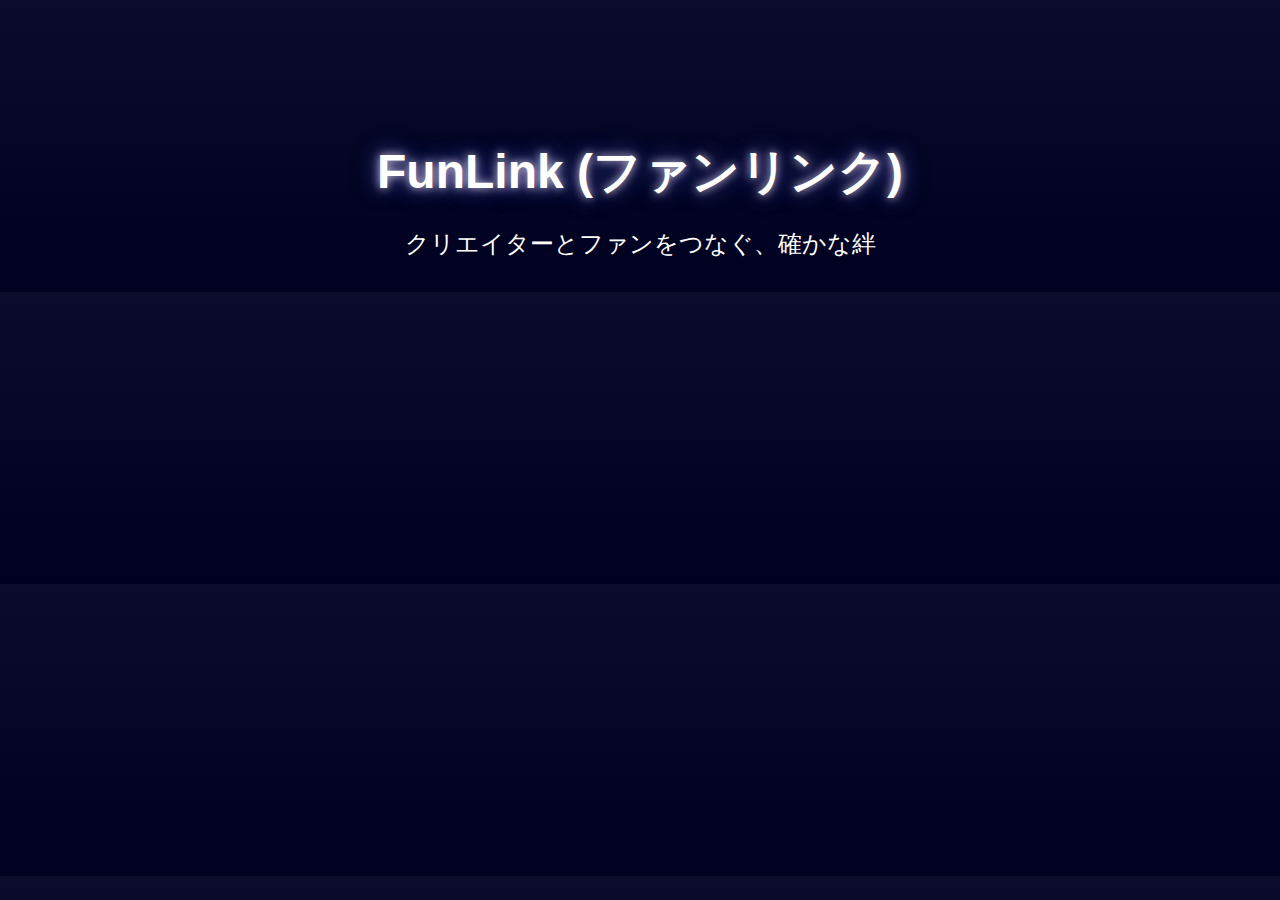
<file: test.html>
<!DOCTYPE html>
<html lang="ja">
<head>
    <meta charset="UTF-8">
    <meta name="viewport" content="width=device-width, initial-scale=1.0">
    <title>FunLink テスト</title>
    <style>
        body {
            background: linear-gradient(to bottom, #0B0B2B, #000020);
            color: white;
            font-family: 'Noto Sans JP', sans-serif;
            text-align: center;
            padding-top: 100px;
        }

        .main-title {
            font-size: 3rem;
            display: block;
            visibility: visible;
            opacity: 1;
            color: white;
            margin-bottom: 1rem;
            text-shadow: 0 0 10px rgba(255, 255, 255, 0.8),
                         0 0 20px rgba(138, 43, 226, 0.6),
                         0 0 30px rgba(0, 206, 209, 0.4);
        }

        .tagline {
            font-size: 1.5rem;
            display: block;
            visibility: visible;
            opacity: 1;
            color: white;
            margin-bottom: 2rem;
        }
    </style>
</head>
<body>
    <h1 class="main-title">FunLink (ファンリンク)</h1>
    <p class="tagline">クリエイターとファンをつなぐ、確かな絆</p>
</body>
</html>
</file>
<file: css/menu.css>
/* ハンバーガーメニュー専用CSS */
.menu-toggle {
  cursor: pointer;
  position: fixed;
  top: 20px;
  right: 20px;
  z-index: 2000;
  font-size: 24px;
  color: #fff;
}

.main-nav {
  visibility: hidden;
  opacity: 0;
  position: fixed;
  top: 0;
  right: -300px;
  width: 300px;
  height: 100vh;
  background-color: rgba(0, 10, 30, 0.98);
  padding-top: 80px;
  z-index: 1500;
  transition: all 0.4s ease;
}

.main-nav.active {
  visibility: visible;
  opacity: 1;
  right: 0;
}

/* 特定の要素に対して横書きを強制する */
.main-nav.active ul {
  display: block !important;
  transform: rotate(0deg) !important;
}

.main-nav.active li {
  transform: rotate(0deg) !important;
  text-align: center !important;
  width: 100% !important;
}

.main-nav.active a {
  transform: rotate(0deg) !important;
  text-align: center !important;
  writing-mode: horizontal-tb !important;
}

.main-nav ul {
  padding: 0;
  margin: 0;
  list-style: none;
}

.main-nav li {
  padding: 15px 20px;
  border-bottom: 1px solid rgba(255, 255, 255, 0.1);
}

.main-nav a {
  color: #fff;
  text-decoration: none;
  font-size: 18px;
  display: block;
}

.main-nav a:hover {
  color: #ff9900;
}

/* アニメーション調整表示を非表示にする */
*[class*="アニメーション調整"],
*[id*="アニメーション調整"],
*:contains("アニメーション調整"),
.animation-control,
span:last-child {
  display: none !important;
  visibility: hidden !important;
}

@media (min-width: 769px) {
  .menu-toggle {
    display: none;
  }
  
  .main-nav {
    position: static;
    visibility: visible;
    opacity: 1;
    width: auto;
    height: auto;
    background: none;
    padding-top: 0;
    right: 0;
  }
  
  .main-nav ul {
    display: flex;
  }
  
  .main-nav li {
    border-bottom: none;
    padding: 0 15px;
  }
}
</file>
<file: css/responsive.css>
/* レスポンシブデザイン改善CSS */

/* 基本レイアウト */
body {
  overflow-x: hidden;
  margin: 0;
  padding: 0;
}

.container {
  width: 100%;
  max-width: 1200px;
  margin: 0 auto;
  padding: 0 20px;
  box-sizing: border-box;
}

/* ヒーローセクション */
.hero-section {
  position: relative;
  display: flex;
  flex-direction: column;
  justify-content: center;
  align-items: center;
  min-height: 100vh;
  padding: 2rem 0;
  text-align: center;
}

/* メインビジュアル */
.mascot-character, 
.hero-character {
  max-width: 300px;
  margin: 0 auto;
  position: relative;
  z-index: 2;
}

.logo-funlink,
.hero-logo {
  max-width: 350px;
  margin: 2rem auto;
  position: relative;
  z-index: 2;
}

/* メニュー調整 */
.menu-toggle {
  display: block;
  position: fixed;
  top: 20px;
  right: 20px;
  z-index: 2000;
  cursor: pointer;
  font-size: 24px;
  color: white;
}

.main-nav {
  visibility: hidden;
  opacity: 0;
  position: fixed;
  top: 0;
  right: -300px;
  width: 300px;
  height: 100vh;
  background-color: rgba(0, 10, 30, 0.98);
  padding-top: 80px;
  z-index: 1500;
  transition: all 0.4s ease;
}

.main-nav.active {
  visibility: visible;
  opacity: 1;
  right: 0;
}

/* モバイル用スタイル */
@media (max-width: 768px) {
  .mascot-character, .hero-character {
    max-width: 60%;
  }

  .logo-funlink, .hero-logo {
    max-width: 70%;
  }
  
  .hero-section {
    padding: 4rem 1rem;
  }
}

/* タブレット用スタイル */
@media (min-width: 769px) and (max-width: 1024px) {
  .mascot-character, .hero-character {
    max-width: 40%;
  }

  .logo-funlink, .hero-logo {
    max-width: 50%;
  }
}

/* デスクトップ用スタイル */
@media (min-width: 1025px) {
  .menu-toggle {
    display: none;
  }

  .main-nav {
    display: flex;
    position: static;
    visibility: visible;
    opacity: 1;
    background: none;
    height: auto;
    width: auto;
    padding: 0;
    right: 0;
  }
}
</file>
<file: FunLink-new/css/style.css>
/* FunLink メインスタイルシート */

/* 全体のリセットとベーススタイル */
* {
  margin: 0;
  padding: 0;
  box-sizing: border-box;
}

body {
  font-family: 'Helvetica Neue', Arial, sans-serif;
  line-height: 1.6;
  color: #333;
  background-color: #f9f9f9;
}

/* コンテナスタイル */
.container {
  width: 100%;
  max-width: 1200px;
  margin: 0 auto;
  padding: 0 20px;
}

/* ヘッダースタイル */
header {
  background-color: #fff;
  box-shadow: 0 2px 5px rgba(0, 0, 0, 0.1);
  padding: 20px 0;
  position: sticky;
  top: 0;
  z-index: 100;
}

.header-inner {
  display: flex;
  justify-content: space-between;
  align-items: center;
}

.logo {
  font-size: 24px;
  font-weight: bold;
  color: #2c3e50;
}

.logo span {
  color: #e74c3c;
}

/* ナビゲーション */
nav ul {
  display: flex;
  list-style: none;
}

nav ul li {
  margin-left: 20px;
}

nav ul li a {
  text-decoration: none;
  color: #2c3e50;
  font-weight: 500;
  transition: color 0.3s ease;
}

nav ul li a:hover {
  color: #e74c3c;
}

/* ヒーローセクション */
.hero {
  padding: 100px 0;
  text-align: center;
  background: linear-gradient(to right, #3498db, #2c3e50);
  color: #fff;
}

.hero h1 {
  font-size: 48px;
  margin-bottom: 20px;
}

.hero p {
  font-size: 20px;
  max-width: 800px;
  margin: 0 auto 30px;
}

/* ボタンスタイル */
.btn {
  display: inline-block;
  padding: 12px 24px;
  background-color: #e74c3c;
  color: #fff;
  text-decoration: none;
  border-radius: 4px;
  font-weight: bold;
  transition: background-color 0.3s ease;
}

.btn:hover {
  background-color: #c0392b;
}

/* セクションスタイル */
.section {
  padding: 80px 0;
}

.section-title {
  text-align: center;
  margin-bottom: 50px;
}

.section-title h2 {
  font-size: 36px;
  color: #2c3e50;
  margin-bottom: 15px;
}

.section-title p {
  color: #7f8c8d;
  max-width: 700px;
  margin: 0 auto;
}

/* 特徴セクション */
.features {
  display: grid;
  grid-template-columns: repeat(3, 1fr);
  gap: 30px;
}

.feature-card {
  background-color: #fff;
  border-radius: 8px;
  padding: 30px;
  box-shadow: 0 5px 15px rgba(0, 0, 0, 0.05);
  transition: transform 0.3s ease;
}

.feature-card:hover {
  transform: translateY(-10px);
}

.feature-icon {
  font-size: 48px;
  color: #e74c3c;
  margin-bottom: 20px;
}

.feature-card h3 {
  font-size: 24px;
  margin-bottom: 15px;
  color: #2c3e50;
}

/* クリエイターショーケース */
.creators-showcase {
  display: grid;
  grid-template-columns: repeat(4, 1fr);
  gap: 20px;
}

.creator-card {
  background-color: #fff;
  border-radius: 8px;
  overflow: hidden;
  box-shadow: 0 5px 15px rgba(0, 0, 0, 0.05);
}

.creator-image {
  width: 100%;
  height: 200px;
  object-fit: cover;
}

.creator-info {
  padding: 20px;
}

.creator-info h3 {
  font-size: 18px;
  margin-bottom: 10px;
  color: #2c3e50;
}

.creator-info p {
  color: #7f8c8d;
  font-size: 14px;
}

/* フッタースタイル */
footer {
  background-color: #2c3e50;
  color: #fff;
  padding: 60px 0 20px;
}

.footer-content {
  display: grid;
  grid-template-columns: repeat(4, 1fr);
  gap: 30px;
  margin-bottom: 40px;
}

.footer-column h3 {
  font-size: 18px;
  margin-bottom: 20px;
  color: #ecf0f1;
}

.footer-column ul {
  list-style: none;
}

.footer-column ul li {
  margin-bottom: 10px;
}

.footer-column ul li a {
  color: #bdc3c7;
  text-decoration: none;
  transition: color 0.3s ease;
}

.footer-column ul li a:hover {
  color: #ecf0f1;
}

.footer-bottom {
  text-align: center;
  padding-top: 20px;
  border-top: 1px solid rgba(236, 240, 241, 0.1);
  color: #bdc3c7;
  font-size: 14px;
}

/* タッチデバイス最適化 */
@media (hover: none) {
  .feature-card:hover {
    transform: none;
  }
  
  .btn:active {
    background-color: #c0392b;
  }
  
  nav ul li a:active {
    color: #e74c3c;
  }
}

/* メディアクエリ - タブレット対応 */
@media (max-width: 992px) {
  .hero h1 {
    font-size: 40px;
  }
  
  .features {
    grid-template-columns: repeat(2, 1fr);
  }
  
  .creators-showcase {
    grid-template-columns: repeat(3, 1fr);
  }
}

/* メディアクエリ - モバイル対応 */
@media (max-width: 768px) {
  .hero {
    padding: 60px 0;
  }
  
  .hero h1 {
    font-size: 32px;
  }
  
  .hero p {
    font-size: 18px;
  }
  
  .features {
    grid-template-columns: 1fr;
  }
  
  .creators-showcase {
    grid-template-columns: repeat(2, 1fr);
  }
  
  .footer-content {
    grid-template-columns: repeat(2, 1fr);
    gap: 20px;
  }
}

/* メディアクエリ - 小型モバイル対応 */
@media (max-width: 480px) {
  .header-inner {
    flex-direction: column;
  }
  
  nav ul {
    margin-top: 15px;
  }
  
  .creators-showcase {
    grid-template-columns: 1fr;
  }
  
  .footer-content {
    grid-template-columns: 1fr;
  }
}
</file>
<file: FunLink-new/css/animations.css>
/* FunLink アニメーションスタイルシート */

/* フェードイン */
@keyframes fadeIn {
  from {
    opacity: 0;
  }
  to {
    opacity: 1;
  }
}

.fade-in {
  animation: fadeIn 0.8s ease forwards;
}

/* 上からスライドイン */
@keyframes slideInFromTop {
  from {
    transform: translateY(-50px);
    opacity: 0;
  }
  to {
    transform: translateY(0);
    opacity: 1;
  }
}

.slide-from-top {
  animation: slideInFromTop 0.6s ease forwards;
}

/* 下からスライドイン */
@keyframes slideInFromBottom {
  from {
    transform: translateY(50px);
    opacity: 0;
  }
  to {
    transform: translateY(0);
    opacity: 1;
  }
}

.slide-from-bottom {
  animation: slideInFromBottom 0.6s ease forwards;
}

/* 左からスライドイン */
@keyframes slideInFromLeft {
  from {
    transform: translateX(-50px);
    opacity: 0;
  }
  to {
    transform: translateX(0);
    opacity: 1;
  }
}

.slide-from-left {
  animation: slideInFromLeft 0.6s ease forwards;
}

/* 右からスライドイン */
@keyframes slideInFromRight {
  from {
    transform: translateX(50px);
    opacity: 0;
  }
  to {
    transform: translateX(0);
    opacity: 1;
  }
}

.slide-from-right {
  animation: slideInFromRight 0.6s ease forwards;
}

/* 拡大表示 */
@keyframes scaleUp {
  from {
    transform: scale(0.8);
    opacity: 0;
  }
  to {
    transform: scale(1);
    opacity: 1;
  }
}

.scale-up {
  animation: scaleUp 0.5s ease forwards;
}

/* 縮小表示 */
@keyframes scaleDown {
  from {
    transform: scale(1.2);
    opacity: 0;
  }
  to {
    transform: scale(1);
    opacity: 1;
  }
}

.scale-down {
  animation: scaleDown 0.5s ease forwards;
}

/* 回転アニメーション */
@keyframes rotate {
  from {
    transform: rotate(0deg);
  }
  to {
    transform: rotate(360deg);
  }
}

.rotate {
  animation: rotate 2s linear infinite;
}

/* パルスアニメーション */
@keyframes pulse {
  0% {
    transform: scale(1);
  }
  50% {
    transform: scale(1.05);
  }
  100% {
    transform: scale(1);
  }
}

.pulse {
  animation: pulse 2s ease infinite;
}

/* シェイクアニメーション */
@keyframes shake {
  0%, 100% {
    transform: translateX(0);
  }
  10%, 30%, 50%, 70%, 90% {
    transform: translateX(-5px);
  }
  20%, 40%, 60%, 80% {
    transform: translateX(5px);
  }
}

.shake {
  animation: shake 0.8s ease;
}

/* フリップアニメーション */
@keyframes flip {
  0% {
    transform: perspective(400px) rotateY(0);
  }
  100% {
    transform: perspective(400px) rotateY(360deg);
  }
}

.flip {
  animation: flip 1s ease;
  backface-visibility: visible;
}

/* バウンスアニメーション */
@keyframes bounce {
  0%, 20%, 50%, 80%, 100% {
    transform: translateY(0);
  }
  40% {
    transform: translateY(-20px);
  }
  60% {
    transform: translateY(-10px);
  }
}

.bounce {
  animation: bounce 1s ease;
}

/* アニメーション遅延クラス */
.delay-100 {
  animation-delay: 0.1s;
}

.delay-200 {
  animation-delay: 0.2s;
}

.delay-300 {
  animation-delay: 0.3s;
}

.delay-400 {
  animation-delay: 0.4s;
}

.delay-500 {
  animation-delay: 0.5s;
}

/* アニメーション速度クラス */
.duration-300 {
  animation-duration: 0.3s;
}

.duration-500 {
  animation-duration: 0.5s;
}

.duration-700 {
  animation-duration: 0.7s;
}

.duration-1000 {
  animation-duration: 1s;
}

/* スクロールアニメーション用 */
.animate-on-scroll {
  opacity: 0;
  transition: opacity 0.6s ease, transform 0.6s ease;
}

.animate-on-scroll.visible {
  opacity: 1;
}

.animate-on-scroll[data-animation="fade"] {
  opacity: 0;
}

.animate-on-scroll[data-animation="fade"].visible {
  opacity: 1;
}

.animate-on-scroll[data-animation="slide-up"] {
  transform: translateY(50px);
}

.animate-on-scroll[data-animation="slide-up"].visible {
  transform: translateY(0);
}

.animate-on-scroll[data-animation="slide-down"] {
  transform: translateY(-50px);
}

.animate-on-scroll[data-animation="slide-down"].visible {
  transform: translateY(0);
}

.animate-on-scroll[data-animation="slide-left"] {
  transform: translateX(50px);
}

.animate-on-scroll[data-animation="slide-left"].visible {
  transform: translateX(0);
}

.animate-on-scroll[data-animation="slide-right"] {
  transform: translateX(-50px);
}

.animate-on-scroll[data-animation="slide-right"].visible {
  transform: translateX(0);
}

.animate-on-scroll[data-animation="scale"] {
  transform: scale(0.8);
}

.animate-on-scroll[data-animation="scale"].visible {
  transform: scale(1);
}
</file>
<file: FunLink-new/css/responsive.css>
/* FunLink レスポンシブデザイン用スタイルシート */

/* レスポンシブグリッドシステム */
.grid {
  display: grid;
  gap: 20px;
}

.grid-2 {
  grid-template-columns: repeat(2, 1fr);
}

.grid-3 {
  grid-template-columns: repeat(3, 1fr);
}

.grid-4 {
  grid-template-columns: repeat(4, 1fr);
}

/* レスポンシブユーティリティクラス */
.hide-on-mobile {
  display: block;
}

.show-on-mobile {
  display: none;
}

/* モバイルメニュートグル */
.mobile-menu-toggle {
  display: none;
  cursor: pointer;
  font-size: 24px;
  color: #2c3e50;
}

/* メディアクエリ - PC向けレスポンシブ調整 */
@media screen and (min-width: 1200px) {
  .container {
    max-width: 1140px;
  }
  
  .wide-container {
    max-width: 1400px;
    margin: 0 auto;
    padding: 0 30px;
  }
}

/* メディアクエリ - タブレット向けレスポンシブ調整 */
@media screen and (max-width: 992px) {
  .container {
    max-width: 960px;
  }
  
  .grid-4 {
    grid-template-columns: repeat(3, 1fr);
  }
  
  .tablet-grid-2 {
    grid-template-columns: repeat(2, 1fr);
  }
  
  .tablet-full {
    grid-column: 1 / -1;
  }
  
  h1 {
    font-size: 2.5rem;
  }
  
  h2 {
    font-size: 2rem;
  }
  
  h3 {
    font-size: 1.5rem;
  }
  
  .section {
    padding: 60px 0;
  }
}

/* メディアクエリ - モバイル向けレスポンシブ調整 */
@media screen and (max-width: 768px) {
  .container {
    max-width: 720px;
  }
  
  .mobile-menu-toggle {
    display: block;
  }
  
  nav ul {
    position: fixed;
    top: 70px;
    left: 0;
    width: 100%;
    background-color: #fff;
    flex-direction: column;
    text-align: center;
    transform: translateY(-100%);
    opacity: 0;
    transition: transform 0.3s ease, opacity 0.3s ease;
    box-shadow: 0 5px 15px rgba(0, 0, 0, 0.1);
    z-index: 99;
  }
  
  nav ul.active {
    transform: translateY(0);
    opacity: 1;
  }
  
  nav ul li {
    margin: 0;
  }
  
  nav ul li a {
    display: block;
    padding: 15px;
  }
  
  .grid-2,
  .grid-3,
  .grid-4,
  .tablet-grid-2 {
    grid-template-columns: repeat(2, 1fr);
  }
  
  .hide-on-mobile {
    display: none;
  }
  
  .show-on-mobile {
    display: block;
  }
  
  .section {
    padding: 50px 0;
  }
  
  h1 {
    font-size: 2rem;
  }
  
  h2 {
    font-size: 1.75rem;
  }
  
  h3 {
    font-size: 1.25rem;
  }
  
  .hero {
    padding: 50px 0;
  }
  
  .section-title {
    margin-bottom: 30px;
  }
  
  /* タッチ対応のためのホバー調整 */
  .btn:hover {
    background-color: #e74c3c;
  }
  
  .btn:active {
    background-color: #c0392b;
  }
}

/* メディアクエリ - 小型モバイル向けレスポンシブ調整 */
@media screen and (max-width: 576px) {
  .container {
    max-width: 540px;
  }
  
  .grid,
  .grid-2,
  .grid-3,
  .grid-4,
  .tablet-grid-2 {
    grid-template-columns: 1fr;
  }
  
  .header-inner {
    padding: 0 10px;
  }
  
  .hero h1 {
    font-size: 1.75rem;
  }
  
  .hero p {
    font-size: 1rem;
  }
  
  .section {
    padding: 40px 0;
  }
  
  .btn {
    display: block;
    width: 100%;
    text-align: center;
  }
}

/* タッチデバイス向け最適化 */
@media (hover: none) {
  /* タッチデバイスではホバーを無効化 */
  .card:hover,
  .feature-card:hover,
  .creator-card:hover {
    transform: none;
    box-shadow: 0 5px 15px rgba(0, 0, 0, 0.05);
  }
  
  /* タッチデバイス向けフォーカス状態 */
  .card:focus,
  .feature-card:focus,
  .creator-card:focus {
    outline: 2px solid #e74c3c;
  }
  
  /* タッチターゲットサイズの最適化 */
  button,
  .btn,
  nav ul li a,
  input[type="checkbox"],
  input[type="radio"],
  select {
    min-height: 44px;
    min-width: 44px;
  }
  
  /* フォーム要素のタッチ最適化 */
  input,
  select,
  textarea {
    font-size: 16px; /* iOSの自動ズームを防止 */
  }
}

/* 印刷用スタイル */
@media print {
  body {
    font-size: 12pt;
    line-height: 1.4;
    color: #000;
    background-color: #fff;
  }
  
  a {
    color: #000;
    text-decoration: underline;
  }
  
  .container {
    max-width: 100%;
    width: 100%;
  }
  
  header,
  footer,
  .no-print {
    display: none;
  }
  
  img {
    max-width: 100% !important;
  }
  
  h1, h2, h3, h4, h5, h6 {
    page-break-after: avoid;
    page-break-inside: avoid;
  }
  
  p, li {
    orphans: 3;
    widows: 3;
  }
  
  table {
    page-break-inside: avoid;
  }
}
</file>
<file: sub.fun-link.online/css/style.css>
/**
 * FunLink - style.css
 * メインスタイルシート - 基本スタイルを定義
 */

/* ====================================
 グローバル変数定義 - カラーパレットなど
==================================== */
:root {
	/* カラー定義 */
	--main-color: #0B0B2B;        /* 濃紺 - 宇宙を表現 */
	--accent-color: #ff6600;      /* オレンジ - 星の輝きを表現 */
	--secondary-color: #8A2BE2;   /* 紫 - 銀河の神秘を表現 */
	--tertiary-color: #00CED1;    /* ターコイズ - 補助色 */
	--text-color: #FFFFFF;        /* 白 - メインテキスト */
	--text-light: #F0F0F0;        /* 薄い白 - サブテキスト */
	--card-bg: rgba(255, 255, 255, 0.05); /* カード背景 - 半透明 */
	--gradient-dark: linear-gradient(to bottom, #0B0B2B, #000020); /* 背景グラデーション */
}

/* ====================================
 ベーススタイル - リセットと基本設定
==================================== */
* {
	margin: 0;
	padding: 0;
	box-sizing: border-box;
	-webkit-font-smoothing: antialiased;
	-moz-osx-font-smoothing: grayscale;
}

html {
	overflow-x: hidden;
	height: 100%;
	/* スクロールスナップを防止 */
	scroll-snap-type: none;
	/* iPadの慣性スクロールを無効化 */
	-webkit-overflow-scrolling: auto;
}

body {
	font-family: 'Noto Sans JP', sans-serif;
	background: var(--gradient-dark);
	color: var(--text-color);
	line-height: 1.6;
	overflow-x: hidden;
	width: 100%;
	min-height: 100%;
	position: relative;
	/* タップハイライトの除去 */
	-webkit-tap-highlight-color: transparent;
	/* タッチ操作の最適化 */
	touch-action: manipulation;
}

/* タッチ操作時のブレを防止するための固定要素 */
.fixed-container {
	position: relative;
	backface-visibility: hidden;
	transform: translateZ(0);
	-webkit-transform: translateZ(0);
}

/* ====================================
 背景スター - 星空背景の設定
==================================== */
.stars-container {
	position: fixed;
	top: 0;
	left: 0;
	width: 100%;
	height: 100%;
	z-index: -1;
	overflow: hidden;
	pointer-events: none; /* タッチイベントを透過 */
}

.star {
	position: absolute;
	background-color: white;
	border-radius: 50%;
	box-shadow: 0 0 10px 1px rgba(255, 255, 255, 0.4);
	pointer-events: none; /* タッチイベントを透過 */
	will-change: opacity; /* アニメーション最適化 */
}

/* ====================================
 ナビゲーション - ヘッダーメニュー
==================================== */
.nav {
	position: fixed;
	top: 0;
	left: 0;
	right: 0;
	display: flex;
	justify-content: space-between;
	align-items: center;
	padding: 0;
	background-color: rgba(11, 11, 43, 0.8);
	backdrop-filter: blur(10px);
	-webkit-backdrop-filter: blur(10px);
	z-index: 100;
	transition: all 0.3s ease;
	/* タッチ操作の安定化 */
	transform: translateZ(0);
	-webkit-transform: translateZ(0);
}

.nav-container {
	display: flex;
	justify-content: space-between;
	align-items: center;
	padding: 1rem 2rem;
	max-width: 1200px;
	margin: 0 auto;
	width: 100%;
}

.nav.scrolled {
	box-shadow: 0 5px 20px rgba(0, 0, 0, 0.3);
}

.nav-logo {
	height: 40px;
	margin-right: 1rem;
}

.nav-menu {
	display: flex;
	gap: 2rem;
}

.nav-link {
	color: var(--text-light);
	text-decoration: none;
	font-weight: 500;
	transition: color 0.3s ease;
	position: relative;
	/* タッチ操作時の安定性向上 */
	touch-action: manipulation;
	user-select: none;
}

.nav-link:hover {
	color: var(--accent-color);
}

.nav-link::after {
	content: '';
	position: absolute;
	width: 0;
	height: 2px;
	bottom: -5px;
	left: 0;
	background-color: var(--accent-color);
	transition: width 0.3s ease;
	/* タッチ操作の安定化 */
	will-change: width;
}

.nav-link:hover::after {
	width: 100%;
}

.mobile-menu-btn {
	display: none;
	background: none;
	border: none;
	color: var(--text-color);
	font-size: 1.5rem;
	cursor: pointer;
	/* タッチ操作の安定化 */
	touch-action: manipulation;
	user-select: none;
}

/* ====================================
 ヘッダー - トップセクション
==================================== */
.header {
	height: 100vh;
	display: flex;
	flex-direction: column;
	justify-content: center;
	align-items: center;
	position: relative;
	overflow: hidden;
	text-align: center;
	padding: 2rem;
	/* タッチ操作の安定化 */
	transform: translateZ(0);
	-webkit-transform: translateZ(0);
}

.main-title {
	font-size: 3rem;
	margin-bottom: 1rem;
	font-weight: 700;
	animation: slide-up 1s ease forwards;
	opacity: 0;
	/* タッチ操作の安定化 */
	will-change: transform, opacity;
	/* 確実に表示されるように */
	position: relative;
	z-index: 10;
	animation: text-glow 3s infinite alternate ease-in-out;
}

.tagline {
	font-size: 1.5rem;
	margin-bottom: 2rem;
	opacity: 0;
	animation: slide-up 1s ease 0.3s forwards;
	/* タッチ操作の安定化 */
	will-change: transform, opacity;
	/* 確実に表示されるように */
	position: relative;
	z-index: 10;
	animation: text-glow 3s infinite alternate ease-in-out;
}

.main-slogan {
	font-size: 1.8rem;
	margin-top: 2rem;
	font-weight: 500;
	opacity: 0;
	animation: slide-up 1s ease 1.2s forwards;
	/* タッチ操作の安定化 */
	will-change: transform, opacity;
}

.highlight {
	color: var(--accent-color);
	position: relative;
}

/* ビジョンステートメント */
.vision-statement {
	font-size: 1.2rem;
	font-weight: 500;
	color: var(--accent-color);
	margin-top: 1rem;
	padding: 0.5rem 1.5rem;
	background: rgba(11, 11, 43, 0.7);
	border-radius: 30px;
	border: 1px solid rgba(255, 102, 0, 0.3);
	box-shadow: 0 0 15px rgba(255, 102, 0, 0.4);
	display: inline-block;
	transform: translateY(0);
	transition: transform 0.3s ease, box-shadow 0.3s ease;
	position: relative;
	z-index: 10;
	opacity: 0;
	animation: slide-up 1s ease 1.4s forwards;
	will-change: transform, opacity;
	text-shadow: 0 0 10px rgba(255, 255, 255, 0.8),
							 0 0 20px rgba(138, 43, 226, 0.6),
							 0 0 30px rgba(0, 206, 209, 0.4);
}

.vision-statement:hover {
	transform: translateY(-3px);
	box-shadow: 0 0 20px rgba(255, 102, 0, 0.6);
}

/* ====================================
 キャラクター - メインビジュアル要素
==================================== */
.character-container {
    position: relative;
    width: 100%;
    height: 80vh;
    display: flex;
    flex-direction: column;
    justify-content: center;
    align-items: center;
    margin: 0.5rem 0;
    /* タッチ操作時にコンテナが動かないよう固定 */
    transform: translateZ(0);
    -webkit-transform: translateZ(0);
    will-change: transform;
}

.character {
    height: auto;
    width: 80%;
    max-width: 500px;
    max-height: 75%;
    margin-bottom: 1rem;
    z-index: 2;
    position: relative;
    animation: float 6s infinite ease-in-out, gentle-rotate 8s infinite ease-in-out;
    opacity: 0;
    animation-fill-mode: forwards;
    animation-delay: 0.6s;
    /* タッチ操作の安定化 */
    will-change: transform;
    touch-action: none;
    pointer-events: none;
    /* アスペクト比を維持 */
    object-fit: contain;
}

/* ====================================
 ロゴ - ブランドロゴ表示
==================================== */
.logo-container {
    position: relative;
    display: inline-block;
    z-index: 3;
    margin-top: 1rem;
    /* タッチ時の安定性向上 */
    transform: translateZ(0);
    -webkit-transform: translateZ(0);
}

.logo-glow {
	position: absolute;
	top: 0;
	left: 0;
	width: 100%;
	height: 100%;
	border-radius: 50%;
	box-shadow: 0 0 20px 5px rgba(255, 255, 255, 0.3),
							0 0 40px 10px rgba(138, 43, 226, 0.2),
							0 0 60px 15px rgba(0, 206, 209, 0.1);
	animation: glow 3s infinite alternate ease-in-out;
	z-index: 0;
	/* タッチ操作の安定化 */
	pointer-events: none;
	will-change: box-shadow, opacity;
}

.logo {
    width: 80%;
    max-width: 300px;
    position: relative;
    margin-top: -8rem;
    animation: float-logo 8s infinite ease-in-out;
    z-index: 1;
    opacity: 0;
    animation-fill-mode: forwards;
    animation-delay: 0.9s;
    /* タッチ操作の安定化 */
    will-change: transform;
    touch-action: none;
    pointer-events: none;
}

.logo-sparkle {
	position: absolute;
	width: 4px;
	height: 4px;
	background-color: white;
	border-radius: 50%;
	opacity: 0;
	z-index: 3;
	/* タッチ操作の安定化 */
	pointer-events: none;
}

.scroll-down {
	position: absolute;
	bottom: 2rem;
	left: 50%;
	transform: translateX(-50%);
	font-size: 1.5rem;
	animation: float 2s infinite ease-in-out;
	cursor: pointer;
	opacity: 0;
	animation-fill-mode: forwards;
	animation-delay: 1.5s;
	z-index: 10;
	/* タッチ操作の安定化 */
	will-change: transform, opacity;
}

/* ====================================
 セクション - 共通コンテンツエリア
==================================== */
.section {
	padding: 6rem 2rem;
	max-width: 1200px;
	margin: 0 auto;
	position: relative;
	/* タッチ操作の安定化 */
	transform: translateZ(0);
	-webkit-transform: translateZ(0);
}

.section-title {
	font-size: 2.5rem;
	text-align: center;
	margin-bottom: 3rem;
	position: relative;
	display: inline-block;
	left: 50%;
	transform: translateX(-50%);
}

.section-title::after {
	content: '';
	position: absolute;
	bottom: -15px;
	left: 10%;
	width: 80%;
	height: 3px;
	background: linear-gradient(to right, transparent, var(--accent-color), transparent);
	/* タッチ操作の安定化 */
	pointer-events: none;
}

.galaxy-circle {
	position: absolute;
	width: 400px;
	height: 400px;
	border-radius: 50%;
	background: radial-gradient(circle, rgba(138, 43, 226, 0.2), transparent 70%);
	filter: blur(30px);
	z-index: -1;
	/* タッチ操作の安定化 */
	pointer-events: none;
}

.galaxy-circle-1 {
	top: -100px;
	left: -200px;
}

.galaxy-circle-2 {
	bottom: -100px;
	right: -200px;
}

/* ====================================
 バリューカード - 3つの価値観セクション
==================================== */
.values-container {
	display: flex;
	flex-wrap: wrap;
	justify-content: center;
	gap: 2rem;
	margin-top: 3rem;
	/* タッチ操作の安定化 */
	transform: translateZ(0);
	-webkit-transform: translateZ(0);
}

.value-card {
	background-color: var(--card-bg);
	border-radius: 20px;
	padding: 2.5rem;
	width: 100%;
	max-width: 350px;
	box-shadow: 0 10px 30px rgba(0, 0, 0, 0.2);
	backdrop-filter: blur(10px);
	-webkit-backdrop-filter: blur(10px);
	transition: transform 0.5s ease, box-shadow 0.5s ease;
	border: 1px solid rgba(255, 255, 255, 0.1);
	transform: translateY(50px);
	opacity: 0;
	/* タッチ操作の安定化 */
	will-change: transform, opacity;
	touch-action: pan-y;
	user-select: none;
}

.value-card.animated {
	animation: slide-up 0.8s ease forwards;
}

/* ホバー効果はデスクトップのみ適用 */
@media (hover: hover) {
	.value-card:hover {
		transform: translateY(-10px);
		box-shadow: 0 20px 40px rgba(0, 0, 0, 0.3);
		border-color: rgba(255, 255, 255, 0.2);
	}
}

/* タッチデバイス用のアクティブ状態 */
.value-card:active {
	transform: translateY(0) scale(0.98);
	transition: transform 0.2s ease;
}

.value-icon {
	font-size: 3rem;
	margin-bottom: 1.5rem;
	color: var(--accent-color);
	display: block;
	text-align: center;
}

.value-title {
	font-size: 1.5rem;
	margin-bottom: 1rem;
	color: var(--tertiary-color);
	text-align: center;
}

/* ====================================
 宣言カード - クリエイター/企業宣言
==================================== */
.declarations {
	margin-top: 8rem;
	/* タッチ操作の安定化 */
	transform: translateZ(0);
	-webkit-transform: translateZ(0);
}

.creator-enterprise-container {
	display: grid;
	grid-template-columns: repeat(auto-fit, minmax(300px, 1fr));
	gap: 3rem;
	margin-top: 4rem;
	/* タッチ操作の安定化 */
	transform: translateZ(0);
	-webkit-transform: translateZ(0);
}

.declaration-card {
	background-color: var(--card-bg);
	border-radius: 20px;
	padding: 2.5rem;
	box-shadow: 0 10px 30px rgba(0, 0, 0, 0.2);
	backdrop-filter: blur(10px);
	-webkit-backdrop-filter: blur(10px);
	border: 1px solid rgba(255, 255, 255, 0.1);
	transform: translateY(50px);
	opacity: 0;
	transition: transform 0.5s ease, box-shadow 0.5s ease, border-color 0.5s ease;
	/* タッチ操作の安定化 */
	will-change: transform, opacity;
	touch-action: pan-y;
	user-select: none;
}

.declaration-card.animated {
	animation: slide-up 0.8s ease forwards;
}

/* ホバー効果はデスクトップのみ適用 */
@media (hover: hover) {
	.declaration-card:hover {
		transform: translateY(-10px);
		box-shadow: 0 20px 40px rgba(0, 0, 0, 0.3);
		border-color: rgba(255, 255, 255, 0.2);
	}
}

cssCopy/* タッチデバイス用アクティブ状態 */
.declaration-card:active {
	transform: translateY(0) scale(0.98);
	transition: transform 0.2s ease;
}

.declaration-card h3 {
	font-size: 2rem;
	margin-bottom: 1.5rem;
	position: relative;
	display: inline-block;
}

.declaration-card h3::after {
	content: '';
	position: absolute;
	bottom: -10px;
	left: 0;
	width: 100%;
	height: 2px;
	background: linear-gradient(to right, var(--accent-color), transparent);
}

.enterprise-card h3::after {
	background: linear-gradient(to right, var(--tertiary-color), transparent);
}

.declaration-intro {
	margin-bottom: 2rem;
	font-size: 1.1rem;
}

.declaration-list {
	list-style-type: none;
	margin: 2rem 0;
}

.declaration-list li {
	margin-bottom: 1rem;
	display: flex;
	align-items: flex-start;
	position: relative;
	padding-left: 1.5rem;
}

.declaration-list li::before {
	content: '•';
	color: var(--accent-color);
	font-weight: bold;
	position: absolute;
	left: 0;
}

.enterprise-list li::before {
	color: var(--tertiary-color);
}

.declaration-footer {
	margin-top: 2rem;
	font-style: italic;
	opacity: 0.9;
}

.creator-types {
	display: flex;
	flex-wrap: wrap;
	gap: 0.5rem;
	margin-top: 2rem;
}

.creator-type {
	background-color: rgba(255, 255, 255, 0.1);
	border-radius: 30px;
	padding: 0.5rem 1rem;
	margin-bottom: 0.5rem;
	font-size: 0.9rem;
	transition: background-color 0.3s ease, transform 0.3s ease;
	/* タッチ操作安定化 */
	touch-action: manipulation;
	user-select: none;
}

@media (hover: hover) {
	.creator-type:hover {
		background-color: rgba(255, 255, 255, 0.2);
		transform: translateY(-3px);
	}
}

/* タッチデバイス用アクティブ状態 */
.creator-type:active {
	background-color: rgba(255, 255, 255, 0.3);
	transform: translateY(0);
}

/* ====================================
 CTA - 行動喚起セクション
==================================== */
.cta-section {
	text-align: center;
	padding: 8rem 2rem;
	background: linear-gradient(to bottom, var(--main-color), #000);
	position: relative;
	overflow: hidden;
	/* タッチ操作の安定化 */
	transform: translateZ(0);
	-webkit-transform: translateZ(0);
}

.cta-content {
	position: relative;
	z-index: 2;
	max-width: 800px;
	margin: 0 auto;
	/* すべてのテキスト要素を中央揃え */
	text-align: center;
	width: 100%;
}

.cta-section p {
	margin-bottom: 1.5rem;
	font-size: 1.2rem;
	opacity: 0;
	transform: translateY(30px);
	/* 左右の余白追加 */
	padding: 0 15px;
	/* 中央揃えを確実に */
	text-align: center;
	width: 100%;
	max-width: 800px;
	margin-left: auto;
	margin-right: auto;
}

.cta-section.animated p {
	animation: slide-up 0.8s ease forwards;
}

.cta-section p:nth-child(2) {
	animation-delay: 0.2s;
}

.cta-section p:nth-child(3) {
	animation-delay: 0.4s;
}

.cta-button {
	display: inline-block;
	padding: 1rem 2.5rem;
	background-color: var(--accent-color);
	color: white;
	text-decoration: none;
	border-radius: 50px;
	font-weight: bold;
	margin-top: 2rem;
	transition: all 0.3s ease;
	border: none;
	cursor: pointer;
	font-size: 1.1rem;
	opacity: 0;
	transform: translateY(30px);
	/* タッチ操作の安定化 */
	touch-action: manipulation;
	user-select: none;
	will-change: transform, opacity;
	/* 中央配置を維持 */
	margin-left: auto;
	margin-right: auto;
}

.cta-section.animated .cta-button {
	animation: slide-up 0.8s ease 0.8s forwards;
}
@media (hover: hover) {
	.cta-button:hover {
		background-color: #FF8833;
		transform: translateY(-3px);
		box-shadow: 0 10px 20px rgba(0, 0, 0, 0.2);
	}
}

/* タッチデバイス用アクティブ状態 */
.cta-button:active {
	background-color: #FF7722;
	transform: translateY(1px);
	box-shadow: 0 5px 10px rgba(0, 0, 0, 0.2);
}

.cta-galaxy-bg {
	position: absolute;
	top: 0;
	left: 0;
	width: 100%;
	height: 100%;
	background-image: url('[data-uri]');
	background-size: cover;
	opacity: 0.3;
	z-index: 1;
	/* タッチ操作の安定化 */
	pointer-events: none;
}

/* ====================================
 フッター - ページ下部
==================================== */
.footer {
	padding: 4rem 2rem;
	text-align: center;
	background-color: rgba(0, 0, 0, 0.5);
	position: relative;
	/* タッチ操作の安定化 */
	transform: translateZ(0);
	-webkit-transform: translateZ(0);
}

.footer-logo {
	width: 150px;
	margin-bottom: 2rem;
}

.footer-nav {
	display: flex;
	justify-content: center;
	gap: 2rem;
	margin: 2rem 0;
	flex-wrap: wrap;
}

.footer-link {
	color: var(--text-light);
	text-decoration: none;
	transition: color 0.3s ease;
	/* タッチ操作の安定化 */
	touch-action: manipulation;
	user-select: none;
}

.footer-link:hover {
	color: var(--accent-color);
}

.copyright {
	margin-top: 2rem;
	font-size: 0.9rem;
	opacity: 0.7;
}

/* ====================================
 サポーターセクション - 賛同者一覧
==================================== */
.supporters-section {
	margin-top: 4rem;
	width: 100%;
	max-width: 1200px;
	margin-left: auto;
	margin-right: auto;
	/* タッチ操作の安定化 */
	transform: translateZ(0);
	-webkit-transform: translateZ(0);
}

.supporters-title {
	font-size: 1.8rem;
	margin: 3rem 0 1.5rem;
	position: relative;
	display: inline-block;
}

.supporters-title::after {
	content: '';
	position: absolute;
	bottom: -10px;
	left: 0;
	width: 100%;
	height: 2px;
	background: linear-gradient(to right, var(--accent-color), transparent);
}

/* クリエイターグリッド - 横4x縦3 */
.creators-grid {
	display: grid;
	grid-template-columns: repeat(4, 1fr);
	gap: 1.5rem;
	margin-top: 2rem;
	/* タッチ操作の安定化 */
	will-change: transform;
	transform: translateZ(0);
	-webkit-transform: translateZ(0);
}

.creator-item {
	background-color: var(--card-bg);
	padding: 1rem;
	border-radius: 10px;
	text-align: center;
	transition: transform 0.3s ease, box-shadow 0.3s ease;
	border: 1px solid rgba(255, 255, 255, 0.1);
	/* タッチ操作の安定化 */
	touch-action: manipulation;
	user-select: none;
	will-change: transform;
}

@media (hover: hover) {
	.creator-item:hover {
		transform: translateY(-5px);
		box-shadow: 0 10px 15px rgba(0, 0, 0, 0.2);
		border-color: rgba(255, 255, 255, 0.2);
	}
}

/* タッチデバイス用アクティブ状態 */
.creator-item:active {
	transform: translateY(0) scale(0.98);
	box-shadow: 0 5px 10px rgba(0, 0, 0, 0.2);
}

.creator-item img {
	width: 80px;
	height: 80px;
	border-radius: 50%;
	object-fit: cover;
	margin-bottom: 0.5rem;
}

.creator-name {
	display: block;
	font-size: 0.9rem;
	margin-top: 0.5rem;
}

/* 企業グリッド - 横8x縦4 */
.companies-grid {
	display: grid;
	grid-template-columns: repeat(8, 1fr);
	gap: 1rem;
	margin-top: 2rem;
	/* タッチ操作の安定化 */
	will-change: transform;
	transform: translateZ(0);
	-webkit-transform: translateZ(0);
}

.company-item {
	background-color: white;
	padding: 0.75rem;
	border-radius: 8px;
	display: flex;
	justify-content: center;
	align-items: center;
	transition: transform 0.3s ease;
	/* タッチ操作の安定化 */
	touch-action: manipulation;
	user-select: none;
	will-change: transform;
}

@media (hover: hover) {
	.company-item:hover {
		transform: translateY(-3px);
		box-shadow: 0 5px 10px rgba(0, 0, 0, 0.15);
	}
}

/* タッチデバイス用アクティブ状態 */
.company-item:active {
	transform: translateY(0) scale(0.98);
	box-shadow: 0 3px 5px rgba(0, 0, 0, 0.15);
}

.company-item img {
	max-width: 100%;
	max-height: 50px;
	object-fit: contain;
}

/* ====================================
 ユーティリティクラス - 汎用スタイル
==================================== */

/* タップ時のハイライトカラーを完全に無効化 */
* {
	-webkit-tap-highlight-color: transparent !important;
}

/* iOS Safariでのスクロールチェーンとバウンススクロールをコントロール */
html, body {
	position: relative;
	overscroll-behavior: none;
	overflow-x: hidden;
	height: auto;
	min-height: 100%;
	width: 100%;
}

/* タップ後に瞬間的に適用される状態 - フィードバック目的 */
.tap-active {
	transform: scale(0.98) !important;
	transition: transform 0.1s ease-out !important;
}

/* メニューオーバーレイ */
.menu-overlay {
    position: fixed;
    top: 0;
    left: 0;
    width: 100%;
    height: 100%;
    background: rgba(0, 0, 0, 0.5);
    z-index: 90;
    opacity: 0;
    visibility: hidden;
    transition: opacity 0.3s ease;
}

.menu-overlay.active {
    opacity: 1;
    visibility: visible;
}

/* 緊急修正用 - キャラクターとタイトル表示強制 */
.main-title, .tagline, .main-slogan, .vision-statement {
    visibility: visible !important;
    opacity: 1 !important;
    display: block !important;
    position: relative;
    z-index: 5;
}

.character, .logo {
    visibility: visible !important;
    opacity: 1 !important;
    display: block !important;
}
</file>
<file: sub.fun-link.online/css/animations.css>
/**
 * FunLink - animations.css
 * アニメーション定義とキーフレームを管理するスタイルシート
 */

/* ====================================
 Animation Keyframes - アニメーションの定義
==================================== */

/**
 * 上下の浮遊アニメーション
 * キャラクターなどの要素をゆっくりと上下に動かす
 */
 @keyframes float {
	0% { transform: translateY(0px); }
	50% { transform: translateY(-20px); }
	100% { transform: translateY(0px); }
}

/**
 * 穏やかな回転アニメーション
 * キャラクターなどの要素をわずかに左右に回転させる
 */
@keyframes gentle-rotate {
	0% { transform: rotate(-1deg); }
	50% { transform: rotate(1deg); }
	100% { transform: rotate(-1deg); }
}

/**
 * ロゴ浮遊アニメーション
 * ロゴを上下に動かしながら微妙にサイズも変化させる
 */
@keyframes float-logo {
	0% { transform: translateY(0px) scale(1); }
	50% { transform: translateY(-15px) scale(1.05); }
	100% { transform: translateY(0px) scale(1); }
}

/**
 * 明滅アニメーション
 * 星などの要素の透明度を周期的に変化させる
 */
@keyframes twinkle {
	0% { opacity: 0.4; }
	50% { opacity: 1; }
	100% { opacity: 0.4; }
}

/**
 * 下から上へのスライドアニメーション
 * 要素が下から上へスライドしながら表示される
 */
@keyframes slide-up {
	0% {
		transform: translateY(50px);
		opacity: 0;
	}
	100% {
		transform: translateY(0);
		opacity: 1;
	}
}

/**
 * 輝きエフェクトアニメーション
 * 要素の周りに光るエフェクトを表示する
 */
@keyframes glow {
	0% {
		box-shadow: 0 0 20px 5px rgba(255, 255, 255, 0.3),
							 0 0 40px 10px rgba(138, 43, 226, 0.2),
							 0 0 60px 15px rgba(0, 206, 209, 0.1);
		opacity: 0.7;
	}
	100% {
		box-shadow: 0 0 30px 8px rgba(255, 255, 255, 0.4),
							 0 0 50px 15px rgba(138, 43, 226, 0.3),
							 0 0 70px 20px rgba(0, 206, 209, 0.2);
		opacity: 0.9;
	}
}

/**
 * キラキラエフェクトアニメーション
 * キラキラした星のようなエフェクトを表示する
 */
@keyframes sparkle {
	0% { transform: scale(0); opacity: 0; }
	50% { transform: scale(1.5); opacity: 1; }
	100% { transform: scale(0); opacity: 0; }
}

/**
 * テキストの輝きエフェクト
 */
@keyframes text-glow {
    0% {
        text-shadow: 0 0 10px rgba(255, 255, 255, 0.8),
                     0 0 20px rgba(138, 43, 226, 0.6),
                     0 0 30px rgba(0, 206, 209, 0.4);
    }
    50% {
        text-shadow: 0 0 15px rgba(255, 255, 255, 1),
                     0 0 30px rgba(138, 43, 226, 0.9),
                     0 0 45px rgba(0, 206, 209, 0.7);
    }
    100% {
        text-shadow: 0 0 10px rgba(255, 255, 255, 0.8),
                     0 0 20px rgba(138, 43, 226, 0.6),
                     0 0 30px rgba(0, 206, 209, 0.4);
    }
}

/**
 * パルスアニメーション
 * 要素を一瞬拡大・縮小
 */
@keyframes pulse {
    0% { transform: scale(1); }
    50% { transform: scale(1.05); }
    100% { transform: scale(1); }
}

/**
 * 流れ星アニメーション
 */
@keyframes shooting-star {
    0% {
        transform: translateX(0) translateY(0) rotate(45deg);
        opacity: 0;
    }
    10% { opacity: 1; }
    70% { opacity: 1; }
    100% {
        transform: translateX(100vw) translateY(100vh) rotate(45deg);
        opacity: 0;
    }
}

/* ====================================
 Animation Classes - アニメーションクラス
==================================== */

/**
 * 上下浮遊クラス
 */
.floating {
  animation: float 6s infinite ease-in-out;
}

/**
 * 穏やかな回転クラス
 */
.gentle-rotating {
  animation: gentle-rotate 8s infinite ease-in-out;
}

/**
 * 明滅クラス
 */
.twinkling {
	animation: twinkle var(--twinkle-duration, 3s) infinite ease-in-out;
	animation-delay: var(--twinkle-delay, 0s);
}

/**
 * 下から上へスライドクラス
 */
.slide-up {
  animation: slide-up 0.8s ease forwards;
}

/**
 * 輝きエフェクトクラス
 */
.glowing {
  animation: glow 3s infinite alternate ease-in-out;
}

/**
 * キラキラエフェクトクラス
 */
.sparkling {
  animation: sparkle 2s infinite ease-in-out;
}

/**
 * テキスト輝きクラス
 */
.text-glowing {
    animation: text-glow 3s infinite alternate ease-in-out;
}

/**
 * パルスクラス
 */
.pulse {
    animation: pulse 0.7s ease-in-out;
}

/**
 * 流れ星クラス
 */
.shooting-star {
    animation: shooting-star 2s linear forwards;
}

/* ====================================
 Animation Utilities - アニメーションユーティリティ
==================================== */

/**
 * アニメーション遅延クラス
 */
.delay-100 { animation-delay: 0.1s; }
.delay-200 { animation-delay: 0.2s; }
.delay-300 { animation-delay: 0.3s; }
.delay-400 { animation-delay: 0.4s; }
.delay-500 { animation-delay: 0.5s; }
.delay-1000 { animation-delay: 1s; }

/**
 * アニメーション持続時間クラス
 */
.duration-300 { animation-duration: 0.3s; }
.duration-500 { animation-duration: 0.5s; }
.duration-1000 { animation-duration: 1s; }
.duration-2000 { animation-duration: 2s; }
.duration-3000 { animation-duration: 3s; }

/**
 * アニメーションイージングクラス
 */
.ease-in { animation-timing-function: ease-in; }
.ease-out { animation-timing-function: ease-out; }
.ease-in-out { animation-timing-function: ease-in-out; }
.linear { animation-timing-function: linear; }

/**
 * アニメーション繰り返しクラス
 */
.infinite { animation-iteration-count: infinite; }
.once { animation-iteration-count: 1; }

/**
 * アニメーション方向クラス
 */
.alternate { animation-direction: alternate; }
.reverse { animation-direction: reverse; }
.alternate-reverse { animation-direction: alternate-reverse; }

/**
 * アニメーション停止クラス
 */
.paused { animation-play-state: paused; }
.running { animation-play-state: running; }

/**
 * アニメーション終了状態クラス
 */
.forwards { animation-fill-mode: forwards; }
.backwards { animation-fill-mode: backwards; }
.both { animation-fill-mode: both; }
</file>
<file: sub.fun-link.online/css/sections.css>
/* ====================================
   セクションスタイル補足
==================================== */

/* 一般的なセクションスタイル */
.section {
	padding: 6rem 2rem;
	display: flex;
	flex-direction: column;
	align-items: center;
	position: relative;
	overflow: hidden;
}

/* セクションタイトル */
.section-title {
	font-size: 2.5rem;
	margin-bottom: 2rem;
	position: relative;
	display: inline-block;
	text-align: center;
	padding: 0.5rem 2rem;
	background: linear-gradient(90deg, rgba(138, 43, 226, 0), rgba(138, 43, 226, 0.4), rgba(138, 43, 226, 0));
	border-radius: 50px;
	z-index: 5;
}

/* 銀河背景円 */
.galaxy-circle {
	position: absolute;
	width: 80%;
	height: 80%;
	background: radial-gradient(circle, rgba(11, 11, 43, 0.8) 0%, rgba(0, 0, 20, 0) 70%);
	border-radius: 50%;
	z-index: -1;
	opacity: 0.8;
}

.galaxy-circle-1 {
	top: 10%;
	right: -30%;
}

.galaxy-circle-2 {
	bottom: 10%;
	left: -30%;
}

/* 価値観カード */
.values-container {
	display: grid;
	grid-template-columns: repeat(auto-fit, minmax(300px, 1fr));
	gap: 2rem;
	max-width: 1200px;
	width: 100%;
	margin-top: 2rem;
}

.value-card {
	background: rgba(255, 255, 255, 0.05);
	backdrop-filter: blur(10px);
	-webkit-backdrop-filter: blur(10px);
	border-radius: 20px;
	padding: 2rem;
	transition: transform 0.3s ease, box-shadow 0.3s ease;
	border: 1px solid rgba(255, 255, 255, 0.1);
	height: 100%;
	display: flex;
	flex-direction: column;
	opacity: 0;
	transform: translateY(30px);
}

.value-card.animated {
	opacity: 1;
	transform: translateY(0);
	transition: opacity 0.5s ease, transform 0.5s ease;
}

.value-icon {
	font-size: 2rem;
	margin-bottom: 1rem;
	color: var(--accent-color);
}

.value-title {
	font-size: 1.5rem;
	margin-bottom: 1rem;
	color: var(--tertiary-color);
}

/* 宣言セクション */
.declarations {
	background: linear-gradient(to bottom, rgba(11, 11, 43, 0.7), rgba(0, 0, 20, 0.7));
}

.creator-enterprise-container {
	display: grid;
	grid-template-columns: repeat(2, 1fr);
	gap: 2rem;
	max-width: 1200px;
	width: 100%;
	margin-top: 2rem;
}

.declaration-card {
	background: rgba(255, 255, 255, 0.03);
	backdrop-filter: blur(10px);
	-webkit-backdrop-filter: blur(10px);
	border-radius: 20px;
	padding: 2rem;
	transition: transform 0.3s ease, box-shadow 0.3s ease;
	border: 1px solid rgba(255, 255, 255, 0.05);
	height: 100%;
	display: flex;
	flex-direction: column;
	opacity: 0;
	transform: translateY(30px);
}

.declaration-card.animated {
	opacity: 1;
	transform: translateY(0);
	transition: opacity 0.5s ease, transform 0.5s ease;
}

.creator-card {
	border-top: 3px solid var(--accent-color);
}

.enterprise-card {
	border-top: 3px solid var(--tertiary-color);
}

.declaration-intro {
	font-size: 1.1rem;
	margin-bottom: 1.5rem;
}

.declaration-list {
	list-style-type: none;
	padding-left: 1rem;
	margin-bottom: 1.5rem;
}

.declaration-list li {
	margin-bottom: 0.8rem;
	position: relative;
	padding-left: 1.5rem;
}

.declaration-list li::before {
	content: '✧';
	position: absolute;
	left: 0;
	color: var(--accent-color);
}

.enterprise-list li::before {
	color: var(--tertiary-color);
}

.declaration-footer {
	margin-top: auto;
	padding-top: 1rem;
	font-style: italic;
	opacity: 0.9;
	font-size: 0.95rem;
}

.creator-types {
	display: flex;
	flex-wrap: wrap;
	gap: 0.5rem;
	margin-top: 1rem;
}

.creator-type {
	background: rgba(255, 102, 0, 0.2);
	border: 1px solid rgba(255, 102, 0, 0.3);
	border-radius: 30px;
	padding: 0.3rem 0.8rem;
	font-size: 0.8rem;
	transition: all 0.3s ease;
}

/* CTA セクション */
.cta-section {
	position: relative;
	padding: 8rem 2rem;
	text-align: center;
	overflow: hidden;
}

.cta-galaxy-bg {
	position: absolute;
	top: 0;
	left: 0;
	width: 100%;
	height: 100%;
	background: radial-gradient(circle at center, rgba(138, 43, 226, 0.4) 0%, rgba(0, 0, 20, 0) 70%);
	z-index: -1;
}

.cta-content {
	max-width: 800px;
	margin: 0 auto;
	opacity: 0;
	transform: translateY(30px);
}

.cta-section.animated .cta-content {
	opacity: 1;
	transform: translateY(0);
	transition: opacity 0.5s ease, transform 0.5s ease;
}

.cta-section p {
	margin-bottom: 1.5rem;
	font-size: 1.1rem;
}

.cta-button {
	background: linear-gradient(45deg, var(--accent-color), var(--secondary-color));
	color: var(--text-color);
	border: none;
	border-radius: 50px;
	padding: 1rem 2.5rem;
	font-size: 1.2rem;
	margin-top: 2rem;
	cursor: pointer;
	transition: all 0.3s ease;
	box-shadow: 0 5px 15px rgba(255, 102, 0, 0.3);
	position: relative;
	overflow: hidden;
}

.cta-button:hover {
	transform: translateY(-3px);
	box-shadow: 0 8px 20px rgba(255, 102, 0, 0.4);
}

.cta-button.clicked {
	transform: translateY(2px);
	box-shadow: 0 2px 10px rgba(255, 102, 0, 0.2);
}

/* Footer */
.footer {
	background: rgba(11, 11, 43, 0.9);
	padding: 4rem 2rem;
	text-align: center;
	border-top: 1px solid rgba(255, 255, 255, 0.1);
}

.footer-logo {
	height: 60px;
	margin-bottom: 1rem;
}

.footer p {
	margin-bottom: 2rem;
}

.footer-nav {
	display: flex;
	justify-content: center;
	gap: 2rem;
	margin-bottom: 3rem;
	flex-wrap: wrap;
}

.footer-link {
	color: var(--text-light);
	text-decoration: none;
	transition: color 0.3s ease;
}

.footer-link:hover {
	color: var(--accent-color);
}

.copyright {
	opacity: 0.7;
	font-size: 0.9rem;
	margin-top: 3rem;
}

/* サポーター セクション */
.supporters-section {
	margin-top: 4rem;
	width: 100%;
}

.supporters-title {
	margin-bottom: 2rem;
	padding-bottom: 0.5rem;
	border-bottom: 1px solid rgba(255, 255, 255, 0.1);
	text-align: left;
}

.creators-grid, .companies-grid {
	display: grid;
	grid-template-columns: repeat(6, 1fr);
	gap: 1rem;
	margin-bottom: 3rem;
}

.creator-item, .company-item {
	background: rgba(255, 255, 255, 0.05);
	border-radius: 10px;
	padding: 1rem;
	display: flex;
	flex-direction: column;
	align-items: center;
	justify-content: center;
	transition: transform 0.3s ease, box-shadow 0.3s ease;
	height: 100px;
}

.creator-item:hover, .company-item:hover {
	transform: translateY(-5px);
	box-shadow: 0 10px 20px rgba(0, 0, 0, 0.2);
	background: rgba(255, 255, 255, 0.08);
}

.creator-item img, .company-item img {
	max-width: 100%;
	max-height: 60px;
	object-fit: contain;
}

.creator-name {
	margin-top: 0.5rem;
	font-size: 0.8rem;
	text-align: center;
}
</file>
<file: sub.fun-link.online/css/responsive.css>
/**
 * FunLink - responsive.css
 * レスポンシブ対応のためのスタイルシート
 * デバイスサイズに応じたレイアウト調整を定義します
 */

/* ====================================
 ブレイクポイント定義
   - デスクトップ: 1024px以上
   - タブレット: 768px～1023px
   - モバイル: 767px以下
   - 小型モバイル: 480px以下
==================================== */

/* ====================================
 レスポンシブユーティリティクラス
==================================== */

/**
 * モバイル表示制御クラス
 */
 .hide-on-mobile {
  display: block;
}

.show-on-mobile {
  display: none;
}

/**
 * モバイルメニュートグル
 */
.mobile-menu-btn {
  display: none;
  background: rgba(255, 102, 0, 0.2);
  border: none;
  color: var(--text-color);
  font-size: 1.5rem;
  cursor: pointer;
  /* タッチ操作の安定化 */
  touch-action: manipulation;
  user-select: none;
  /* ボタンサイズと形状 */
  width: 44px;
  height: 44px;
  display: flex;
  align-items: center;
  justify-content: center;
  border-radius: 50%;
  /* 重なり順序 */
  z-index: 1001;
  /* アニメーション */
  transition: background-color 0.3s ease;
}

/* ホバー時の強調表示 */
.mobile-menu-btn:hover {
  background: rgba(255, 102, 0, 0.4);
}

/* ====================================
 デスクトップ向けスタイル調整 (1200px以上)
==================================== */
@media screen and (min-width: 1200px) {
  .container {
    max-width: 1140px;
  }

  .wide-container {
    max-width: 1400px;
    margin: 0 auto;
    padding: 0 30px;
  }
}

/* ====================================
 タブレット向けスタイル調整 (768px～1023px)
==================================== */
@media (max-width: 1024px) {
  /* タイトル調整 */
  .main-title {
    font-size: 2.5rem;
  }

  /* キャラクター調整 */
  .character {
    width: 75%;
    max-width: 500px;
  }

  /* ロゴ位置調整 */
  .logo {
    margin-top: -7rem;
  }
 /* 企業グリッド調整 */
 .companies-grid {
	grid-template-columns: repeat(6, 1fr);
}

/* ビジョンステートメント */
.vision-statement {
	font-size: 1.1rem;
	padding: 0.4rem 1.2rem;
}
}

/* ====================================
モバイル向けスタイル調整 (767px以下)
==================================== */
@media (max-width: 768px) {
/* ヘッダー部分調整 */
.header {
	padding-top: 4rem;
}

/* キャラクターコンテナ調整 */
.character-container {
	height: 75vh;
}

/* キャラクター調整 */
.character {
	width: 85%;
	margin-bottom: 0.5rem;
	max-width: 400px;
}

/* ロゴ調整 */
.logo {
	width: 85%;
	margin-top: -6rem;
	max-width: 250px;
}

/* ナビゲーションメニュー（モバイル） */
.nav-menu {
	position: fixed;
	top: 70px;
	right: -100%;
	flex-direction: column;
	background-color: rgba(11, 11, 43, 0.95);
	backdrop-filter: blur(10px);
	-webkit-backdrop-filter: blur(10px);
	width: 100%;
	text-align: center;
	transition: right 0.3s ease;
	box-shadow: 0 10px 20px rgba(0, 0, 0, 0.2);
	padding: 3rem 0 2rem;
	gap: 1.5rem;
	z-index: 999;
	height: auto;
	max-height: 80vh;
	overflow-y: auto;
}

/* アクティブなメニュー */
.nav-menu.active {
	right: 0;
	display: flex;
}

/* メニュー内のリンク間隔調整 */
.nav-menu.active .nav-link {
	margin: 0.5rem 0;
	padding: 0.5rem 1.5rem;
	display: block;
	width: 100%;
	text-align: center;
}

/* アクティブ時のオーバーレイ */
body::after {
	content: '';
	display: none;
	position: fixed;
	top: 0;
	left: 0;
	width: 100%;
	height: 100%;
	background: rgba(0, 0, 0, 0.5);
	z-index: 98;
}

body.menu-active::after {
	display: block;
}

/* モバイルメニューボタン表示 */
.mobile-menu-btn {
	display: flex;
}

/* タイトル調整 */
.main-title {
	font-size: 1.8rem;
	margin-top: 2rem;
}

/* サブタイトル調整 */
.tagline {
	font-size: 1.1rem;
}

/* スローガン調整 */
.main-slogan {
	font-size: 1.3rem;
	margin-top: 1rem;
}

/* ビジョンステートメント */
.vision-statement {
	font-size: 0.9rem;
	padding: 0.3rem 1rem;
	margin-top: 0.5rem;
}

/* セクションタイトル調整 */
.section-title {
	font-size: 2rem;
	text-align: center;
	margin-bottom: 3rem;
	position: relative;
	display: inline-block;
	/* 中央配置 */
	left: 50%;
	transform: translateX(-50%);
	/* 幅を適切に設定 */
	width: 90%;
	min-width: 60%;
}

/* CTA文字サイズ調整 */
.cta-section p {
	font-size: 1rem;
	padding: 0 10px;
}

/* 宣言カード調整 */
.creator-enterprise-container {
	grid-template-columns: 1fr;
}

.declaration-card {
	height: auto;
}

/* クリエイターグリッド */
.creators-grid {
	grid-template-columns: repeat(3, 1fr);
}

/* 企業グリッド */
.companies-grid {
	grid-template-columns: repeat(4, 1fr);
}

/* ナビゲーション調整 */
.nav {
	padding: 0.5rem 1rem;
}

.nav-logo {
	height: 30px;
}

/* 表示/非表示制御 */
.hide-on-mobile {
	display: none;
}

.show-on-mobile {
	display: block;
}
}

/* デスクトップでのメニュー表示調整 */
@media (min-width: 769px) {
.nav-menu.active {
	width: auto;
	min-width: 200px;
	right: 2rem;
	border-radius: 10px;
	overflow: hidden;
}
}

/* ====================================
小型モバイル向けスタイル調整 (480px以下)
==================================== */
@media (max-width: 480px) {
/* キャラクター調整 */
.character {
	width: 85%;
	max-width: 350px;
}

/* ロゴ調整 */
.logo {
	width: 90%;
	margin-top: -5rem;
	max-width: 220px;
}

/* ヘッダー高さ調整 - キャラクター表示のため */
.header {
	height: 110vh;
	padding-top: 4rem;
}

/* タイトル調整 */
.main-title {
	font-size: 1.5rem;
	margin-top: 1rem;
}

/* スローガン調整 */
.main-slogan {
	margin-top: 0.5rem;
}

/* サブタイトル調整 */
.tagline {
	font-size: 1rem;
}

/* ビジョンステートメント */
.vision-statement {
	font-size: 0.8rem;
	padding: 0.25rem 0.8rem;
}

/* カード調整 */
.value-card {
	padding: 1.5rem;
}

/* セクション調整 */
.section {
	padding: 4rem 1rem;
}

/* クリエイターグリッド */
.creators-grid {
	grid-template-columns: repeat(2, 1fr);
}

/* 企業グリッド */
.companies-grid {
	grid-template-columns: repeat(2, 1fr);
}

/* クリエイター画像サイズ */
.creator-item img {
	width: 60px;
	height: 60px;
}

/* 企業アイテム調整 */
.company-item {
	padding: 0.5rem;
}

.company-item img {
	max-height: 40px;
}

/* ボタン幅調整 */
.btn, .cta-button {
	display: block;
	width: 100%;
	text-align: center;
}
}

/* ====================================
横向きモバイル向けスタイル調整 (高さが低い場合)
==================================== */
@media (max-height: 700px) {
.character-container {
	height: 65vh;
}

.character {
	max-height: 70%;
}

.logo {
	margin-top: -4rem;
}
}

/* ====================================
タッチデバイス向け最適化
==================================== */
@media (hover: none) {
/* タッチデバイスでのアクティブ状態 */
a:active, button:active {
	opacity: 0.7;
}

/* ホバー効果の無効化 */
.value-card:hover,
.declaration-card:hover,
.creator-item:hover,
.company-item:hover,
.cta-button:hover,
.nav-link:hover::after {
	transform: none;
	box-shadow: none;
	border-color: initial;
	width: initial;
}

/* タップ時の代替効果 */
.tap-active {
	transform: scale(0.98) !important;
	transition: transform 0.1s ease-out !important;
}

/* タップターゲットサイズ最適化 */
button,
.btn,
nav a,
input[type="checkbox"],
input[type="radio"],
select {
	min-height: 44px;
	min-width: 44px;
}
}

/* ====================================
印刷用スタイル
==================================== */
@media print {
/* 印刷時の基本スタイル */
body {
	font-size: 12pt;
	line-height: 1.4;
	color: #000;
	background-color: #fff;
}

/* リンク表示 */
a {
	color: #000;
	text-decoration: underline;
}

/* コンテナ幅 */
.container {
	max-width: 100%;
	width: 100%;
}

/* 非表示要素 */
header,
footer,
.nav,
.cta-section,
.no-print {
	display: none;
}

/* 画像サイズ制限 */
img {
	max-width: 100% !important;
}

/* 改ページ制御 */
h1, h2, h3, h4, h5, h6 {
	page-break-after: avoid;
	page-break-inside: avoid;
}

/* 孤立行・寡婦行の制御 */
p, li {
	orphans: 3;
	widows: 3;
}

/* テーブル改ページ防止 */
table {
	page-break-inside: avoid;
}
}

/* 流れ星アニメーション */
@keyframes shooting-star {
0% {
	transform: translateX(0) translateY(0) rotate(45deg);
	opacity: 0;
}
10% { opacity: 1; }
70% { opacity: 1; }
100% {
	transform: translateX(100vw) translateY(100vh) rotate(45deg);
	opacity: 0;
}
}

.shooting-star {
animation: shooting-star 2s linear forwards;
pointer-events: none;
}

/* メニューオーバーレイ */
.menu-overlay {
position: fixed;
top: 0;
left: 0;
width: 100%;
height: 100%;
background: rgba(0, 0, 0, 0.5);
z-index: 90;
opacity: 0;
visibility: hidden;
transition: opacity 0.3s ease;
}

.menu-overlay.active {
opacity: 1;
visibility: visible;
}
</file>
<file: archive.fun-link.online/20250307/css/style.css>
/* ====================================
   Global Variables
==================================== */
:root {
	--main-color: #0B0B2B;
	--accent-color: #ff6600;
	--secondary-color: #8A2BE2;
	--tertiary-color: #00CED1;
	--text-color: #FFFFFF;
	--text-light: #F0F0F0;
	--card-bg: rgba(255, 255, 255, 0.05);
	--gradient-dark: linear-gradient(to bottom, #0B0B2B, #000020);
}

/* ====================================
 Animation Keyframes
==================================== */
@keyframes float {
	0% { transform: translateY(0px); }
	50% { transform: translateY(-20px); }
	100% { transform: translateY(0px); }
}

@keyframes gentle-rotate {
	0% { transform: rotate(-1deg); }
	50% { transform: rotate(1deg); }
	100% { transform: rotate(-1deg); }
}

@keyframes float-logo {
	0% { transform: translateY(0px) scale(1); }
	50% { transform: translateY(-15px) scale(1.05); }
	100% { transform: translateY(0px) scale(1); }
}

@keyframes twinkle {
	0% { opacity: 0.4; }
	50% { opacity: 1; }
	100% { opacity: 0.4; }
}

@keyframes slide-up {
	0% {
			transform: translateY(50px);
			opacity: 0;
	}
	100% {
			transform: translateY(0);
			opacity: 1;
	}
}

@keyframes glow {
	0% {
			box-shadow: 0 0 20px 5px rgba(255, 255, 255, 0.3),
								 0 0 40px 10px rgba(138, 43, 226, 0.2),
								 0 0 60px 15px rgba(0, 206, 209, 0.1);
			opacity: 0.7;
	}
	100% {
			box-shadow: 0 0 30px 8px rgba(255, 255, 255, 0.4),
								 0 0 50px 15px rgba(138, 43, 226, 0.3),
								 0 0 70px 20px rgba(0, 206, 209, 0.2);
			opacity: 0.9;
	}
}

@keyframes sparkle {
	0% { transform: scale(0); opacity: 0; }
	50% { transform: scale(1.5); opacity: 1; }
	100% { transform: scale(0); opacity: 0; }
}

/* ====================================
 Base Styles - タッチ操作の最適化を追加
==================================== */
* {
	margin: 0;
	padding: 0;
	box-sizing: border-box;
	-webkit-font-smoothing: antialiased;
	-moz-osx-font-smoothing: grayscale;
}

html {
	overflow-x: hidden;
	height: 100%;
	/* スクロールスナップを防止 */
	scroll-snap-type: none;
	/* iPadの慣性スクロールを無効化 */
	-webkit-overflow-scrolling: auto;
}

body {
	font-family: 'Noto Sans JP', sans-serif;
	background: var(--gradient-dark);
	color: var(--text-color);
	line-height: 1.6;
	overflow-x: hidden;
	width: 100%;
	min-height: 100%;
	position: relative;
	/* タップハイライトの除去 */
	-webkit-tap-highlight-color: transparent;
	/* タッチ操作の最適化 */
	touch-action: manipulation;
}

/* タッチデバイスでのアクティブ状態スタイル */
@media (hover: none) {
	a:active, button:active {
		opacity: 0.7;
	}

	.value-card:hover,
	.declaration-card:hover,
	.creator-item:hover,
	.company-item:hover,
	.cta-button:hover {
		transform: none;
		box-shadow: none;
	}
}

/* タッチ操作時のブレを防止するための固定要素 */
.fixed-container {
	position: relative;
	backface-visibility: hidden;
	transform: translateZ(0);
	-webkit-transform: translateZ(0);
}

/* ====================================
 Star Background
==================================== */
.stars-container {
	position: fixed;
	top: 0;
	left: 0;
	width: 100%;
	height: 100%;
	z-index: -1;
	overflow: hidden;
	pointer-events: none; /* タッチイベントを透過 */
}

.star {
	position: absolute;
	background-color: white;
	border-radius: 50%;
	box-shadow: 0 0 10px 1px rgba(255, 255, 255, 0.4);
	pointer-events: none; /* タッチイベントを透過 */
	will-change: opacity; /* アニメーション最適化 */
}

.twinkle {
	animation: twinkle var(--twinkle-duration, 3s) infinite ease-in-out;
	animation-delay: var(--twinkle-delay, 0s);
}

/* ====================================
 Navigation
==================================== */
.nav {
	position: fixed;
	top: 0;
	left: 0;
	right: 0;
	display: flex;
	justify-content: space-between;
	align-items: center;
	padding: 1rem 2rem;
	background-color: rgba(11, 11, 43, 0.8);
	backdrop-filter: blur(10px);
	-webkit-backdrop-filter: blur(10px);
	z-index: 100;
	transition: all 0.3s ease;
	/* タッチ操作の安定化 */
	transform: translateZ(0);
	-webkit-transform: translateZ(0);
	padding: 0; /* パディングをコンテナに移動 */
}
.nav-container { /* 新しく追加するクラス */
	display: flex;
	justify-content: space-between;
	align-items: center;
	padding: 1rem 2rem;
	max-width: 1200px;
	margin: 0 auto;
	width: 100%;
}
.nav.scrolled {
	padding: 0.5rem 2rem;
	box-shadow: 0 5px 20px rgba(0, 0, 0, 0.3);
}

.nav-logo {
	height: 40px;
	margin-right: 1rem;
}

.nav-menu {
	display: flex;
	gap: 2rem;
}

.nav-link {
	color: var(--text-light);
	text-decoration: none;
	font-weight: 500;
	transition: color 0.3s ease;
	position: relative;
	/* タッチ操作時の安定性向上 */
	touch-action: manipulation;
	user-select: none;
}

.nav-link:hover {
	color: var(--accent-color);
}

.nav-link::after {
	content: '';
	position: absolute;
	width: 0;
	height: 2px;
	bottom: -5px;
	left: 0;
	background-color: var(--accent-color);
	transition: width 0.3s ease;
	/* タッチ操作の安定化 */
	will-change: width;
}

.nav-link:hover::after {
	width: 100%;
}

.mobile-menu-btn {
	display: none;
	background: none;
	border: none;
	color: var(--text-color);
	font-size: 1.5rem;
	cursor: pointer;
	/* タッチ操作の安定化 */
	touch-action: manipulation;
	user-select: none;
}

/* ====================================
 Header & Hero Section
==================================== */
.header {
	height: 100vh;
	display: flex;
	flex-direction: column;
	justify-content: center;
	align-items: center;
	position: relative;
	overflow: hidden;
	text-align: center;
	padding: 2rem;
	/* タッチ操作の安定化 */
	transform: translateZ(0);
	-webkit-transform: translateZ(0);
}

.main-title {
	font-size: 3rem;
	margin-bottom: 1rem;
	font-weight: 700;
	animation: slide-up 1s ease forwards;
	opacity: 0; /* ここが問題かもしれません */
	/* タッチ操作の安定化 */
	will-change: transform, opacity;
	/* 追加 */
	display: block !important;
	visibility: visible !important;
}

.tagline {
	font-size: 1.5rem;
	margin-bottom: 2rem;
	opacity: 0;
	animation: slide-up 1s ease 0.3s forwards;
	/* タッチ操作の安定化 */
	will-change: transform, opacity;
	/* 追加 */
	display: block !important;
	visibility: visible !important;
}

.main-slogan {
	font-size: 1.8rem;
	margin-top: 1rem;
	margin-bottom: 2rem;
	position: relative;
	z-index: 10;
	font-weight: 500;
	opacity: 0;
	animation: slide-up 1s ease 1.2s forwards;
	/* タッチ操作の安定化 */
	will-change: transform, opacity;
}
/* ビジョンステートメントのスタイル - .main-sloganの後に追加 */
.vision-statement {
	font-size: 1.2rem;
	font-weight: 500;
	color: var(--accent-color);
	margin-top: 1rem;
	margin-bottom: 2rem;
	padding: 0.5rem 1.5rem;
	background: rgba(11, 11, 43, 0.7);
	border-radius: 30px;
	border: 1px solid rgba(255, 102, 0, 0.3);
	box-shadow: 0 0 15px rgba(255, 102, 0, 0.4);
	display: inline-block;
	transform: translateY(0);
	transition: transform 0.3s ease, box-shadow 0.3s ease;
	position: relative;
	z-index: 10;
	opacity: 0;
	animation: slide-up 1s ease 1.4s forwards;
	will-change: transform, opacity;
	text-shadow: 0 0 10px rgba(255, 255, 255, 0.8),
							 0 0 20px rgba(138, 43, 226, 0.6),
							 0 0 30px rgba(0, 206, 209, 0.4);
}

@media (hover: hover) {
	.vision-statement:hover {
			transform: translateY(-3px);
			box-shadow: 0 0 20px rgba(255, 102, 0, 0.6);
	}
}

/* ビジョンステートメント用パルスアニメーション */
@keyframes pulse {
	0% { transform: scale(1); }
	50% { transform: scale(1.05); }
	100% { transform: scale(1); }
}

.pulse {
	animation: pulse 0.7s ease-in-out;
}
/* キャラクターコンテナの修正 - より大きく表示 */
.character-container {
    position: relative;
    width: 100%;
    height: 80vh; /* 高さを増加 */
    display: flex;
    flex-direction: column;
    justify-content: center;
    align-items: center;
    margin: 0.5rem 0;
    /* タッチ操作時にコンテナが動かないよう固定 */
    transform: translateZ(0);
    -webkit-transform: translateZ(0);
    will-change: transform;
}

/* キャラクターの修正 - 大きくする */
.character {
    height: auto;
    width: 80%; /* 90%から80%に変更 */
    max-width: 500px; /* 600pxから500pxに縮小 */
    max-height: 75%; /* 80%から75%に縮小 */
    margin-bottom: 1rem;
    z-index: 2;
    position: relative;
    animation: float 6s infinite ease-in-out, gentle-rotate 8s infinite ease-in-out;
    opacity: 0;
    animation-fill-mode: forwards;
    animation-delay: 0.6s;
    /* タッチ操作の安定化 - アニメーションがタップ時に乱れないよう */
    will-change: transform;
    touch-action: none;
    pointer-events: none;
		/* アスペクト比を維持 */
    object-fit: contain;
    will-change: transform;
    touch-action: none;
    pointer-events: none;
}

/* ロゴコンテナの調整 - キャラクター拡大に合わせる */
.logo-container {
    position: relative;
    display: inline-block;
    z-index: 3;
    margin-top: 1rem; /* 新しく追加 - キャラクターとの間隔調整 */
    /* タッチ時の安定性向上 */
    transform: translateZ(0);
    -webkit-transform: translateZ(0);
}

.logo-glow {
	position: absolute;
	top: 0;
	left: 0;
	width: 100%;
	height: 100%;
	border-radius: 50%;
	box-shadow: 0 0 20px 5px rgba(255, 255, 255, 0.3),
							0 0 40px 10px rgba(138, 43, 226, 0.2),
							0 0 60px 15px rgba(0, 206, 209, 0.1);
	animation: glow 3s infinite alternate ease-in-out;
	z-index: 0;
	/* タッチ操作の安定化 */
	pointer-events: none;
	will-change: box-shadow, opacity;
}

/* ロゴサイズと位置調整 */
.logo {
    width: 80%; /* 70%から80%に増加 */
    max-width: 300px; /* 250pxから300pxに増加 */
    position: relative;
    margin-top: -8rem; /* -5remから-8remに調整 - キャラクターとの重なり調整 */
    animation: float-logo 8s infinite ease-in-out;
    z-index: 1;
    opacity: 0;
    animation-fill-mode: forwards;
    animation-delay: 0.9s;
    /* タッチ操作の安定化 */
    will-change: transform;
    touch-action: none;
    pointer-events: none;
}

.logo-sparkle {
	position: absolute;
	width: 4px;
	height: 4px;
	background-color: white;
	border-radius: 50%;
	opacity: 0;
	z-index: 3;
	/* タッチ操作の安定化 */
	pointer-events: none;
}

.scroll-down {
	position: absolute;
    bottom: 8rem; /* 2remから8remに変更して上に移動 */
    left: 50%;
    transform: translateX(-50%);
    font-size: 1.5rem;
    animation: float 2s infinite ease-in-out;
    cursor: pointer;
    opacity: 0;
    animation-fill-mode: forwards;
    animation-delay: 1.5s;
    z-index: 10;
	/* タッチ操作の安定化 */
	will-change: transform, opacity;
}

/* ====================================
 Sections - General
==================================== */
.section {
	padding: 6rem 2rem;
	max-width: 1200px;
	margin: 0 auto;
	position: relative;
	/* タッチ操作の安定化 */
	transform: translateZ(0);
	-webkit-transform: translateZ(0);
}

.section-title {
	font-size: 2.5rem;
	text-align: center;
	margin-bottom: 3rem;
	position: relative;
	display: inline-block;
	left: 50%;
	transform: translateX(-50%);
}

.section-title::after {
	content: '';
	position: absolute;
	bottom: -15px;
	left: 10%;
	width: 80%;
	height: 3px;
	background: linear-gradient(to right, transparent, var(--accent-color), transparent);
	/* タッチ操作の安定化 */
	pointer-events: none;
}

.galaxy-circle {
	position: absolute;
	width: 400px;
	height: 400px;
	border-radius: 50%;
	background: radial-gradient(circle, rgba(138, 43, 226, 0.2), transparent 70%);
	filter: blur(30px);
	z-index: -1;
	/* タッチ操作の安定化 */
	pointer-events: none;
}

.galaxy-circle-1 {
	top: -100px;
	left: -200px;
}

.galaxy-circle-2 {
	bottom: -100px;
	right: -200px;
}

/* ====================================
 Values Section
==================================== */
.values-container {
	display: flex;
	flex-wrap: wrap;
	justify-content: center;
	gap: 2rem;
	margin-top: 3rem;
	/* タッチ操作の安定化 */
	transform: translateZ(0);
	-webkit-transform: translateZ(0);
}

.value-card {
	background-color: var(--card-bg);
	border-radius: 20px;
	padding: 2.5rem;
	width: 100%;
	max-width: 350px;
	box-shadow: 0 10px 30px rgba(0, 0, 0, 0.2);
	backdrop-filter: blur(10px);
	-webkit-backdrop-filter: blur(10px);
	transition: transform 0.5s ease, box-shadow 0.5s ease;
	border: 1px solid rgba(255, 255, 255, 0.1);
	transform: translateY(50px);
	opacity: 0;
	/* タッチ操作の安定化 */
	will-change: transform, opacity;
	touch-action: pan-y;
	user-select: none;
}

.value-card.animated {
	animation: slide-up 0.8s ease forwards;
}

/* ホバー効果はデスクトップのみ適用 */
@media (hover: hover) {
	.value-card:hover {
		transform: translateY(-10px);
		box-shadow: 0 20px 40px rgba(0, 0, 0, 0.3);
		border-color: rgba(255, 255, 255, 0.2);
	}
}

/* タッチデバイス用のアクティブ状態 */
.value-card:active {
	transform: translateY(0) scale(0.98);
	transition: transform 0.2s ease;
}

.value-icon {
	font-size: 3rem;
	margin-bottom: 1.5rem;
	color: var(--accent-color);
	display: block;
	text-align: center;
}

.value-title {
	font-size: 1.5rem;
	margin-bottom: 1rem;
	color: var(--tertiary-color);
	text-align: center;
}

/* ====================================
 Declarations Section
==================================== */
.declarations {
	margin-top: 8rem;
	/* タッチ操作の安定化 */
	transform: translateZ(0);
	-webkit-transform: translateZ(0);
}

.creator-enterprise-container {
	display: grid;
	grid-template-columns: repeat(auto-fit, minmax(300px, 1fr));
	gap: 3rem;
	margin-top: 4rem;
	/* タッチ操作の安定化 */
	transform: translateZ(0);
	-webkit-transform: translateZ(0);
}

.declaration-card {
	background-color: var(--card-bg);
	border-radius: 20px;
	padding: 2.5rem;
	box-shadow: 0 10px 30px rgba(0, 0, 0, 0.2);
	backdrop-filter: blur(10px);
	-webkit-backdrop-filter: blur(10px);
	border: 1px solid rgba(255, 255, 255, 0.1);
	transform: translateY(50px);
	opacity: 0;
	transition: transform 0.5s ease, box-shadow 0.5s ease, border-color 0.5s ease;
	/* タッチ操作の安定化 */
	will-change: transform, opacity;
	touch-action: pan-y;
	user-select: none;
}

.declaration-card.animated {
	animation: slide-up 0.8s ease forwards;
}

/* ホバー効果はデスクトップのみ適用 */
@media (hover: hover) {
	.declaration-card:hover {
		transform: translateY(-10px);
		box-shadow: 0 20px 40px rgba(0, 0, 0, 0.3);
		border-color: rgba(255, 255, 255, 0.2);
	}
}

/* タッチデバイス用アクティブ状態 */
.declaration-card:active {
	transform: translateY(0) scale(0.98);
	transition: transform 0.2s ease;
}

.declaration-card h3 {
	font-size: 2rem;
	margin-bottom: 1.5rem;
	position: relative;
	display: inline-block;
}

.declaration-card h3::after {
	content: '';
	position: absolute;
	bottom: -10px;
	left: 0;
	width: 100%;
	height: 2px;
	background: linear-gradient(to right, var(--accent-color), transparent);
}

.enterprise-card h3::after {
	background: linear-gradient(to right, var(--tertiary-color), transparent);
}

.declaration-intro {
	margin-bottom: 2rem;
	font-size: 1.1rem;
}

.declaration-list {
	list-style-type: none;
	margin: 2rem 0;
}

.declaration-list li {
	margin-bottom: 1rem;
	display: flex;
	align-items: flex-start;
	position: relative;
	padding-left: 1.5rem;
}

.declaration-list li::before {
	content: '•';
	color: var(--accent-color);
	font-weight: bold;
	position: absolute;
	left: 0;
}

.enterprise-list li::before {
	color: var(--tertiary-color);
}

.declaration-footer {
	margin-top: 2rem;
	font-style: italic;
	opacity: 0.9;
}

.creator-types {
	display: flex;
	flex-wrap: wrap;
	gap: 0.5rem;
	margin-top: 2rem;
}

.creator-type {
	background-color: rgba(255, 255, 255, 0.1);
	border-radius: 30px;
	padding: 0.5rem 1rem;
	margin-bottom: 0.5rem;
	font-size: 0.9rem;
	transition: background-color 0.3s ease, transform 0.3s ease;
	/* タッチ操作安定化 */
	touch-action: manipulation;
	user-select: none;
}

@media (hover: hover) {
	.creator-type:hover {
		background-color: rgba(255, 255, 255, 0.2);
		transform: translateY(-3px);
	}
}

/* タッチデバイス用アクティブ状態 */
.creator-type:active {
	background-color: rgba(255, 255, 255, 0.3);
	transform: translateY(0);
}

/* ====================================
 CTA Section
==================================== */
.cta-section {
	text-align: center;
	padding: 8rem 2rem;
	background: linear-gradient(to bottom, var(--main-color), #000);
	position: relative;
	overflow: hidden;
	/* タッチ操作の安定化 */
	transform: translateZ(0);
	-webkit-transform: translateZ(0);
}

.cta-content {
	position: relative;
	z-index: 2;
	max-width: 800px;
	margin: 0 auto;
	/* すべてのテキスト要素を中央揃え */
	text-align: center;
	width: 100%;
}

.cta-section p {
	margin-bottom: 1.5rem;
	font-size: 1.2rem;
	opacity: 0;
	transform: translateY(30px);
	/* 左右の余白追加 */
	padding: 0 15px;
	/* 中央揃えを確実に */
	text-align: center;
	width: 100%;
	max-width: 800px;
	margin-left: auto;
	margin-right: auto;
}

.cta-section.animated p {
	animation: slide-up 0.8s ease forwards;
}

.cta-section p:nth-child(2) {
	animation-delay: 0.2s;
}

.cta-section p:nth-child(3) {
	animation-delay: 0.4s;
}

.cta-button {
	display: inline-block;
	padding: 1rem 2.5rem;
	background-color: var(--accent-color);
	color: white;
	text-decoration: none;
	border-radius: 50px;
	font-weight: bold;
	margin-top: 2rem;
	transition: all 0.3s ease;
	border: none;
	cursor: pointer;
	font-size: 1.1rem;
	opacity: 0;
	transform: translateY(30px);
	/* タッチ操作の安定化 */
	touch-action: manipulation;
	user-select: none;
	will-change: transform, opacity;
	/* 中央配置を維持 */
	margin-left: auto;
	margin-right: auto;
}

.cta-section.animated .cta-button {
	animation: slide-up 0.8s ease 0.8s forwards;
}
@media (hover: hover) {
	.cta-button:hover {
		background-color: #FF8833;
		transform: translateY(-3px);
		box-shadow: 0 10px 20px rgba(0, 0, 0, 0.2);
	}
}

/* タッチデバイス用アクティブ状態 */
.cta-button:active {
	background-color: #FF7722;
	transform: translateY(1px);
	box-shadow: 0 5px 10px rgba(0, 0, 0, 0.2);
}

.cta-galaxy-bg {
	position: absolute;
	top: 0;
	left: 0;
	width: 100%;
	height: 100%;
	background-image: url('[data-uri]');
	background-size: cover;
	opacity: 0.3;
	z-index: 1;
	/* タッチ操作の安定化 */
	pointer-events: none;
}
/* ====================================
 Footer
==================================== */
.footer {
	padding: 4rem 2rem;
	text-align: center;
	background-color: rgba(0, 0, 0, 0.5);
	position: relative;
	/* タッチ操作の安定化 */
	transform: translateZ(0);
	-webkit-transform: translateZ(0);
}

.footer-logo {
	width: 150px;
	margin-bottom: 2rem;
}

.footer-nav {
	display: flex;
	justify-content: center;
	gap: 2rem;
	margin: 2rem 0;
	flex-wrap: wrap;
}

.footer-link {
	color: var(--text-light);
	text-decoration: none;
	transition: color 0.3s ease;
	/* タッチ操作の安定化 */
	touch-action: manipulation;
	user-select: none;
}

.footer-link:hover {
	color: var(--accent-color);
}

.copyright {
	margin-top: 2rem;
	font-size: 0.9rem;
	opacity: 0.7;
}

/* ====================================
 Supporters Section - Footer
==================================== */
.supporters-section {
	margin-top: 4rem;
	width: 100%;
	max-width: 1200px;
	margin-left: auto;
	margin-right: auto;
	/* タッチ操作の安定化 */
	transform: translateZ(0);
	-webkit-transform: translateZ(0);
}

.supporters-title {
	font-size: 1.8rem;
	margin: 3rem 0 1.5rem;
	position: relative;
	display: inline-block;
}

.supporters-title::after {
	content: '';
	position: absolute;
	bottom: -10px;
	left: 0;
	width: 100%;
	height: 2px;
	background: linear-gradient(to right, var(--accent-color), transparent);
}

/* クリエイターグリッド - 横4x縦3 */
.creators-grid {
	display: grid;
	grid-template-columns: repeat(4, 1fr);
	gap: 1.5rem;
	margin-top: 2rem;
	/* タッチ操作の安定化 */
	will-change: transform;
	transform: translateZ(0);
	-webkit-transform: translateZ(0);
}

.creator-item {
	background-color: var(--card-bg);
	padding: 1rem;
	border-radius: 10px;
	text-align: center;
	transition: transform 0.3s ease, box-shadow 0.3s ease;
	border: 1px solid rgba(255, 255, 255, 0.1);
	/* タッチ操作の安定化 */
	touch-action: manipulation;
	user-select: none;
	will-change: transform;
}

@media (hover: hover) {
	.creator-item:hover {
		transform: translateY(-5px);
		box-shadow: 0 10px 15px rgba(0, 0, 0, 0.2);
		border-color: rgba(255, 255, 255, 0.2);
	}
}

/* タッチデバイス用アクティブ状態 */
.creator-item:active {
	transform: translateY(0) scale(0.98);
	box-shadow: 0 5px 10px rgba(0, 0, 0, 0.2);
}

.creator-item img {
	width: 80px; /* 60pxから80pxに変更 */
	height: 80px; /* 60pxから80pxに変更 */
	border-radius: 50%; /* 追加 */
	object-fit: cover; /* 追加 */
	margin-bottom: 0.5rem; /* 追加 */
}

.creator-name {
	display: block;
	font-size: 0.9rem;
	margin-top: 0.5rem;
}

/* 企業グリッド - 横8x縦4 */
.companies-grid {
	display: grid;
	grid-template-columns: repeat(8, 1fr);
	gap: 1rem;
	margin-top: 2rem;
	/* タッチ操作の安定化 */
	will-change: transform;
	transform: translateZ(0);
	-webkit-transform: translateZ(0);
}

.company-item {
	background-color: white;
	padding: 0.75rem;
	border-radius: 8px;
	display: flex;
	justify-content: center;
	align-items: center;
	transition: transform 0.3s ease;
	/* タッチ操作の安定化 */
	touch-action: manipulation;
	user-select: none;
	will-change: transform;
}

@media (hover: hover) {
	.company-item:hover {
		transform: translateY(-3px);
		box-shadow: 0 5px 10px rgba(0, 0, 0, 0.15);
	}
}

/* タッチデバイス用アクティブ状態 */
.company-item:active {
	transform: translateY(0) scale(0.98);
	box-shadow: 0 3px 5px rgba(0, 0, 0, 0.15);
}

.company-item img {
	max-width: 100%;
	max-height: 50px;
	object-fit: contain;
}

/* ====================================
 Media Queries
==================================== */
/* レスポンシブ調整 - タブレット用 */
@media (max-width: 1024px) {
	.main-title {
		font-size: 2.5rem;
	}

	.character {
		width: 75%; /* 60%から75%に増加 */
		max-width: 500px; /* 最大幅を設定 */
	}

	.logo {
		margin-top: -7rem; /* タブレットでの位置調整 */
	}

	.companies-grid {
		grid-template-columns: repeat(6, 1fr);
	}

	.vision-statement {
		font-size: 1.1rem;
		padding: 0.4rem 1.2rem;
}
}



@media (max-width: 768px) {
  /* ヘッダー関連 */
  .header {
		padding-top: 70px; /* ナビゲーションバーの高さ分だけ調整 */
		padding-bottom: 2rem;
		height: auto;
		min-height: 100vh;
}
.vision-statement {
	font-size: 0.9rem;
	padding: 0.3rem 1rem;
	margin-top: 0.5rem;
	margin-bottom: 1.5rem;
}
  .nav {
    padding: 0.5rem 1rem;
  }
	.nav-container {
    padding: 0.5rem 1rem;
  }
  .nav-logo {
    height: 30px;
  }

  /* ナビゲーションメニュー */
  .nav-menu {
    position: fixed;
    top: 70px;
    right: -100%;
    flex-direction: column;
    background-color: rgba(11, 11, 43, 0.95);
    backdrop-filter: blur(10px);
    -webkit-backdrop-filter: blur(10px);
    width: 100%;
    text-align: center;
    transition: 0.3s;
    box-shadow: 0 10px 20px rgba(0, 0, 0, 0.2);
    padding: 2rem 0;
    gap: 1.5rem;
    z-index: 99;
  }

  /* ナビゲーションリンクのスタイル調整 */
  .nav-menu.active {
    display: flex;
    flex-direction: column;
    align-items: center;
  }

  .mobile-menu-btn {
    display: block;
  }

  /* メインビジュアル要素 */
  .character-container {
		height: 50vh;
    margin-top: 2rem; /* 追加 */
  }

  .character {
    width: 85%;
    margin-bottom: 0.5rem;
    max-width: 400px;
  }

  .logo {
    width: 85%;
    margin-top: -6rem;
    max-width: 250px;
  }

  /* タイトル・テキスト要素 */
  .main-title {
    font-size: 1.8rem;
    margin-top: 1rem;
    display: block; /* 追加 */
    visibility: visible; /* 追加 */
  }

  .tagline {
    font-size: 1.1rem;
    display: block; /* 追加 */
    visibility: visible; /* 追加 */
		margin-bottom: 1rem;
  }

  .main-slogan {
    margin-top: 1rem; /* 10remから1remに変更 */
    margin-bottom: 1rem; /* 2remから1remに変更 */
    font-size: 1.2rem; /* フォントサイズ調整 */
  }

  .section-title {
    font-size: 2rem;
    text-align: center;
    margin-bottom: 3rem;
    position: relative;
    display: inline-block;
    left: 50%;.creator-card,
    transform: translateX(-50%);
    width: 90%;
    min-width: 60%;
  }

  /* セクション要素 */
  .creator-enterprise-container {
    grid-template-columns: 1fr;
  }

  .declaration-card {
    height: auto;
  }

  .creators-grid {
    grid-template-columns: repeat(3, 1fr);
  }

  .companies-grid {
    grid-template-columns: repeat(4, 1fr);
  }

  /* その他の要素 */
  .scroll-down {
    bottom: 6rem;
  }

  .cta-section p {
    font-size: 1rem;
    padding: 0 10px;
  }
}

/* さらに小さい画面用 */
@media (max-width: 480px) {
	.character {
		width: 85%; /* 70%から85%に増加 */
		max-width: 350px; /* 小さい画面用の最大幅 */
	}
	.character-container {
		max-height: 45vh !important; /* より小さくして全体を表示 */
}
.vision-statement {
	font-size: 0.8rem;
	padding: 0.25rem 0.8rem;
	margin-bottom: 1rem;
}

	.logo {
		width: 70%;
		margin-top: -3.5rem;
		max-width: 180px;
	}

	/* ヘッダー高さ調整 - キャラクターが大きくなったため */
	.header {
    height: auto; /* 110vhからautoに変更して高さを内容に合わせる */
    min-height: 100vh; /* 最低限の高さを確保 */
  }

	/* メインタイトル・スローガンの調整 */
	.main-title {
		font-size: 1.5rem !important;
		margin-top: 60px !important; /* 上部余白を調整 */
}

	.main-slogan {
		margin-top: 0.5rem; /* 上部余白を減らす */
	}

	.tagline {
		font-size: 0.9rem !important;
}

	.value-card {
		padding: 1.5rem;
	}

	.section {
		padding: 4rem 1rem;
	}

	.creators-grid {
		grid-template-columns: repeat(2, 1fr);
	}

	.companies-grid {
		grid-template-columns: repeat(2, 1fr);
	}



	/* 企業アイテムの安定性向上 */
	.company-item {
		padding: 0.5rem;
	}

	.company-item img {
		max-height: 40px;
	}
}

/* 画面の高さが短い場合（横向きモバイルなど）の対応 */
@media (max-height: 700px) {
	.character-container {
		height: 65vh;
	}

	.character {
		max-height: 70%;
	}

	.logo {
		margin-top: -4rem;
	}
}

/* =======================================
 追加: スマホでのタップ操作安定化のための特別なスタイル
======================================= */

/* タップ時のハイライトカラーを完全に無効化 */
* {
	-webkit-tap-highlight-color: transparent !important;
}

/* iOS Safariでのスクロールチェーンとバウンススクロールをコントロール */
html, body {
	position: relative;
	overscroll-behavior: none;
	overflow-x: hidden;
	height: auto;
	min-height: 100%;
	width: 100%;
}

/* タップ後に瞬間的に適用される状態 - フィードバック目的 */
.tap-active {
	transform: scale(0.98) !important;
	transition: transform 0.1s ease-out !important;
}

/* グリッドアイテムのレイアウト崩れを防止するための追加スタイル */
.creators-grid, .companies-grid {
	will-change: contents;
	contain: layout;
	transform: translateZ(0);
}

/* グリッドアイテムの高さを固定して崩れを防止 */
.creator-item, .company-item {
	contain: content;  /* strictからcontentに変更 */
	height: auto;
	transform: translateZ(0);
}

/* 固定サイズのコンテナを作成してサイズ変更を防止 */
.company-item {
	contain: content;
	height: auto;
	min-height: 70px;
	aspect-ratio: auto;
	overflow: visible;
}

@media (max-width: 480px) {
	.company-item {
		height: 60px;
	}
}

/* ナビゲーションメニューのスワイプ操作を最適化 */
.nav-menu {
	overscroll-behavior: contain;
	touch-action: pan-y;
}

/* タップ感度を最適化する追加スタイル */
a, button, .nav-link, .creator-item, .company-item, .value-card, .declaration-card, .cta-button {
	cursor: pointer;
	touch-action: manipulation;
	-webkit-tap-highlight-color: transparent;
	user-select: none;
}
/* ナビゲーションとハンガーメニューのスタイル */
.nav-container {
  display: flex;
  justify-content: space-between;
  align-items: center;
  width: 100%;
  padding: 1rem 2rem;
}

.nav-logo {
  height: 40px;
  z-index: 20;
}

.nav-menu {
  display: flex;
  gap: 2rem;
}

.nav-link {
  color: white;
  text-decoration: none;
  font-weight: 500;
  position: relative;
  transition: color 0.3s ease;
}

.nav-link:hover {
  color: var(--accent-color);
}

.mobile-menu-btn {
  display: none;
  background: transparent;
  border: none;
  color: white;
  font-size: 1.8rem;
  cursor: pointer;
  z-index: 20;
}

/* モバイル表示時のスタイル */
@media (max-width: 768px) {
  .nav-container {
    padding: 0.8rem 1.5rem;
  }

  .mobile-menu-btn {
    display: block;
  }

  .nav-menu {
    position: fixed;
    top: 0;
    right: -100%;
    width: 70%;
    height: 100vh;
    flex-direction: column;
    background: rgba(11, 11, 43, 0.95);
    padding-top: 70px;
    padding-left: 2rem;
    transition: right 0.3s ease-in-out;
    z-index: 10;
    box-shadow: -5px 0 15px rgba(0, 0, 0, 0.3);
  }

  .nav-menu.active {
    right: 0;
  }

  .nav-link {
    font-size: 1.2rem;
    padding: 1rem 0;
  }
}

/* オーバーレイ（メニュー表示時の背景） */
.menu-overlay {
  position: fixed;
  top: 0;
  left: 0;
  width: 100%;
  height: 100%;
  background: rgba(0, 0, 0, 0.5);
  z-index: 5;
  opacity: 0;
  visibility: hidden;
  transition: opacity 0.3s ease;
}

.menu-overlay.active {
  opacity: 1;
  visibility: visible;
}
</file>
<file: wordpress-estimate/202503112331/css/style.css>
/* リセットとベーススタイル */
* {
    margin: 0;
    padding: 0;
    box-sizing: border-box;
}

body {
    font-family: 'Helvetica Neue', Arial, sans-serif;
    line-height: 1.6;
    color: #333;
    background-color: #f5f5f5;
    padding: 20px;
}

/* ビューポートの固定と横スクロールの防止 */
body.no-scroll {
  overflow: hidden;
}

body.modal-open {
  overflow: hidden;
  position: fixed;
  width: 100%;
  height: 100%;
}

/* コンテナ要素の幅と位置指定 */
.container {
  max-width: 100%;
  margin: 0 auto;
  padding: 0 15px;
}

/* モーダル表示時の画面固定処理 */
.modal-open {
  overflow: hidden;
  position: fixed;
  width: 100%;
}

/* ヘッダースタイル */
header {
    background-color: #0056b3;
    color: white;
    padding: 20px;
    border-radius: 5px 5px 0 0;
    margin-bottom: 20px;
}

.header-container {
    max-width: 1200px;
    margin: 0 auto;
}

h1 {
    font-size: 24px;
    margin-bottom: 5px;
}

h2 {
    font-size: 18px;
    font-weight: normal;
}

h3 {
    font-size: 16px;
    color: #0056b3;
    margin: 20px 0 15px 0;
    padding-left: 5px;
    border-left: 3px solid #0056b3;
}

/* フォームスタイル */
form {
    max-width: 1200px;
    margin: 0 auto;
    background-color: white;
    border-radius: 5px;
    box-shadow: 0 2px 10px rgba(0, 0, 0, 0.1);
    padding: 20px;
}

.form-section {
    margin-bottom: 30px;
    padding-bottom: 20px;
    border-bottom: 1px solid #eee;
}

.form-section h2 {
    color: #0056b3;
    margin-bottom: 15px;
    padding-bottom: 5px;
    border-bottom: 2px solid #0056b3;
}

.section-subtitle {
    font-size: 16px;
    color: #333;
    margin: 10px 0 15px 0;
    font-weight: bold;
    border-left: 2px solid #0056b3;
    padding-left: 8px;
    background-color: #f0f7ff;
    padding: 5px 10px;
    border-radius: 3px;
}

.form-row {
    display: flex;
    flex-wrap: wrap;
    margin-bottom: 15px;
    position: relative;
}

.form-group {
    flex: 1;
    min-width: 250px;
    margin-right: 20px;
    margin-bottom: 15px;
}

.form-group:last-child {
    margin-right: 0;
}

.full-width {
    flex-basis: 100%;
}

label {
    display: block;
    margin-bottom: 5px;
    font-weight: bold;
}

input[type="text"],
input[type="email"],
input[type="tel"],
input[type="url"],
input[type="number"],
input[type="date"],
input[type="password"],
textarea,
select {
    width: 100%;
    padding: 10px;
    border: 1px solid #ddd;
    border-radius: 4px;
    font-size: 14px;
}

textarea {
    resize: vertical;
}

.radio-group {
    display: flex;
    flex-wrap: wrap;
    gap: 15px;
    margin-top: 5px;
}

.radio-group label {
    display: flex;
    align-items: center;
    font-weight: normal;
    cursor: pointer;
}

.radio-group input[type="radio"] {
    margin-right: 5px;
}

.checkbox-row {
    margin-top: 15px;
}

.checkbox-row label {
    display: flex;
    align-items: flex-start;
    cursor: pointer;
}

.checkbox-row input[type="checkbox"] {
    margin-right: 8px;
    margin-top: 4px;
}

.required {
    color: #e74c3c;
}

.help-text {
    font-size: 12px;
    color: #666;
    margin-top: 4px;
}

.warning-text {
    font-size: 12px;
    color: #e74c3c;
    font-weight: bold;
    margin-top: 4px;
}

.hidden {
    display: none;
}

/* WordPress情報セクションのスタイル */
.wp-info-note {
    background-color: #f0f7ff;
    border-left: 4px solid #0056b3;
    padding: 10px 15px;
    margin-bottom: 20px;
    font-size: 14px;
}

.wp-info-note p {
    margin: 0;
    color: #333;
}

/* 警告ボックスとメモボックスのスタイル */
.warning-box {
    background-color: #ffff00;
    border: 1px solid #d69e00;
    padding: 15px;
    margin: 15px 0;
    border-radius: 4px;
    position: relative;
}

.warning-box h3 {
    color: #d63900;
    margin-bottom: 10px;
    text-align: center;
}

.warning-box p {
    margin-bottom: 10px;
    color: #333;
}

.note-box {
    background-color: #ffddcc;
    border: 1px solid #ffaa99;
    padding: 15px;
    margin: 15px 0;
    border-radius: 4px;
    text-align: center;
}

.note-box p {
    color: #e74c3c;
    font-weight: bold;
}

/* サービス説明スタイル */
.service-description {
    background-color: #eef7ff;
    border-radius: 5px;
    border-left: 5px solid #0056b3;
    padding: 15px;
    margin-top: 8px;
    margin-bottom: 15px;
    width: 100%;
    box-shadow: 0 2px 5px rgba(0, 0, 0, 0.05);
}

.service-title {
    font-weight: bold;
    margin-bottom: 10px;
    font-size: 17px;
    color: #0056b3;
    padding-bottom: 5px;
    border-bottom: 1px solid #d1e6ff;
}

.service-role {
    margin-bottom: 10px;
    background-color: #f5f9ff;
    padding: 8px;
    border-radius: 3px;
}

.service-role strong {
    color: #0056b3;
    font-size: 15px;
}

.service-mechanism {
    margin-bottom: 10px;
    background-color: #f5f9ff;
    padding: 8px;
    border-radius: 3px;
}

.service-mechanism strong {
    color: #0056b3;
    font-size: 15px;
}

.service-note {
    color: #e74c3c;
    font-size: 0.9em;
    margin: 10px 0;
    background-color: #fff5f5;
    padding: 8px;
    border-radius: 3px;
    border-left: 3px solid #e74c3c;
}

.service-benefits {
    margin-top: 10px;
    background-color: #f0f8f0;
    padding: 10px;
    border-radius: 3px;
    border-left: 3px solid #28a745;
}

.service-benefits strong {
    color: #28a745;
    display: block;
    margin-bottom: 8px;
    font-size: 15px;
}

.benefits-list {
    list-style-type: none;
    margin: 0;
    padding: 0;
}

.benefits-list li {
    padding: 8px 8px 8px 25px;
    position: relative;
    margin-bottom: 5px;
    background-color: #f8fffa;
    border-radius: 3px;
    transition: all 0.2s;
}

.benefits-list li:hover {
    background-color: #f0fff5;
}

.benefits-list li:before {
    content: "✓";
    position: absolute;
    left: 8px;
    color: #28a745;
    font-weight: bold;
}

/* オプションアイテムスタイル */
.option-item {
    padding: 15px;
    border: 1px solid #d1e6ff;
    border-radius: 4px;
    margin-bottom: 15px;
    position: relative;
    transition: all 0.2s;
    background-color: #f8fbff;
}

.option-item:hover {
    background-color: #f0f7ff;
    box-shadow: 0 3px 8px rgba(0, 0, 0, 0.05);
}

.option-item label {
    display: flex;
    align-items: center;
    font-weight: bold;
    cursor: pointer;
}

.option-item .price {
    position: absolute;
    top: 15px;
    right: 15px;
    font-weight: bold;
    color: #0056b3;
    font-size: 16px;
    background-color: #e6f0ff;
    padding: 3px 8px;
    border-radius: 15px;
}

.option-checkbox {
    margin-right: 10px;
}

.option-details {
    margin-top: 10px;
    padding-top: 10px;
    border-top: 1px dotted #b8d8ff;
}

.option-title {
    font-weight: bold;
    margin-bottom: 8px;
    color: #0056b3;
    font-size: 16px;
}

.option-description {
    margin-bottom: 8px;
    background-color: #f5f9ff;
    padding: 6px;
    border-radius: 3px;
}

.option-description strong {
    color: #0056b3;
}

.option-note {
    color: #e74c3c;
    font-size: 0.9em;
    margin: 10px 0;
    background-color: #fff5f5;
    padding: 8px;
    border-radius: 3px;
    border-left: 3px solid #e74c3c;
}

.option-benefits {
    list-style-type: none;
    margin: 10px 0 0 0;
    padding: 0;
    background-color: #f0f8f0;
    border-radius: 3px;
    border-left: 3px solid #28a745;
    padding: 8px;
}

.option-benefits li {
    padding: 5px 5px 5px 25px;
    position: relative;
    margin-bottom: 5px;
    background-color: #f8fffa;
    border-radius: 3px;
    transition: all 0.2s;
}

.option-benefits li:hover {
    background-color: #f0fff5;
}

.option-benefits li:before {
    content: "✓";
    position: absolute;
    left: 8px;
    color: #28a745;
    font-weight: bold;
}

/* サイト容量関連のスタイル */
#site-size-price-container {
    display: flex;
    align-items: center;
    justify-content: center;
}

.site-size-price-info {
    background-color: #f0f8ff;
    border: 1px solid #b8d8ff;
    border-radius: 4px;
    padding: 10px 15px;
    width: 100%;
}

#site-size-price-text {
    color: #0056b3;
    font-weight: bold;
    cursor: pointer;
    position: relative;
    padding-right: 20px;
}

#site-size-price-text:after {
    content: "▼";
    position: absolute;
    right: 0;
    font-size: 12px;
}

#site-size-price-details {
    margin-top: 10px;
    padding-top: 10px;
    border-top: 1px dashed #b8d8ff;
}

#site-size-price-details p {
    margin-bottom: 5px;
    font-size: 13px;
    color: #555;
}

/* サーバーログイン情報セクションのスタイル */
#server-login-info,
#domain-login-info,
#ftp-info,
#email-software-info {
    background-color: #f9f9f9;
    border-radius: 5px;
    padding: 20px;
    margin-bottom: 30px;
}

#server-login-info h3,
#domain-login-info h3,
#ftp-info h3,
#email-software-info h3 {
    color: #0056b3;
    border-left: 3px solid #0056b3;
    padding-left: 10px;
    margin-top: 20px;
    margin-bottom: 15px;
}

/* メール設定セクションのスタイル */
.mail-account-input {
    width: 100%;
    padding: 10px;
    border: 1px solid #ddd;
    border-radius: 4px;
    font-size: 14px;
}

.mail-account-help {
    font-size: 12px;
    color: #666;
    margin-top: 4px;
}

.mail-options {
    border: 1px solid #e74c3c;
    border-radius: 4px;
    padding: 15px;
    margin-top: 15px;
    margin-bottom: 20px;
    background-color: #fff5f5;
}

.mail-option-item {
    margin-bottom: 15px;
    padding: 5px;
}

.mail-option-item:last-child {
    margin-bottom: 0;
}

.mail-option-item label {
    display: flex;
    align-items: center;
    font-weight: normal;
    cursor: pointer;
}

.mail-option-item input[type="checkbox"] {
    margin-right: 8px;
}

.sub-options {
    margin-top: 10px;
    padding-left: 25px;
}

.sub-options label {
    display: block;
    margin-bottom: 8px;
    font-weight: normal;
}

.sub-option-checkbox,
.sub-option-radio {
    margin-right: 5px;
}

.sub-option-select,
.sub-option-input {
    width: auto;
    min-width: 200px;
}

/* メールアカウント入力欄スタイル */
.email-account {
    margin-top: 20px;
    padding: 15px;
    border: 1px solid #ddd;
    border-radius: 4px;
    background-color: #f9f9f9;
    position: relative;
}

.email-account h3 {
    margin-bottom: 10px;
    color: #0056b3;
    font-size: 16px;
}

.email-account .remove-account {
    position: absolute;
    top: 10px;
    right: 10px;
    background-color: #e74c3c;
    color: white;
    border: none;
    border-radius: 50%;
    width: 24px;
    height: 24px;
    font-size: 14px;
    cursor: pointer;
    display: flex;
    align-items: center;
    justify-content: center;
}

.email-account .remove-account:hover {
    background-color: #c0392b;
}

/* 転送先設定スタイル */
.forward-destinations {
    margin-top: 10px;
}

.forward-destination {
    display: flex;
    align-items: center;
    margin-bottom: 10px;
    position: relative;
}

.forward-destination input[type="email"] {
    flex: 1;
}

.forward-destination .remove-forward {
    background-color: #e74c3c;
    color: white;
    border: none;
    border-radius: 50%;
    width: 20px;
    height: 20px;
    font-size: 12px;
    cursor: pointer;
    margin-left: 10px;
    display: flex;
    align-items: center;
    justify-content: center;
}

.forward-destination .remove-forward:hover {
    background-color: #c0392b;
}

.add-forward-btn {
    background-color: #28a745;
    color: white;
    border: none;
    border-radius: 4px;
    padding: 5px 10px;
    margin-top: 5px;
    font-size: 12px;
    cursor: pointer;
    display: inline-flex;
    align-items: center;
}

.add-forward-btn:hover {
    background-color: #218838;
}

/* 見積り合計スタイル */
.current-datetime {
    margin-bottom: 15px;
    font-style: italic;
    color: #666;
}

.totals-container {
    background-color: #f9f9f9;
    border-radius: 4px;
    padding: 15px;
    margin-bottom: 20px;
}

.totals-row {
    display: flex;
    justify-content: space-between;
    padding: 8px 0;
    border-bottom: 1px solid #eee;
}

.totals-row:last-child {
    border-bottom: none;
}

.totals-label {
    font-weight: bold;
}

.totals-value {
    font-family: monospace;
    font-size: 16px;
}

.subtotal {
    margin-top: 5px;
    padding-top: 15px;
    border-top: 2px solid #ddd;
}

.grand-total {
    margin-top: 5px;
    padding-top: 15px;
    font-size: 18px;
    font-weight: bold;
    color: #0056b3;
    border-top: 2px solid #0056b3;
}

/* 選択オプション詳細のスタイル */
.server-details-container,
.domain-details-container,
.email-details-container,
.options-details-container {
    padding: 0;
    border-bottom: none;
}

.details-list {
    width: 100%;
    padding: 10px 15px;
    margin: 0 0 10px 0;
    background-color: #f0f8ff;
    border: 1px solid #b8d8ff;
    border-radius: 4px;
    font-size: 13px;
}

.details-list p {
    margin-bottom: 4px;
    padding-left: 15px;
    color: #555;
}

.details-list p:before {
    content: "・";
    margin-left: -15px;
}

/* 詳細アイテムのスタイル改善 */
.details-list .detail-item {
    display: flex;
    flex-wrap: wrap;
    justify-content: space-between;
    margin-bottom: 8px;
    padding-bottom: 8px;
    border-bottom: 1px dotted #b8d8ff;
}

.details-list .detail-item:last-child {
    border-bottom: none;
    margin-bottom: 0;
    padding-bottom: 0;
}

.details-list .detail-name {
    flex: 2;
    text-align: left;
    display: flex;
    align-items: center;
}

.details-list .detail-account-name {
    margin-left: 8px;
    color: #0056b3;
    font-weight: bold;
}

.details-list .detail-price {
    flex: 1;
    text-align: right;
    font-family: monospace;
}

.detail-info {
    flex-basis: 100%;
    font-size: 12px;
    color: #666;
    margin-top: 5px;
}

.forward-list {
    margin-top: 5px;
    font-size: 13px;
    color: #555;
    width: 100%;
}

.forward-list-item {
    margin: 4px 0;
    padding: 3px 0 3px 20px;
    position: relative;
    color: #333;
}

.forward-list-item::before {
    content: "→";
    position: absolute;
    left: 0;
    color: #0056b3;
    font-weight: bold;
}

.details-toggle {
    cursor: pointer;
    color: #0056b3;
    position: relative;
}

.details-toggle:hover {
    text-decoration: underline;
}

/* 利用規約スタイル */
.terms-conditions {
    margin-bottom: 20px;
}

.terms-conditions h3 {
    margin-bottom: 10px;
    color: #333;
}

.terms-text {
    height: 150px;
    overflow-y: auto;
    padding: 10px;
    border: 1px solid #ddd;
    border-radius: 4px;
    background-color: #f9f9f9;
    margin-bottom: 10px;
}

.terms-agreement {
    display: flex;
    align-items: center;
}

.terms-agreement input {
    margin-right: 10px;
}

/* ボタンスタイル */
.form-actions {
    display: flex;
    gap: 15px;
    margin-top: 20px;
}

button {
    padding: 12px 20px;
    border: none;
    border-radius: 4px;
    cursor: pointer;
    font-size: 16px;
    transition: all 0.2s;
}

.primary-button {
    background-color: #0056b3;
    color: white;
}

.primary-button:hover {
    background-color: #003d82;
}

.secondary-button {
    background-color: #6c757d;
    color: white;
}

.secondary-button:hover {
    background-color: #5a6268;
}

.add-button {
    background-color: #28a745;
    color: white;
    display: flex;
    align-items: center;
    padding: 8px 15px;
    font-size: 14px;
}

.add-button:hover {
    background-color: #218838;
}

button:disabled {
    background-color: #cccccc;
    cursor: not-allowed;
}

/* 価格表示 */
.price {
    position: absolute;
    top: 15px;
    right: 15px;
    font-weight: bold;
    color: #0056b3;
    font-size: 16px;
}

/* フッタースタイル */
footer {
    max-width: 1200px;
    margin: 20px auto 0;
    text-align: center;
    color: #666;
    font-size: 14px;
}

/* レスポンシブデザイン */
@media (max-width: 768px) {
    .form-row {
        flex-direction: column;
    }

    .form-group {
        margin-right: 0;
    }

    .radio-group {
        flex-direction: column;
        gap: 10px;
    }

    .form-actions {
        flex-direction: column;
    }

    /* スマホでの見積りテーブル表示改善 */
    .totals-row {
        flex-direction: column;
        padding: 10px 0;
    }

    .totals-label {
        margin-bottom: 5px;
    }

    .totals-value {
        align-self: flex-end;
    }

    .detail-item {
        flex-direction: column;
    }

    .detail-name, .detail-price {
        width: 100%;
        text-align: left;
    }

    .detail-price {
        margin-top: 5px;
    }

    .detail-account-name {
        display: block;
        margin-top: 5px;
        margin-left: 0 !important;
    }

    /* サービス説明部分のレスポンシブ対応 */
    .service-description {
        padding: 10px;
    }

    .service-title {
        font-size: 15px;
    }

    .service-role,
    .service-mechanism {
        font-size: 14px;
    }

    .benefits-list li {
        font-size: 14px;
    }
}

/* タブレット用の調整 */
@media (min-width: 769px) and (max-width: 1024px) {
    .form-group {
        min-width: 200px;
    }

    .detail-name {
        flex: 1.5;
    }

    /* サービス説明部分のタブレット対応 */
    .service-description {
        padding: 12px;
    }
}

/* モバイル向けのさらなる最適化 */
@media (max-width: 480px) {
    /* 小さな画面ではパディングを減らす */
    body {
        padding: 10px;
    }

    header {
        padding: 15px;
    }

    form {
        padding: 15px;
    }

    .form-group {
        min-width: 100%;
    }

    /* ボタンをより大きくしてタップしやすく */
    button {
        padding: 15px 20px;
        width: 100%;
        margin-bottom: 10px;
    }

    /* 小さな画面でのオプションアイテムの表示調整 */
    .option-item {
        padding: 15px 15px 40px 15px;
    }

    .option-item .price {
        bottom: 10px;
        top: auto;
        right: 15px;
    }

    /* 入力欄の高さ調整 */
    input[type="text"],
    input[type="email"],
    input[type="tel"],
    input[type="url"],
    input[type="number"],
    input[type="date"],
    input[type="password"],
    select {
        height: 44px; /* タップしやすい高さ */
    }

    /* サービス説明部分のモバイル対応 */
    .service-description {
        padding: 10px;
    }

    .service-title {
        font-size: 14px;
    }

    .service-role,
    .service-mechanism,
    .service-note,
    .benefits-list li {
        font-size: 13px;
    }
}

/* フォーム検証スタイル */
.invalid-input {
    border: 1px solid #e74c3c !important;
    background-color: #fff5f5;
}

.validation-message {
    color: #e74c3c;
    font-size: 12px;
    margin-top: 4px;
}

/* 保存メッセージスタイル */
.saved-message {
    position: fixed;
    bottom: 20px;
    right: 20px;
    background-color: #28a745;
    color: white;
    padding: 10px 20px;
    border-radius: 4px;
    box-shadow: 0 2px 10px rgba(0, 0, 0, 0.2);
    animation: fadeOut 3s ease-in-out forwards;
}

@keyframes fadeOut {
    0% { opacity: 1; }
    70% { opacity: 1; }
    100% { opacity: 0; }
}

/* セクションの折りたたみスタイル */
.form-section h2.collapsed-header {
    position: relative;
    cursor: pointer;
}

.form-section h2.collapsed-header:after {
    content: "▼";
    position: absolute;
    right: 10px;
    font-size: 12px;
}

.form-section .collapsed {
    display: none;
}

/* ツールチップスタイル */
[data-tooltip] {
    position: relative;
}

.tooltip {
    visibility: hidden;
    position: absolute;
    z-index: 1;
    bottom: 125%;
    left: 50%;
    transform: translateX(-50%);
    width: 200px;
    background-color: #333;
    color: white;
    text-align: center;
    padding: 5px;
    border-radius: 4px;
    opacity: 0;
    transition: opacity 0.3s;
}

.tooltip.visible {
    visibility: visible;
    opacity: 1;
}

.tooltip::after {
    content: "";
    position: absolute;
    top: 100%;
    left: 50%;
    margin-left: -5px;
    border-width: 5px;
    border-style: solid;
    border-color: #333 transparent transparent transparent;
}

/* モーダルウィンドウのスタイル */
.modal {
  display: none;
  position: fixed;
  z-index: 1000;
  left: 0;
  top: 0;
  width: 100%;
  height: 100%;
  overflow: auto;
  background-color: rgba(0, 0, 0, 0.5);
}

/* モーダルのスタイル修正 */
.modal-content {
  background-color: #fff;
  margin: 5% auto;
  padding: 20px;
  border-radius: 5px;
  box-shadow: 0 4px 15px rgba(0, 0, 0, 0.2);
  width: 90%;
  max-width: 800px;
  max-height: 80vh;
  overflow-y: auto;
  position: relative;
}

.close-modal {
  color: #aaa;
  float: right;
  font-size: 28px;
  font-weight: bold;
  cursor: pointer;
}

.close-modal:hover,
.close-modal:focus {
  color: #000;
  text-decoration: none;
}

/* 確認内容のスタイル改善 */
#confirmation-content {
  margin: 20px 0;
  padding: 15px;
  background-color: #f9f9f9;
  border: 1px solid #ddd;
  border-radius: 4px;
  white-space: pre-wrap;
  font-family: monospace;
  line-height: 1.5;
  max-height: 50vh;
  overflow-y: auto;
}

/* モーダルアクションボタンのスタイル強化 */
.modal-actions {
  display: flex;
  flex-direction: column;
  gap: 15px;
  margin-top: 20px;
}

/* 出力オプションのスタイル改善 */
.export-options {
  display: flex;
  gap: 10px;
  margin: 10px 0;
}

/* モバイル対応の強化 */
@media (max-width: 768px) {
  .modal-content {
    width: 95%;
    margin: 5% auto;
    padding: 15px;
  }

  #confirmation-content {
    font-size: 14px;
    padding: 10px;
  }

  .export-options {
    flex-direction: column;
    width: 100%;
  }

  .export-options button {
    width: 100%;
    margin-bottom: 8px;
  }

  .modal-actions button {
    width: 100%;
  }
}

/* コピー成功メッセージ */
.copy-success {
  background-color: #28a745;
  color: white;
  padding: 10px 15px;
  border-radius: 4px;
  position: fixed;
  bottom: 20px;
  right: 20px;
  z-index: 1010;
  animation: fadeOut 3s ease-in-out forwards;
}

@keyframes fadeOut {
  0% { opacity: 1; }
  70% { opacity: 1; }
  100% { opacity: 0; display: none; }
}

/* モーダル表示時のスタイル */
body.modal-open {
    overflow: hidden;
    position: fixed;
    width: 100%;
    height: 100%;
}

/* レスポンシブモーダル調整 */
@media screen and (max-width: 768px) {
    .modal-content {
        width: 95%;
        max-height: 85vh;
        overflow-y: auto;
        -webkit-overflow-scrolling: touch; /* iOS向けスムーススクロール */
    }

    /* タッチ操作の改善 */
    input, select, textarea, button {
        font-size: 16px; /* iOS自動ズームを防止 */
        touch-action: manipulation; /* タップディレイを削除 */
    }

    /* オーバーフロー制御の強化 */
    .form-section {
        overflow-x: hidden;
    }

    /* 横スクロール防止 */
    html, body {
        max-width: 100%;
        overflow-x: hidden;
    }
}

/* SafariとiOS向けの調整 */
@supports (-webkit-touch-callout: none) {
    body {
        /* iOS Safariのバウンススクロールの影響を軽減 */
        -webkit-overflow-scrolling: touch;
    }

    /* iOS用の追加フィックス */
    .modal-open {
        height: 100%;
        position: fixed;
    }
}

// 見積もりテキスト生成関数
function generateEstimateText() {
  // テキスト形式の見積もり内容を生成するコード
}

// モーダル表示関数
function showConfirmationModal() {
  const estimateText = generateEstimateText();
  document.getElementById('confirmation-content').innerHTML = estimateText.replace(/\n/g, '<br>');
  // モーダル表示処理
}

// テキストコピー処理
function copyEstimateText() {
  const textToCopy = document.getElementById('confirmation-content').textContent;
  // コピー処理
}
</file>
<file: css/style.css>
/* Reset & Base Styles */
* {
    margin: 0;
    padding: 0;
    box-sizing: border-box;
}

:root {
    --primary-blue: #00427B;
    --primary-orange: #DD6500;
    --dark-blue: #001A33;
    --space-bg: #08091E;
}

body {
    font-family: "Noto Sans JP", -apple-system, BlinkMacSystemFont, sans-serif;
    line-height: 1.6;
    color: #fff;
    background-color: var(--space-bg);
    overflow-x: hidden;
    
    .animation-adjustment {
        display: none !important; /* PCとモバイル共通で非表示 */
    }
}

.container {
    width: 100%;
    max-width: 1200px;
    margin: 0 auto;
    padding: 0 20px;
}

img {
    max-width: 100%;
    height: auto;
}

/* Header Styles */
.site-header {
    padding: 20px 0;
    background-color: rgba(0, 10, 30, 0.8);
}

.logo img {
    max-width: 200px;
}

.site-title {
    font-size: 1.5rem;
    margin-top: 10px;
}

/* Hero Section */
.hero {
    position: relative;
    padding: 80px 0;
    text-align: center;
}

.hero-image {
    position: relative;
    margin-bottom: 40px;
}

.character {
    max-width: 300px;
    position: relative;
    z-index: 2;
}

.orbit-circle {
    position: relative;
    margin: 20px auto;
    max-width: 300px;
}

.planet-logo {
    max-width: 100%;
    border-radius: 50%;
}

.hero-text h2 {
    font-size: 2rem;
    margin-bottom: 20px;
}

.tagline {
    display: inline-block;
    padding: 10px 20px;
    background-color: rgba(221, 101, 0, 0.2);
    border: 1px solid var(--primary-orange);
    border-radius: 30px;
    margin-top: 20px;
}

/* Section Styles */
section {
    padding: 60px 0;
}

.section-title {
    font-size: 2rem;
    margin-bottom: 30px;
    text-align: center;
    position: relative;
}

.section-title:after {
    content: '';
    position: absolute;
    bottom: -10px;
    left: 50%;
    transform: translateX(-50%);
    width: 100px;
    height: 2px;
    background: var(--primary-orange);
}

.section-desc {
    text-align: center;
    margin-bottom: 40px;
}

/* Value Cards */
.value-cards {
    display: flex;
    flex-wrap: wrap;
    justify-content: center;
    gap: 30px;
    margin-top: 40px;
}

.value-card {
    flex: 1;
    min-width: 280px;
    background-color: rgba(0, 66, 123, 0.1);
    border-radius: 10px;
    padding: 25px;
    border-left: 3px solid var(--primary-blue);
}

.value-card .icon {
    font-size: 24px;
    color: var(--primary-orange);
    margin-bottom: 15px;
}

.value-card h3 {
    font-size: 1.4rem;
    color: #00CCFF;
    margin-bottom: 15px;
}

/* Declarations */
.declaration {
    background-color: rgba(0, 66, 123, 0.1);
    border-radius: 10px;
    padding: 25px;
    margin-bottom: 30px;
}

.declaration h3 {
    font-size: 1.6rem;
    margin-bottom: 20px;
}

.declaration ul {
    margin: 20px 0;
    padding-left: 25px;
}

.declaration li {
    margin-bottom: 10px;
}

.creator-types {
    margin: 30px 0;
}

.types-list {
    display: flex;
    flex-wrap: wrap;
    gap: 10px;
    justify-content: center;
}

.type-tag {
    padding: 5px 15px;
    background-color: rgba(0, 66, 123, 0.3);
    border-radius: 20px;
    font-size: 0.9rem;
}

/* Supporters Section */
.creator-list, .company-list {
    display: flex;
    flex-wrap: wrap;
    gap: 20px;
    justify-content: center;
    margin: 30px 0;
}

.creator-item, .company-item {
    text-align: center;
}

.creator-avatar, .company-logo {
    width: 120px;
    height: 120px;
    border-radius: 50%;
    object-fit: cover;
    margin-bottom: 10px;
    background-color: rgba(255, 255, 255, 0.1);
}

/* Download Section */
.download-options {
    display: flex;
    flex-wrap: wrap;
    gap: 30px;
    justify-content: center;
    margin-top: 40px;
}

.download-option {
    flex: 1;
    min-width: 280px;
    padding: 25px;
    border-radius: 10px;
    text-align: center;
}

.download-option:nth-child(1) {
    background-color: rgba(0, 66, 123, 0.2);
}

.download-option:nth-child(2) {
    background-color: rgba(221, 101, 0, 0.2);
}

.logo-samples {
    margin: 20px 0;
    padding: 15px;
    background-color: rgba(255, 255, 255, 0.05);
    border-radius: 10px;
}

.logo-sample {
    max-width: 180px;
}

/* Buttons */
.button {
    display: inline-block;
    padding: 12px 25px;
    background-color: var(--primary-orange);
    color: white;
    text-decoration: none;
    border-radius: 30px;
    font-weight: bold;
    transition: all 0.3s ease;
}

.button:hover {
    background-color: #FF8C00;
    transform: translateY(-2px);
}

.cta-button {
    text-align: center;
    margin-top: 30px;
}

/* Footer */
.site-footer {
    background-color: rgba(0, 10, 30, 0.9);
    padding: 40px 0;
    text-align: center;
}

.footer-logo {
    margin-bottom: 20px;
}

.copyright {
    font-size: 0.9rem;
    color: rgba(255, 255, 255, 0.7);
}

/* Space Animation */
.star-bg {
    position: absolute;
    top: 0;
    left: 0;
    width: 100%;
    height: 100%;
    pointer-events: none;
    z-index: -1;
}

/* Responsive */
@media (max-width: 768px) {
    .value-card, .declaration, .download-option {
        min-width: 100%;
    }
    
    .section-title {
        font-size: 1.8rem;
    }
    
    .hero-text h2 {
        font-size: 1.7rem;
    }
}

/* ハンバーガーメニュー */
.menu-toggle {
  display: none;
  cursor: pointer;
  font-size: 24px;
  color: #fff;
  z-index: 1001;
  position: absolute;
  top: 20px;
  right: 20px;
}

.main-nav {
  display: flex;
}

.main-nav ul {
  display: flex;
  list-style: none;
  margin: 0;
  padding: 0;
}

.main-nav li {
  margin-left: 25px;
}

.main-nav a {
  color: #fff;
  text-decoration: none;
  padding: 5px 0;
  position: relative;
  transition: color 0.3s;
}

.main-nav a:hover {
  color: var(--primary-orange);
}

/* レスポンシブスタイル */
@media (max-width: 992px) {
  .menu-toggle {
    display: block;
  }
  
  .main-nav {
    position: fixed;
    top: 0;
    right: -300px;
    width: 250px;
    height: 100vh;
    background-color: rgba(0, 10, 30, 0.95);
    padding: 80px 20px 20px;
    z-index: 1000;
    transition: right 0.3s ease;
    flex-direction: column;
  }
  
  .main-nav.active {
    right: 0;
  }
  
  .main-nav ul {
    flex-direction: column;
  }
  
  .main-nav li {
    margin: 15px 0;
  }
}

/* 星のスタイル */
.star {
  position: absolute;
  width: 2px;
  height: 2px;
  background-color: white;
  border-radius: 50%;
  opacity: 0.8;
}

/* メニュー表示/非表示のスタイル */
.main-nav {
  display: none; /* 初期状態では非表示 */
}

.main-nav.active {
  display: block; /* activeクラスが付いたら表示 */
  /* モバイル用のスタイル */
  position: fixed;
  top: 0;
  right: 0;
  width: 250px;
  height: 100vh;
  background-color: rgba(0, 10, 30, 0.95);
  padding: 80px 20px 20px;
  z-index: 1000;
  transition: right 0.3s ease;
}

/* メニュートグルボタンのアクティブ状態 */
.menu-toggle.active .fa-bars {
  display: none;
}

.menu-toggle.active:before {
  content: "×";
  font-size: 24px;
  color: #fff;
}

/* モバイル用メニューの表示調整 */
@media (max-width: 768px) {
  .main-nav {
    display: none;
  }
  
  .menu-toggle {
    display: block;
  }
}

/* デスクトップ表示では常に表示 */
@media (min-width: 769px) {
  .main-nav {
    display: flex;
  }
  
  .menu-toggle {
    display: none;
  }
}
</file>
